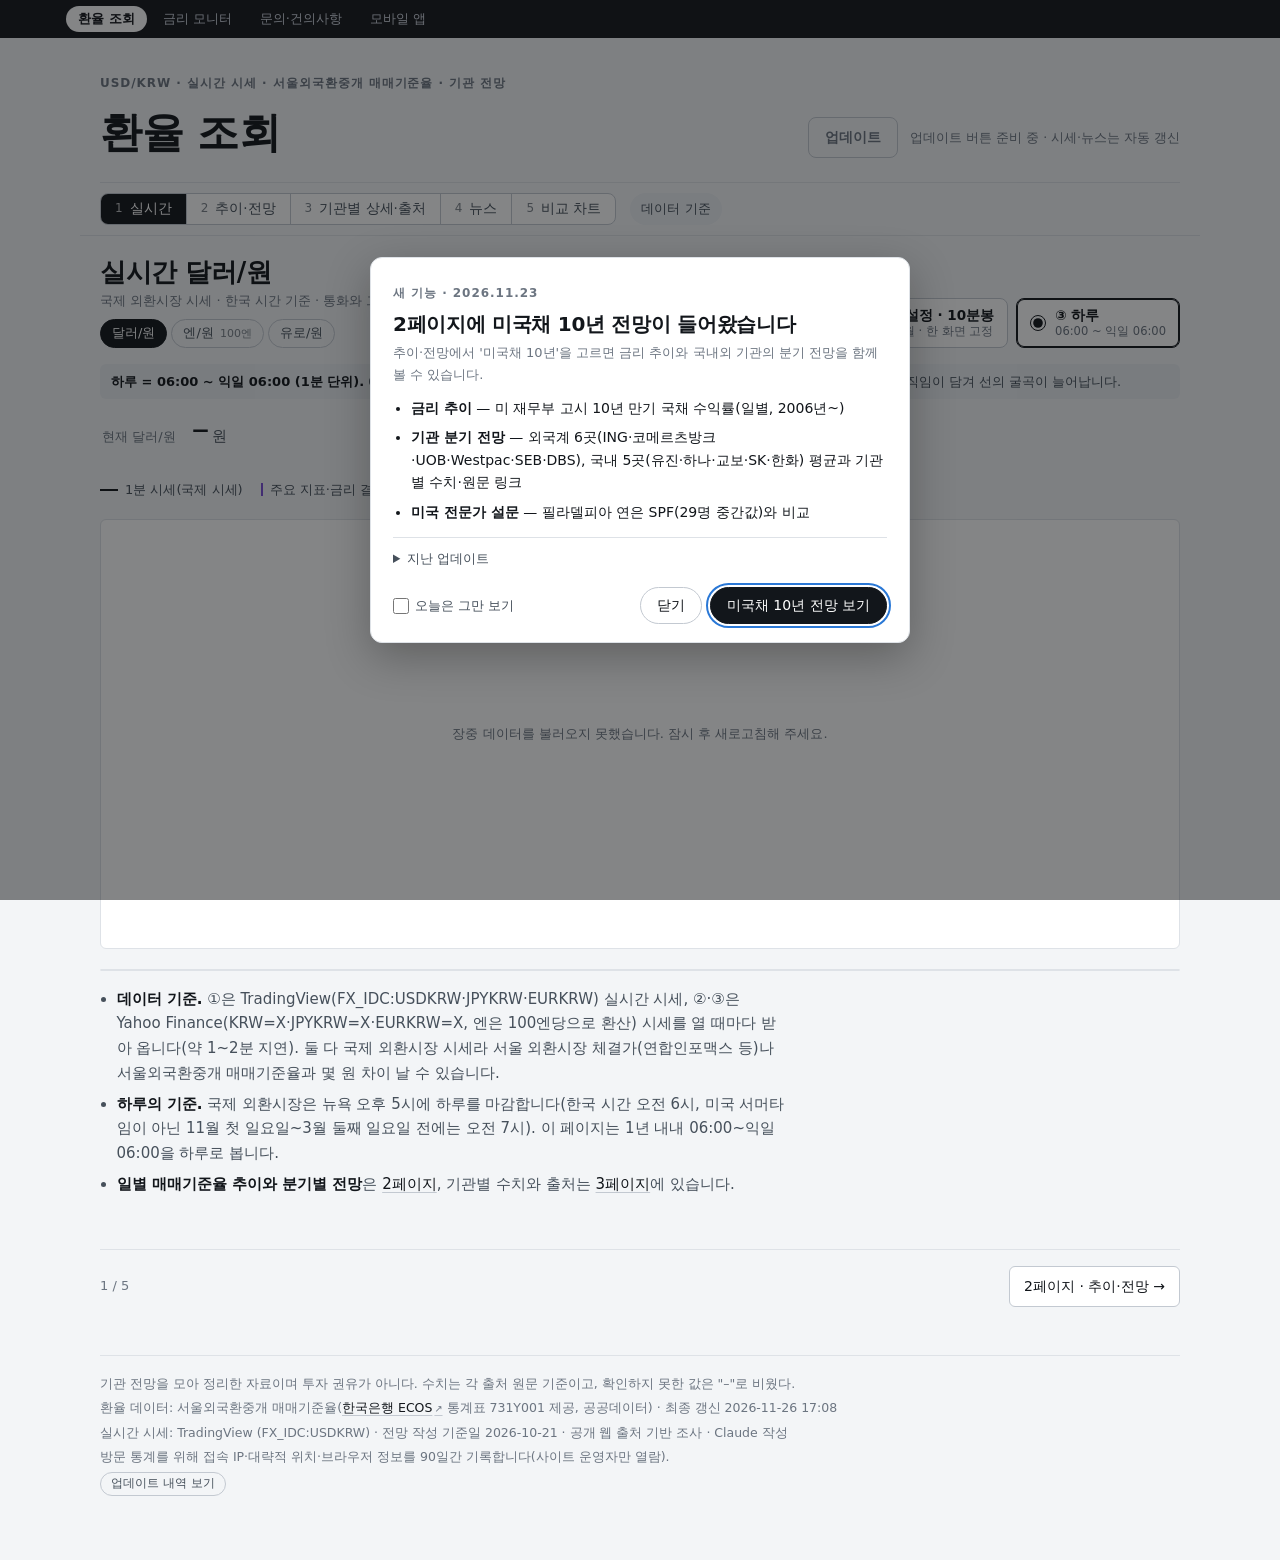
<file: docs/index.html>
<!doctype html>
<html lang="ko">
<head>
<meta charset="utf-8">
<meta name="viewport" content="width=device-width,initial-scale=1,viewport-fit=cover">
<meta name="description" content="달러/원 실시간 1분봉, 서울외국환중개 매매기준율 일별 추이, 국내외 기관 분기별 전망 모음.">
<title>환율 조회</title>
<link rel="stylesheet" href="https://fx-monitor.pages.dev/fonts/pretendard/pretendardvariable-dynamic-subset.css">
<style>
/* Layout: a dealing-room research brief. Live base-rate chart first, then quarterly averages, consensus, per-institution ledgers with source links, method. */
:root{
  --bg:#f3f5f7;
  --surface:#ffffff;
  --ink:#12161b;
  --ink-2:#46505b;
  --muted:#6c7581;
  --rule:#dee2e7;
  --rule-strong:#c3c9d1;
  --chip:#eaeef2;
  --zone:#eef2f6;
  --foreign:#2a78d6;
  --domestic:#eb6834;
  --bbg:#1baf7a;
  --ev:#7a4fd6;
  --up:#d6453d;
  --down:#2a6fd6;
  --font-display:"Pretendard Variable",Pretendard,-apple-system,BlinkMacSystemFont,"Apple SD Gothic Neo","Malgun Gothic",system-ui,sans-serif;
  --font-body:"Pretendard Variable",Pretendard,-apple-system,BlinkMacSystemFont,"Apple SD Gothic Neo","Malgun Gothic",system-ui,sans-serif;
  --k1:#2a78d6;--k2:#eb6834;--k3:#1baf7a;--k4:#eda100;--k5:#4a3aa7;--k6:#e87ba4;--k7:#008300;--k8:#e34948;
  --font-num:"Pretendard Variable",Pretendard,-apple-system,BlinkMacSystemFont,"Apple SD Gothic Neo","Malgun Gothic",system-ui,sans-serif;
}
@media (prefers-color-scheme: dark){
  :root:not([data-theme="light"]){
    --bg:#0f1215;--surface:#171b20;--ink:#eef1f4;--ink-2:#b4bcc6;--muted:#8a939e;
    --rule:#2a3038;--rule-strong:#3b434d;--chip:#232930;--zone:#1c2229;
    --foreign:#3987e5;--domestic:#d95926;--bbg:#199e70;--up:#ec6a62;--down:#5596ee;--ev:#a98cf2;
    --k1:#3987e5;--k2:#d95926;--k3:#199e70;--k4:#c98500;--k5:#9085e9;--k6:#d55181;--k7:#2e9e2e;--k8:#e66767;
    color-scheme:dark;
  }
}
:root[data-theme="dark"]{
  --bg:#0f1215;--surface:#171b20;--ink:#eef1f4;--ink-2:#b4bcc6;--muted:#8a939e;
  --rule:#2a3038;--rule-strong:#3b434d;--chip:#232930;--zone:#1c2229;
  --foreign:#3987e5;--domestic:#d95926;--bbg:#199e70;--up:#ec6a62;--down:#5596ee;--ev:#a98cf2;
  --k1:#3987e5;--k2:#d95926;--k3:#199e70;--k4:#c98500;--k5:#9085e9;--k6:#d55181;--k7:#2e9e2e;--k8:#e66767;
  color-scheme:dark;
}
*{box-sizing:border-box}
body{background:var(--bg);color:var(--ink);font-family:var(--font-body);font-size:15px;line-height:1.65;-webkit-font-smoothing:antialiased;font-variant-numeric:tabular-nums}
.wrap{max-width:1120px;margin:0 auto;padding-inline:20px;padding-block:28px 64px}
@media (max-width:480px){.wrap{padding-inline:16px}}
h1,h2,h3{font-family:var(--font-display);text-wrap:balance;margin:0;color:var(--ink);letter-spacing:-.015em}
h1{font-size:clamp(28px,4.4vw,42px);line-height:1.2;font-weight:700;letter-spacing:-.01em}
h2{font-size:clamp(21px,2.6vw,26px);line-height:1.3;font-weight:700}
h3{font-size:17px;line-height:1.4;font-weight:600}
p{margin:0;max-width:68ch}
a{color:var(--ink);text-decoration:underline;text-decoration-color:var(--rule-strong);text-underline-offset:3px;text-decoration-thickness:1px}
a:hover{text-decoration-color:var(--ink)}
a[target="_blank"]::after{content:"↗";font-size:.78em;margin-left:2px;color:var(--muted)}
a:focus-visible,[tabindex]:focus-visible,button:focus-visible,input:focus-visible{outline:2px solid var(--foreign);outline-offset:2px;border-radius:2px}
.num,td.n,th.n{font-family:var(--font-num);font-variant-numeric:tabular-nums}
.eyebrow{font-size:12px;letter-spacing:.08em;text-transform:uppercase;color:var(--muted);font-weight:600}
.muted{color:var(--muted)}
.small{font-size:13px}

/* header */
header.top{display:grid;gap:14px;padding-block:8px 24px;border-bottom:1px solid var(--rule)}
.lede{font-size:16px;color:var(--ink-2)}
.meta{display:flex;flex-wrap:wrap;gap:6px 18px;font-size:13px;color:var(--muted)}

/* nav */
nav.toc{position:sticky;top:env(safe-area-inset-top,0px);z-index:5;background:var(--bg);border-bottom:1px solid var(--rule);margin-inline:-20px;padding-inline:20px}
@media (max-width:480px){nav.toc{margin-inline:-16px;padding-inline:16px}}
nav.toc .navrow{display:flex;align-items:center;flex-wrap:wrap;gap:8px 14px;padding-block:10px}
nav.toc ul{list-style:none;margin:0;padding:0;display:flex;gap:6px;overflow-x:auto;scrollbar-width:none;flex:1 1 260px;min-width:0}
.pager{display:inline-flex;border:1px solid var(--rule-strong);border-radius:8px;overflow:hidden;flex:none;background:var(--surface)}
.pager button{font:inherit;font-size:13.5px;font-weight:500;line-height:1.3;padding:6px 14px;border:0;background:transparent;color:var(--ink-2);cursor:pointer;display:inline-flex;align-items:center;gap:7px}
.pager button + button{border-left:1px solid var(--rule-strong)}
.pager button:hover{color:var(--ink)}
.pager button[aria-selected="true"]{background:var(--ink);color:var(--surface)}
.pager .pn{font-family:var(--font-num);font-size:12px;opacity:.7}
.pager{max-width:100%;overflow-x:auto;scrollbar-width:none}
@media (max-width:480px){.pager button{padding:6px 9px;font-size:12.5px;gap:4px}.pager .pn{display:none}}
nav.toc ul::-webkit-scrollbar{display:none}
nav.toc a{display:block;white-space:nowrap;text-decoration:none;font-size:13px;padding:5px 11px;border-radius:999px;background:var(--chip);color:var(--ink-2)}
nav.toc a::after{content:none}
nav.toc a:hover{color:var(--ink)}

/* stat row */
.stats{display:grid;grid-template-columns:repeat(auto-fit,minmax(230px,1fr));gap:12px;margin-top:24px}
.stat{background:var(--surface);border:1px solid var(--rule);border-radius:6px;padding:16px 18px;display:grid;gap:6px;min-width:0;align-content:start}
.stat .label{font-size:13px;color:var(--muted);font-weight:500}
.stat .big{font-family:var(--font-num);font-size:30px;line-height:1.1;font-weight:500;letter-spacing:-.02em}
.stat .pair{display:grid;grid-template-columns:auto 1fr;gap:4px 10px;align-items:baseline}
.stat .pair .v{font-family:var(--font-num);font-size:24px;font-weight:500;letter-spacing:-.02em}
.stat .pair .k{font-size:13px;color:var(--ink-2);display:flex;align-items:center;gap:6px}
.stat .foot{font-size:12.5px;color:var(--muted)}
.sw{display:inline-block;width:10px;height:10px;border-radius:50%;flex:none}
.sw.f{background:var(--foreign)} .sw.d{background:var(--domestic)} .sw.b{background:var(--bbg)}
.sw.sq{border-radius:1px} .sw.dia{border-radius:1px;transform:rotate(45deg) scale(.85)}
.sw.line{width:18px;height:0;border-radius:0;background:none;border-top:2px solid var(--ink)}
.sw.dash{width:18px;height:0;border-radius:0;background:none;border-top:2px dashed var(--ink-2)}
.sw.dash.f{border-top-color:var(--foreign)} .sw.dash.d{border-top-color:var(--domestic)} .sw.dash.b{border-top-color:var(--bbg)}
.sw.dot{width:8px;height:8px;opacity:.5}
.sw.band{width:18px;height:10px;border-radius:2px;background:var(--ink);opacity:.14}
.sw.evsw{width:2px;height:13px;border-radius:0;background:var(--ev)}
.evlab{font-family:var(--font-body);font-size:11.5px;fill:var(--ink);paint-order:stroke;stroke:var(--surface);stroke-width:3px;stroke-linejoin:round}
.evlab .evn,.evlab.evn{font-weight:600}
.evlab .evv,.evlab.evv{fill:var(--ink-2)}
.evarrow{stroke:var(--ev);stroke-width:1.25}
.evhead{fill:var(--ev)}
.evbadge{fill:var(--ev)}
.evnum{fill:#fff;font-family:var(--font-num);font-size:10.5px;font-weight:600}
.evlist .evr .nb{display:inline-grid;place-items:center;width:17px;height:17px;border-radius:50%;background:var(--ev);color:#fff;font-family:var(--font-num);font-size:10.5px;font-weight:600;margin-right:6px;vertical-align:1px}
.evlist{display:grid;gap:0;border:1px solid var(--rule);border-radius:6px;background:var(--surface);overflow:hidden}
.evlist .evh{font-size:12.5px;font-weight:600;color:var(--ink-2);padding:8px 12px;background:var(--bg);border-bottom:1px solid var(--rule)}
.evlist .evr .evinfo{grid-column:span 3}
.evlist .evr{display:grid;grid-template-columns:52px minmax(140px,1.4fr) repeat(3,minmax(70px,.6fr)) auto;gap:4px 12px;align-items:baseline;padding:7px 12px;border-bottom:1px solid var(--rule);font-size:13px}
.evlist .evr:last-child{border-bottom:0}
.evlist .evr b{font-family:var(--font-num);font-weight:500}
.evlist .evr .num{font-family:var(--font-num);color:var(--ink-2)}
.evlist .evr .st{font-size:12px;color:var(--muted)}
.evlist.scroll{max-height:380px;overflow:auto}
.evlist.multi .evr{grid-template-columns:96px minmax(140px,1.4fr) repeat(3,minmax(70px,.6fr)) auto}
@media (max-width:600px){.evlist.multi .evr{grid-template-columns:90px 1fr}}
.lwinfo{font-size:12.5px;color:var(--ink-2);min-height:1.5em}
.lwinfo b{font-family:var(--font-num);font-weight:500;color:var(--ink)}
.evlist .evnone{padding:10px 12px;font-size:13px;color:var(--muted)}
@media (max-width:600px){.evlist .evr{grid-template-columns:44px 1fr;}.evlist .evr>span:nth-child(n+3){grid-column:2}}
.sw.cu{width:7px;height:12px;border-radius:1px;background:var(--up)}
.sw.cd{width:7px;height:12px;border-radius:1px;background:var(--down)}

/* sections */
section{padding-block:40px 8px;display:grid;gap:16px;scroll-margin-top:120px}
.pagehead{display:grid;gap:6px;padding-top:32px}
.pagefoot{display:flex;justify-content:space-between;align-items:center;gap:12px;flex-wrap:wrap;margin-top:44px;padding-top:16px;border-top:1px solid var(--rule)}
.nextpg{text-decoration:none;font-weight:500;font-size:14px;padding:8px 14px;border:1px solid var(--rule-strong);border-radius:6px;background:var(--surface)}
.nextpg:hover{border-color:var(--ink)}
section > .head{display:grid;gap:6px}
.card{background:var(--surface);border:1px solid var(--rule);border-radius:6px;padding:18px;min-width:0}
.notes{margin:0;padding-left:1.1em;display:grid;gap:6px;max-width:72ch;color:var(--ink-2)}
.notes b{color:var(--ink);font-weight:600}
.two{display:grid;grid-template-columns:repeat(auto-fit,minmax(300px,1fr));gap:12px}
.two > *{min-width:0}

/* chart controls */
.ctl{display:flex;flex-wrap:wrap;gap:10px 18px;align-items:center;margin-bottom:12px}
.seg{display:flex;flex-wrap:wrap;gap:4px}
.seg button{font:inherit;font-size:13px;line-height:1.3;padding:5px 11px;border-radius:999px;border:1px solid var(--rule-strong);background:transparent;color:var(--ink-2);cursor:pointer}
.seg button:hover{color:var(--ink);border-color:var(--ink-2)}
.seg button[aria-pressed="true"]{background:var(--ink);color:var(--surface);border-color:var(--ink)}
.chk{display:inline-flex;gap:6px;align-items:center;font-size:13px;color:var(--ink-2);cursor:pointer;user-select:none}
.chk input{accent-color:var(--ink);margin:0}
.chk.off{opacity:.45;cursor:default}
.dates{display:flex;flex-wrap:wrap;align-items:center;gap:6px;font-size:13px;color:var(--muted)}
.dates input{font-family:var(--font-num);font-size:13px;padding:4px 8px;border:1px solid var(--rule-strong);border-radius:4px;background:var(--surface);color:var(--ink);min-width:0}
.sumrow{display:flex;flex-wrap:wrap;gap:4px 22px;font-size:13px;color:var(--ink-2);margin-bottom:10px}
.sumrow b{font-family:var(--font-num);font-weight:500;color:var(--ink)}

/* chart */
.legend{display:flex;flex-wrap:wrap;gap:6px 18px;font-size:13px;color:var(--ink-2);margin-bottom:8px}
.legend span{display:inline-flex;align-items:center;gap:7px}
#chart{position:relative;width:100%;min-height:300px;touch-action:pan-y}
#chart svg{display:block}
#chart .loading{position:absolute;inset:0;display:grid;place-items:center;color:var(--muted);font-size:13px}
.grid{stroke:var(--rule);stroke-width:1}
.base{stroke:var(--rule-strong);stroke-width:1}
.tick{fill:var(--muted);font-family:var(--font-num);font-size:11px}
.xt{fill:var(--ink-2);font-family:var(--font-num);font-size:11px}
.xy{fill:var(--muted);font-family:var(--font-num);font-size:10.5px}
.tickmark{stroke:var(--rule-strong)}
.zone{fill:var(--zone)}
.zone-label{fill:var(--muted);font-family:var(--font-body);font-size:11px;font-weight:500}
.act{fill:none;stroke:var(--ink);stroke-width:1.5;stroke-linejoin:round;stroke-linecap:round}
.fc{fill:none;stroke-width:2;stroke-dasharray:5 4;stroke-linejoin:round}
.fc-f{stroke:var(--foreign)} .fc-d{stroke:var(--domestic)} .fc-b{stroke:var(--bbg)}
.mk{stroke:var(--surface);stroke-width:2}
.mk-f{fill:var(--foreign)} .mk-d{fill:var(--domestic)} .mk-b{fill:var(--bbg)}
.pt{stroke:var(--surface);stroke-width:1.25}
.pt-f{fill:var(--foreign);fill-opacity:.45}
.pt-d{fill:var(--domestic);fill-opacity:.45}
.dl{fill:var(--ink);font-family:var(--font-body);font-size:12px;font-weight:500}
.dl tspan.v{font-family:var(--font-num)}
.cross{stroke:var(--rule-strong);stroke-width:1}
.hov{fill:var(--ink);stroke:var(--surface);stroke-width:2}
.hit{fill:transparent;cursor:crosshair}
#tip{position:absolute;pointer-events:none;background:var(--surface);border:1px solid var(--rule-strong);border-radius:6px;padding:10px 12px;font-size:12.5px;line-height:1.5;min-width:200px;max-width:270px;box-shadow:0 6px 20px rgba(0,0,0,.12);z-index:3}
#tip .tq{font-family:var(--font-num);font-weight:500;color:var(--ink);margin-bottom:4px}
#tip .tr{display:flex;align-items:center;gap:7px;color:var(--ink)}
#tip .tr b{font-family:var(--font-num);font-weight:500;margin-left:auto;padding-left:10px}
#tip .ts{color:var(--muted);padding-left:17px;margin-bottom:3px}
#tip .tg{color:var(--ink-2);border-top:1px solid var(--rule);padding-top:5px;margin-top:3px}
.chart-help{font-size:12.5px;color:var(--muted);margin-top:8px}

/* tables */
.tbl{overflow-x:auto;border:1px solid var(--rule);border-radius:6px;background:var(--surface)}
table{border-collapse:collapse;width:100%;font-size:13.5px;line-height:1.5}
th,td{padding:9px 12px;text-align:left;vertical-align:top;border-bottom:1px solid var(--rule)}
tr:last-child td{border-bottom:0}
thead th{font-size:12px;font-weight:600;color:var(--muted);letter-spacing:.02em;background:var(--surface);white-space:nowrap;border-bottom:1px solid var(--rule-strong)}
td.n,th.n{text-align:right;white-space:nowrap}
td.n.empty{color:var(--muted)}
td.inst{white-space:nowrap;font-weight:500}
td.inst .sub{display:block;font-weight:400;font-size:12px;color:var(--muted)}
td.src{min-width:180px;font-size:12.5px}
td.date{white-space:nowrap;font-family:var(--font-num);font-size:12.5px;color:var(--ink-2)}
td.view{min-width:300px;color:var(--ink-2)}
td.dir{white-space:nowrap}
th.grp{text-align:center;color:var(--ink);font-size:12.5px}
th.grp .sw{margin-right:6px;vertical-align:-1px}
td.q{font-family:var(--font-num);font-weight:500}
td.big{font-size:15px;font-weight:500;color:var(--ink)}
.sep{border-left:1px solid var(--rule-strong)}
tr.subhead td{background:var(--bg);font-size:12px;font-weight:600;color:var(--muted);letter-spacing:.02em;padding-block:6px}
tr.ours td{color:var(--ink-2)}
sup.fn{font-family:var(--font-body);font-size:10px;color:var(--muted);margin-left:2px}
.pill{display:inline-block;font-size:11.5px;line-height:1.4;padding:1px 8px;border-radius:999px;background:var(--chip);color:var(--ink-2);white-space:nowrap}
.pill.eop{border:1px solid var(--rule-strong);background:transparent}
.dirtag{display:inline-block;font-size:12px;padding:1px 8px;border-radius:3px;background:var(--chip);color:var(--ink-2);white-space:nowrap}
.incl{font-size:13px;color:var(--ink-2);display:grid;gap:4px}
.incl b{color:var(--ink);font-weight:600}

/* aggregate cards */
.agg{display:grid;gap:10px;align-content:start}
.agg .h{display:grid;gap:2px}
.agg .h .t{font-weight:600;font-size:14.5px;color:var(--ink)}
.agg .h .s{font-size:12.5px;color:var(--muted)}
.agg table{font-size:13px}
.agg th,.agg td{padding:7px 8px}
.agg tr td:first-child,.agg tr th:first-child{padding-left:0}
.agg tr td:last-child,.agg tr th:last-child{padding-right:0}
.agg .note{font-size:12.5px;color:var(--ink-2)}
.cnt{display:flex;align-items:center;gap:8px;justify-content:flex-end}
.cnt .bar{display:inline-block;height:8px;border-radius:2px;background:var(--rule-strong);width:calc(var(--w) * 56px)}
.cnt .k{font-family:var(--font-num);min-width:2.6em;text-align:right}

.strip{display:grid;grid-template-columns:repeat(auto-fit,minmax(118px,1fr));gap:1px;background:var(--rule);border:1px solid var(--rule);border-radius:6px;overflow:hidden}
.strip div{background:var(--surface);padding:10px 12px;display:grid;gap:2px}
.strip .m{font-size:12px;color:var(--muted)}
.strip .v{font-family:var(--font-num);font-size:17px;font-weight:500}
.strip .now{box-shadow:inset 0 -2px 0 var(--ink)}
ul.plain{margin:0;padding-left:1.1em;display:grid;gap:7px;color:var(--ink-2)}
ul.plain b{color:var(--ink);font-weight:600}
footer{margin-top:48px;padding-top:18px;border-top:1px solid var(--rule);font-size:12.5px;color:var(--muted);display:grid;gap:4px}
html{scroll-behavior:smooth}
@media (prefers-reduced-motion:reduce){html{scroll-behavior:auto}}
[hidden]{display:none!important}
section > *,.mpanel > *,.card,.two > *{min-width:0}
.rchart,#chart,.rtchart{width:100%;min-width:0;overflow:hidden}
html,body{margin:0}
img{max-width:100%}
#rt{padding-top:20px}
.rt-bar{display:flex;flex-wrap:wrap;align-items:flex-end;justify-content:space-between;gap:10px 18px}
.lwov{position:absolute;left:0;top:0;pointer-events:none;z-index:3;overflow:visible}
.rtchart{height:clamp(380px,calc(100vh - 380px),760px);height:clamp(380px,calc(100dvh - 380px),760px);background:var(--surface);border:1px solid var(--rule);border-radius:6px;overflow:hidden}
#tv{height:100%;width:100%}
.credit{font-size:12px;color:var(--muted);margin-top:-8px}
.p2intro{display:grid;gap:12px;padding-top:28px}
.modes{display:flex;flex-wrap:wrap;gap:8px}
.mode{display:flex;align-items:center;gap:9px;padding:8px 13px;border:1px solid var(--rule-strong);border-radius:8px;background:var(--surface);cursor:pointer;user-select:none}
.mode input{accent-color:var(--ink);margin:0;width:16px;height:16px}
.mode span{display:grid;line-height:1.3}
.mode b{font-size:13.5px;font-weight:600;color:var(--ink)}
.mode small{font-size:11.5px;color:var(--muted)}
.mode:has(input:checked){border-color:var(--ink);box-shadow:inset 0 0 0 1px var(--ink)}
.mpanel{display:grid;gap:10px}
.spec{font-size:13px;color:var(--ink-2);background:var(--chip);border-radius:6px;padding:7px 11px;margin:0;max-width:none}
.spec b{color:var(--ink);font-weight:600}
.rchart{position:relative;height:clamp(320px,calc(100vh - 470px),640px);height:clamp(320px,calc(100dvh - 470px),640px);background:var(--surface);border:1px solid var(--rule);border-radius:6px;touch-action:pan-y}
.rchart svg{display:block}
.rchart .msg{position:absolute;inset:0;display:grid;place-items:center;color:var(--muted);font-size:13px;text-align:center;padding:16px}
.rtip{position:absolute;pointer-events:none;background:var(--surface);border:1px solid var(--rule-strong);border-radius:6px;padding:9px 11px;font-size:12.5px;line-height:1.5;min-width:170px;box-shadow:0 6px 20px rgba(0,0,0,.12);z-index:3}
.rtip .tq{font-family:var(--font-num);font-weight:500;color:var(--ink);margin-bottom:3px}
.rtip .tr{display:flex;gap:10px;justify-content:space-between;color:var(--ink-2)}
.rtip .tr b{font-family:var(--font-num);font-weight:500;color:var(--ink)}
.up{color:var(--up)} .down{color:var(--down)}
.dline{fill:none;stroke:var(--ink);stroke-width:1.75;stroke-linejoin:round;stroke-linecap:round}
.darea{fill:var(--ink);fill-opacity:.06;stroke:none}
.dfill{fill:none;stroke:var(--ink-2);stroke-width:1.5;stroke-linejoin:round;opacity:.55}
.sw.fill{width:18px;height:0;border-radius:0;background:none;border-top:2px solid var(--ink-2);opacity:.55}
.oline{stroke:var(--ink-2);stroke-width:1;stroke-dasharray:4 4}
.olab{fill:var(--ink-2);font-family:var(--font-num);font-size:11px;paint-order:stroke;stroke:var(--surface);stroke-width:4px;stroke-linejoin:round}
.toprow{display:flex;flex-wrap:wrap;align-items:flex-end;justify-content:space-between;gap:10px 20px}
.updbox{display:flex;flex-wrap:wrap;align-items:center;gap:6px 12px}
.updbtn{font:inherit;font-size:14px;font-weight:600;padding:8px 16px;border-radius:8px;border:1px solid var(--ink);background:var(--ink);color:var(--surface);cursor:pointer}
.updbtn:disabled{background:transparent;color:var(--muted);border-color:var(--rule-strong);cursor:default}
.updmsg{font-size:12.5px;color:var(--muted);max-width:42ch}
.updconfirm{display:grid;gap:10px;margin-top:4px;padding:12px 14px;border:1.5px solid var(--ink);border-radius:8px;background:var(--surface);font-size:14px;max-width:640px}
.updconfirm p{margin:0}
.updconfirm .row{display:flex;gap:8px}
.updconfirm button{font:inherit;font-size:13.5px;font-weight:500;padding:6px 14px;border-radius:6px;border:1px solid var(--rule-strong);background:transparent;color:var(--ink);cursor:pointer}
.updconfirm button.go{background:var(--ink);color:var(--surface);border-color:var(--ink)}
#nq{font:inherit;font-size:13px;padding:5px 10px;border:1px solid var(--rule-strong);border-radius:6px;background:var(--surface);color:var(--ink);min-width:0;width:200px}
.urgent{border:1.5px solid var(--up);border-radius:8px;background:var(--surface);padding:10px 14px;display:grid;gap:4px}
.urgent .uh{font-size:12.5px;font-weight:600;color:var(--up)}
.lgh{font-size:14.5px;margin:18px 0 8px}
.lgh2{font-size:13px;font-weight:600;color:var(--ink-2);margin:14px 0 6px}
.linkgrid{display:grid;grid-template-columns:repeat(auto-fill,minmax(240px,1fr));gap:10px}
.lcard{display:grid;gap:3px;background:var(--surface);border:1px solid var(--rule);border-radius:8px;padding:12px 14px;text-decoration:none;color:var(--ink);min-width:0}
.lcard:hover{border-color:var(--rule-strong);background:var(--chip)}
.lcard b{font-size:14px;font-weight:600}
.lcard span{font-size:12.5px;color:var(--muted)}
.nx-toolbar{display:flex;flex-wrap:wrap;gap:10px 14px;align-items:center;margin-bottom:12px}
.nx-search{flex:1 1 220px;max-width:340px;border:1px solid var(--rule-strong);background:var(--surface);color:var(--ink);border-radius:8px;padding:6px 10px;font:inherit;font-size:14px}
.nx-toolbar select{border:1px solid var(--rule-strong);background:var(--surface);color:var(--ink);border-radius:8px;padding:5px 8px;font:inherit;font-size:13px}
.nx-check{display:inline-flex;align-items:center;gap:6px;font-size:13px;color:var(--ink-2)}
.nx-end{margin-left:auto}
.nx-btn{border:1px solid var(--rule-strong);background:var(--surface);color:var(--ink);border-radius:8px;padding:5px 12px;font:inherit;font-size:13px;cursor:pointer}
.nx-btn:hover{background:var(--chip)}
.nx-cats{display:flex;flex-wrap:wrap;gap:6px;flex-basis:100%}
.nx-cat{border:1px solid var(--rule-strong);background:var(--surface);border-radius:999px;padding:3px 11px;font:inherit;font-size:13px;color:var(--ink-2);cursor:pointer}
.nx-cat:hover{background:var(--chip)}
.nx-cat[aria-pressed="true"]{border-color:var(--ink-2);color:var(--ink);font-weight:600}
.nx-cat .n{color:var(--muted);font-weight:400;margin-left:3px}
.nx-inbox{display:grid;grid-template-columns:minmax(0,5fr) minmax(0,6fr);border:1px solid var(--rule);border-radius:10px;background:var(--surface);overflow:hidden;height:max(460px,calc(100dvh - 260px))}
.nx-list{overflow-y:auto;border-right:1px solid var(--rule);outline:none;overscroll-behavior:contain}
.nx-day{position:sticky;top:0;z-index:1;background:var(--surface);border-bottom:1px solid var(--rule);padding:6px 16px;font-size:12px;font-weight:600;color:var(--ink-2);display:flex;justify-content:space-between}
.nx-day span{font-weight:400;color:var(--muted)}
.nx-item{display:grid;grid-template-columns:10px minmax(0,1fr);gap:2px 10px;padding:10px 16px 11px 12px;border-bottom:1px solid var(--rule);cursor:pointer}
.nx-item:hover{background:var(--chip)}
.nx-item[aria-selected="true"]{background:color-mix(in srgb,var(--down) 10%,transparent)}
.nx-dot{width:7px;height:7px;border-radius:50%;margin-top:7px;background:transparent}
.nx-item.unread .nx-dot{background:var(--down)}
.nx-item .meta{font-size:12px;color:var(--muted);display:flex;gap:6px;min-width:0}
.nx-item .meta .s{color:var(--ink-2);font-weight:500;overflow:hidden;text-overflow:ellipsis;white-space:nowrap}
.nx-item .t{grid-column:2;font-size:14px;line-height:1.45;color:var(--ink-2);display:-webkit-box;-webkit-line-clamp:2;-webkit-box-orient:vertical;overflow:hidden}
.nx-item.unread .t{color:var(--ink);font-weight:600}
.nx-item .tg{grid-column:2;font-size:11.5px;color:var(--muted)}
.nx-item .tg.lv-긴급{color:var(--up)}
.nx-empty{padding:40px 20px;text-align:center;color:var(--muted);font-size:14px}
.nx-reader{overflow-y:auto;padding:28px 32px;display:grid;align-content:start;gap:14px;min-width:0}
.nx-reader .pill{justify-self:start;font-size:11.5px;border:1px solid var(--rule-strong);border-radius:999px;padding:1px 9px;color:var(--ink-2)}
.nx-reader .pill.lv-긴급{border-color:var(--up);color:var(--up)}
.nx-reader h3{font-size:21px;line-height:1.4;word-break:keep-all;text-wrap:pretty}
.nx-reader .byline{font-size:13px;color:var(--muted)}
.nx-reader .none{margin:0;color:var(--muted);font-size:13.5px}
.nx-reader .open{justify-self:start;display:inline-block;background:var(--down);color:#fff;border-radius:8px;padding:7px 14px;font-size:14px;font-weight:600;text-decoration:none}
.nx-reader .open::after{content:"↗";color:inherit;font-size:.9em;margin-left:4px}
.nx-reader-empty{color:var(--muted);font-size:14px;padding-top:40px;text-align:center}
.nx-badge{display:inline-grid;place-items:center;min-width:18px;height:18px;padding:0 5px;margin-left:6px;border-radius:999px;background:var(--down);color:#fff;font-size:11px;font-weight:600;vertical-align:1px}
@media (max-width:860px){
  .nx-inbox{grid-template-columns:1fr;height:auto;overflow:visible;border:0;background:transparent}
  .nx-list{border:1px solid var(--rule);border-radius:10px;background:var(--surface);overflow:visible}
  .nx-reader{display:none}
  .nx-end{margin-left:0}
}
.newslist{display:grid;background:var(--surface);border:1px solid var(--rule);border-radius:6px;overflow:hidden;position:relative;min-height:120px}
.newslist .msg{padding:24px;color:var(--muted);font-size:13px;text-align:center}
.nday{font-size:12px;font-weight:600;color:var(--muted);letter-spacing:.02em;padding:10px 14px 6px;background:var(--bg);border-bottom:1px solid var(--rule)}
.nitem{display:grid;grid-template-columns:44px auto 1fr auto;align-items:baseline;gap:4px 10px;padding:9px 14px;border-bottom:1px solid var(--rule);text-decoration:none;color:var(--ink)}
.nitem:hover{background:var(--chip)}
.nitem::after{content:none!important}
.ntime{font-family:var(--font-num);font-size:12.5px;color:var(--muted)}
.nbadge{font-size:11px;font-weight:600;padding:1px 7px;border-radius:3px;white-space:nowrap;border:1px solid var(--rule-strong);color:var(--ink-2)}
.nbadge.lv-긴급{border-color:var(--up);color:var(--up)}
.nbadge.lv-외환{border-color:var(--down);color:var(--down)}
.ntitle{font-size:14px;line-height:1.5;min-width:0}
.nitem .nsrc{font-size:12px;color:var(--muted);white-space:nowrap}
.nitem.fresh .ntitle{font-weight:600}
@media (max-width:600px){.nitem{grid-template-columns:40px auto 1fr}.nitem .nsrc{grid-column:3}}
.ntime{white-space:nowrap}
.urgent .nitem{grid-template-columns:76px auto 1fr auto}
@media (max-width:600px){.urgent .nitem{grid-template-columns:76px auto 1fr}}
.nowbox{display:flex;flex-wrap:wrap;align-items:baseline;gap:4px 16px;padding-inline:2px}
.nowbox .nlab{font-size:13px;color:var(--muted);font-weight:500}
.nowbox .nval{font-family:var(--font-num);font-size:clamp(28px,4vw,36px);font-weight:500;letter-spacing:-.02em;line-height:1.1;color:var(--ink)}
.nowbox .nunit{font-family:var(--font-body);font-size:15px;color:var(--ink-2);margin-left:3px;letter-spacing:0}
.nowbox .nchg{font-size:14px;color:var(--ink-2)}
.nowbox .nchg b{font-family:var(--font-num);font-weight:500}
.nowbox .ntime{font-size:13px;color:var(--muted)}
.band{fill:var(--ink);fill-opacity:.09;stroke:none}
.cline{fill:none;stroke:var(--ink);stroke-width:1.25;stroke-linejoin:round}
.wick{stroke-width:1}
.c-up{fill:var(--up);stroke:var(--up)} .c-dn{fill:var(--down);stroke:var(--down)} .c-wise{opacity:.4}
.dsep{stroke:var(--rule);stroke-width:1;stroke-dasharray:2 3}
.curseg{margin-top:8px}
.c2bar{display:flex;flex-wrap:wrap;align-items:center;gap:6px 14px;padding-top:24px}
#p2{scroll-margin-top:64px}.c2bar .curseg{margin-top:0}
.pager button{white-space:nowrap}
.curseg small{font-size:11px;color:inherit;opacity:.7;margin-left:2px}

/* ---------- 5페이지: 비교 차트 */
.cmp-ser{display:flex;flex-wrap:wrap;gap:6px;margin-bottom:12px}
.cmp-chip{display:grid;grid-template-columns:auto auto;gap:0 8px;align-items:center;text-align:left;font:inherit;border:1px solid var(--rule-strong);background:var(--surface);border-radius:8px;padding:6px 11px 6px 9px;cursor:pointer;color:var(--ink)}
.cmp-chip:hover{border-color:var(--ink-2)}
.cmp-chip .k{width:16px;height:0;border-top:2px dashed var(--rule-strong);grid-row:1/3}
.cmp-chip[aria-pressed="true"]{border-color:var(--ink-2)}
.cmp-chip[aria-pressed="true"] .k{border-top-style:solid;border-top-color:var(--c)}
.cmp-chip .nm{font-size:13.5px;font-weight:600;white-space:nowrap}
.cmp-chip[aria-pressed="false"] .nm{font-weight:400;color:var(--ink-2)}
.cmp-chip .sb{font-size:11.5px;color:var(--muted);white-space:nowrap;font-family:var(--font-num)}
.cmp-label{font-size:12.5px;color:var(--muted);margin-right:2px}
.cmpchart{height:auto;min-height:340px}
.cline{fill:none;stroke-width:2;stroke-linejoin:round;stroke-linecap:round}
.zero{stroke:var(--ink-2);stroke-width:1;stroke-dasharray:3 3;opacity:.6}
.endlab{font-family:var(--font-body);font-size:12px;fill:var(--ink-2)}
.endlab b,.endlab .v{font-weight:600;fill:var(--ink)}
.plab{font-family:var(--font-body);font-size:12px;font-weight:600;fill:var(--ink)}
.cmp-chip .nm,.cmp-chip .sb{grid-column:2}
.cmp-chip.picked{grid-template-columns:auto auto auto}
.cmp-chip .x{grid-row:1/3;grid-column:3;font-size:16px;line-height:1;color:var(--muted);margin-left:4px}
.cmp-chip.picked:hover .x{color:var(--ink)}
.cmp-picked{display:flex;flex-wrap:wrap;align-items:flex-start;gap:6px 10px;margin-bottom:12px;padding-bottom:12px;border-bottom:1px solid var(--rule)}
.cmp-picked .cmp-label{padding-top:10px}
.cmp-picked .cmp-ser{margin-bottom:0}
.cmpcat{margin-bottom:10px}
.seg button:disabled{opacity:.35;cursor:not-allowed}
.seg button.mine .x{margin-left:8px;color:var(--muted);padding:0 2px}
.seg button.mine[aria-pressed="true"] .x{color:var(--surface)}
.cmp-act{margin:4px 0 12px}
.cmpgridbox{margin-top:12px}
.cmpgridbox summary{cursor:pointer;font-size:13.5px;color:var(--ink-2);padding:6px 0}
.cmpgrid{max-height:440px;overflow:auto}
.cmpgrid th{position:sticky;top:0;background:var(--surface);z-index:1}
.axt{font-family:var(--font-body)}
/* 새 기능 알림(업데이트 내역) */
.wn{position:fixed;inset:0;z-index:1000;background:rgba(10,12,15,.5);display:flex;align-items:center;justify-content:center;padding:16px}
.wn[hidden]{display:none}
.wn-box{background:var(--surface);color:var(--ink);border:1px solid var(--rule);border-radius:12px;width:100%;max-width:540px;max-height:calc(100vh - 32px);overflow:auto;padding:22px 22px 18px;box-shadow:0 14px 44px rgba(0,0,0,.28)}
.wn-box h2{margin:6px 0 4px;font-size:20px;line-height:1.35}
.wn-sub{font-size:13px;color:var(--muted);margin:0 0 12px}
.wn-list{margin:0;padding-left:18px;font-size:14px;line-height:1.6}
.wn-list li{margin:7px 0}
.wn-old{margin-top:14px;border-top:1px solid var(--rule);padding-top:10px}
.wn-old summary{cursor:pointer;font-size:13px;color:var(--ink-2)}
.wn-old .d{font-size:12.5px;color:var(--muted);margin-top:12px;font-weight:600}
.wn-old ul{margin:4px 0 0;padding-left:18px;font-size:13px;color:var(--ink-2);line-height:1.55}
.wn-act{display:flex;flex-wrap:wrap;gap:8px;justify-content:flex-end;margin-top:18px}
.wn-act a,.wn-act button,.wn-open{font:inherit;font-size:14px;line-height:1.3;padding:8px 16px;border-radius:999px;border:1px solid var(--rule-strong);background:transparent;color:var(--ink);cursor:pointer;text-decoration:none}
.wn-act .wn-go{background:var(--ink);color:var(--surface);border-color:var(--ink)}
.wn-open{font-size:12px;padding:3px 10px;color:var(--ink-2)}
.wn-today{display:flex;align-items:center;gap:6px;margin-right:auto;font-size:13px;color:var(--ink-2);cursor:pointer;user-select:none}
.wn-today input{width:16px;height:16px;margin:0;accent-color:var(--ink);cursor:pointer}
.rtip .tr .k{display:inline-block;width:12px;height:2px;border-radius:2px;margin-right:6px;vertical-align:middle}
td.corr{font-family:var(--font-num)}

/* ---------- 오늘의 브리핑(1페이지 맨 위) */
.brief{margin:22px 0 0;border:1px solid var(--rule);border-radius:10px;background:var(--surface);padding:14px 18px;display:grid;gap:8px}
.brief-h{display:flex;flex-wrap:wrap;align-items:baseline;gap:4px 10px}
.brief-tag{font-size:11.5px;font-weight:600;color:var(--surface);background:var(--ink);border-radius:999px;padding:2px 9px;align-self:center}
.brief-t{font-size:17px;font-weight:700;letter-spacing:-.01em}
.brief-time{margin-left:auto;font-size:12.5px;color:var(--muted);font-family:var(--font-num)}
.brief-l{margin:0;padding-left:1.1em;display:grid;gap:4px;font-size:14px;color:var(--ink-2);max-width:none}
.brief-fh{font-size:13px;font-weight:600;color:var(--ink);margin-top:2px}
.brief-f{margin:0;padding-left:1.6em;display:grid;gap:3px;font-size:14px;color:var(--ink-2)}
.brief-f:empty{display:none}
.brief-f .side{font-size:12.5px;font-weight:600;margin-left:6px;white-space:nowrap}
.brief-f .side.up{color:var(--up)} .brief-f .side.down{color:var(--down)}
.brief-f a.q{color:var(--ink-2)} .brief-f .s{color:var(--muted);font-size:12px;margin-left:5px;white-space:nowrap}
.brief-links{display:flex;flex-wrap:wrap;gap:4px 14px;font-size:13px}
.brief-links:empty{display:none}
.brief-links a{color:var(--ink-2)}
.brief-links .s{color:var(--muted);font-size:12px;margin-left:4px}
.brief-note{font-size:11.5px;color:var(--muted);max-width:none}
</style>
</head>
<body>
<style>
.sitebar{background:#16181d;font-family:'Pretendard Variable',Pretendard,'Malgun Gothic',system-ui,sans-serif;font-size:13px;line-height:1.4}
.sitebar-in{max-width:1180px;margin:0 auto;padding:6px 16px;display:flex;gap:4px;align-items:center;flex-wrap:wrap}
.sitebar a{color:#c9ced8;text-decoration:none;padding:4px 12px;border-radius:999px;font-weight:500}
.sitebar a:hover{color:#fff}
.sitebar a[aria-current=page]{background:#fff;color:#16181d;font-weight:600}
.sitebar a:focus-visible{outline:2px solid #7ea2ff;outline-offset:2px}
</style>
<nav class="sitebar" aria-label="사이트"><div class="sitebar-in"><a href="/" id="sb-fx" aria-current="page">환율 조회</a><a href="/rates/" id="sb-rates">금리 모니터</a><a href="/contact/" id="sb-ask">문의·건의사항</a><!--whatsnew--><a href="/app/" id="sb-app">모바일 앱</a><!--/whatsnew--></div></nav>
<script>/* GitHub Pages 예비 주소에서는 금리 모니터·문의를 본 주소로 */try{if(/github\.io$/.test(location.hostname)){document.getElementById("sb-rates").href="https://fx-monitor.pages.dev/rates/";document.getElementById("sb-ask").href="https://fx-monitor.pages.dev/contact/"}}catch(e){}</script>
<div class="wrap">
  <header class="top">
    <div class="eyebrow">USD/KRW · 실시간 시세 · 서울외국환중개 매매기준율 · 기관 전망</div>
    <div class="toprow">
      <h1>환율 조회</h1>
      <div class="updbox">
        <button type="button" class="updbtn" id="updBtn" disabled>업데이트</button>
        <span class="updmsg" id="updMsg">상태 확인 중…</span>
      </div>
    </div>
    <div class="updconfirm" id="updConfirm" hidden>
      <p><b>기관 전망·블룸버그 컨센서스를 새로 조사해 반영합니다.</b> 하루에 한 번만 실행되며, 누르면 오늘은 다른 사람도 다시 누를 수 없습니다. 반영까지 10~30분 걸립니다. 시세와 뉴스는 누르지 않아도 자동으로 갱신됩니다.</p>
      <div class="row"><button type="button" class="go" id="updGo">실행</button><button type="button" id="updCancel">취소</button></div>
    </div>
  </header>

  <nav class="toc" aria-label="페이지와 목차">
    <div class="navrow">
      <div class="pager" role="tablist" aria-label="페이지">
        <button type="button" role="tab" aria-controls="p1" aria-selected="true" data-go="1"><span class="pn">1</span>실시간</button>
        <button type="button" role="tab" aria-controls="p2" aria-selected="false" data-go="2"><span class="pn">2</span>추이·전망</button>
        <button type="button" role="tab" aria-controls="p3" aria-selected="false" data-go="3"><span class="pn">3</span>기관별 상세·출처</button>
        <button type="button" role="tab" aria-controls="p4" aria-selected="false" data-go="4"><span class="pn">4</span>뉴스<span class="nx-badge" id="nbadge" hidden></span></button>
        <button type="button" role="tab" aria-controls="p5" aria-selected="false" data-go="5"><span class="pn">5</span>비교 차트</button>
      </div>
      <ul data-for="1">
        <li><a href="#rtnotes">데이터 기준</a></li>
      </ul>
      <ul data-for="2" hidden>
        <li><a href="#trend">환율 추이</a></li>
        <li><a href="#avg">분기별 평균</a></li>
        <li><a href="#consensus">블룸버그 비교</a></li>
        <li><a href="#now">최근 월평균</a></li>
      </ul>
      <ul data-for="3" hidden>
        <li><a href="#foreign">외국계 기관</a></li>
        <li><a href="#domestic">국내 기관</a></li>
        <li><a href="#aggregates">기타 집계</a></li>
        <li><a href="#excluded">평균 제외 자료</a></li>
        <li><a href="#method">산출 기준·한계</a></li>
        <li><a href="#next">다음 업데이트</a></li>
      </ul>
      <ul data-for="4" hidden>
        <li><a href="#news">환율 뉴스</a></li>
      </ul>
      <ul data-for="5" hidden>
        <li><a href="#cmp">비교 차트</a></li>
        <li><a href="#cmpnotes">계산 방법</a></li>
      </ul>
    </div>
  </nav>

  <main id="p1" data-page="1">
  <div class="brief" id="brief" hidden aria-live="polite">
    <div class="brief-h"><span class="brief-tag">오늘의 브리핑</span><b class="brief-t" id="briefT"></b><span class="brief-time" id="briefTime"></span></div>
    <ul class="brief-l" id="briefL"></ul>
    <div class="brief-fh" id="briefFH" hidden></div>
    <ol class="brief-f" id="briefF"></ol>
    <div class="brief-links" id="briefLinks"></div>
    <p class="brief-note">시세를 정해 둔 규칙으로 문장에 옮긴 자동 요약입니다(사람·AI가 쓴 글 아님). 원인은 같은 시간에 함께 움직인 지표로 추정한 것이라 확정된 원인이 아닙니다 · (외신)은 해외 매체 속보 제목(최근 8시간)을 낱말 규칙으로 분류한 것이라 오보·미확인 보도가 섞일 수 있습니다 · 투자 권유가 아닙니다 · <span id="briefSrc"></span></p>
  </div>
  <section id="rt">
    <div class="rt-bar">
      <div class="head">
        <h2 id="rtTitle">실시간 달러/원</h2>
        <p class="muted small">국제 외환시장 시세 · 한국 시간 기준 · 통화와 그래프 방식을 고르세요</p>
        <div class="seg curseg" role="group" aria-label="통화" id="curSeg">
          <button type="button" data-cur="usd" aria-pressed="true">달러/원</button>
          <button type="button" data-cur="jpy" aria-pressed="false">엔/원 <small>100엔</small></button>
          <button type="button" data-cur="eur" aria-pressed="false">유로/원</button>
        </div>
      </div>
      <div class="modes" role="radiogroup" aria-label="그래프 방식">
        <label class="mode"><input type="radio" name="rtmode" value="drag"><span><b>① 드래그로 보기</b><small>실시간 · 확대·이동</small></span></label>
        <label class="mode"><input type="radio" name="rtmode" value="range"><span><b>② 기간 설정 · 10분봉</b><small>최대 1개월 · 한 화면 고정</small></span></label>
        <label class="mode"><input type="radio" name="rtmode" value="day" checked><span><b>③ 하루</b><small>06:00 ~ 익일 06:00</small></span></label>
      </div>
    </div>

    <div class="mpanel" data-mode="drag" hidden>
      <div class="ctl">
        <div class="seg" role="group" aria-label="차트 종류">
          <button type="button" data-dk="lw" aria-pressed="true">지표 표시 차트</button>
          <button type="button" data-dk="tv" aria-pressed="false">TradingView 원본(실시간)</button>
        </div>
        <div class="seg" role="group" aria-label="봉" id="lwInt">
          <button type="button" data-li="1m" aria-pressed="true">1분봉 · 최근 3일</button>
          <button type="button" data-li="10m" aria-pressed="false">10분봉 · 최근 1개월</button>
        </div>
        <div class="ctl" id="tvCtl" hidden style="margin:0">
        <div class="seg" role="group" aria-label="보기 기간">
          <button type="button" data-v="1d" aria-pressed="true">1일 · 1분봉</button>
          <button type="button" data-v="5d" aria-pressed="false">5일 · 5분봉</button>
          <button type="button" data-v="1m" aria-pressed="false">1개월 · 1시간봉</button>
          <button type="button" data-v="1y" aria-pressed="false">1년 · 일봉</button>
        </div>
        <div class="seg" role="group" aria-label="차트 모양">
          <button type="button" data-s="2" aria-pressed="true">선</button>
          <button type="button" data-s="1" aria-pressed="false">캔들</button>
        </div>
        </div>
      </div>
      <div class="legend" id="lwLegend" aria-hidden="true"><span><span class="sw evsw"></span>주요 지표·금리 결정 (발표·예상·이전은 아래 목록, 그 시각에 마우스를 올려도 보임)</span><span class="muted">끌어서 이동 · 휠·두 손가락으로 확대</span></div>
      <div class="lwinfo" id="lwInfo"></div>
      <div class="rtchart" id="lwbox"></div>
      <div class="rtchart" id="tvbox" hidden><div id="tv"></div></div>
      <div class="credit" id="dragCredit"></div>
      <div class="evlist scroll" id="lwevents"></div>
    </div>

    <div class="mpanel" data-mode="range" hidden>
      <div class="ctl">
        <div class="seg" role="group" aria-label="기간">
          <button type="button" data-rp="1">1일</button>
          <button type="button" data-rp="3">3일</button>
          <button type="button" data-rp="7" aria-pressed="true">1주</button>
          <button type="button" data-rp="14">2주</button>
          <button type="button" data-rp="31">1개월</button>
        </div>
        <div class="dates">
          <label for="r0">기간</label>
          <input type="date" id="r0" aria-label="시작일">
          <span>~</span>
          <input type="date" id="r1" aria-label="종료일">
        </div>
      </div>
      <p class="spec"><b>10분봉 기준</b>으로, 선택한 기간 전체를 <b>한 화면에 드래그 없이</b> 보여 줍니다. 최대 1개월. 하루는 06:00~익일 06:00이고, 주말처럼 거래가 없는 시간은 건너뛰고 이어 그립니다.</p>
      <div class="sumrow" id="rsum"></div>
      <div class="legend" id="rlegend" aria-hidden="true"></div>
      <div class="rchart" id="rchart"><div class="msg">장중 데이터를 불러오는 중…</div></div>
      <div class="credit" id="rcredit"></div>
      <div class="evlist scroll" id="revents"></div>
    </div>

    <div class="mpanel" data-mode="day">
      <p class="spec"><b>하루 = 06:00 ~ 익일 06:00 (1분 단위).</b> 06:00부터 지금까지를 화면 폭 전체에 맞춰 그립니다. 시간이 흐를수록 같은 폭에 더 많은 움직임이 담겨 선의 굴곡이 늘어납니다.</p>
      <div class="nowbox" aria-live="polite"><span class="nlab" id="dnowl">현재 달러/원</span><span class="nval"><span id="dnowv">–</span><span class="nunit">원</span></span><span class="nchg" id="dnowc"></span><span class="ntime" id="dnowt"></span></div>
      <div class="sumrow" id="dsum"></div>
      <div class="legend" aria-hidden="true"><span><span class="sw line"></span>1분 시세(국제 시세)</span><span><span class="sw evsw"></span>주요 지표·금리 결정(발표 · 예상 · 이전)</span><span id="dfillLg" hidden><span class="sw fill"></span>Yahoo 시세가 끊긴 구간: Wise 시장 환율로 메움</span><span class="muted">시세가 없던 구간은 직선으로 이어 그림 · 연한 가로선은 눈금</span></div>
      <div class="rchart" id="dchart"><div class="msg">장중 데이터를 불러오는 중…</div></div>
      <div class="credit" id="dcredit"></div>
      <div class="evlist" id="devents"></div>
    </div>

    <ul class="notes" id="rtnotes">
      <li><b>데이터 기준.</b> ①은 TradingView(FX_IDC:USDKRW·JPYKRW·EURKRW) 실시간 시세, ②·③은 Yahoo Finance(KRW=X·JPYKRW=X·EURKRW=X, 엔은 100엔당으로 환산) 시세를 열 때마다 받아 옵니다(약 1~2분 지연). 둘 다 국제 외환시장 시세라 서울 외환시장 체결가(연합인포맥스 등)나 서울외국환중개 매매기준율과 몇 원 차이 날 수 있습니다.</li>
      <li><b>하루의 기준.</b> 국제 외환시장은 뉴욕 오후 5시에 하루를 마감합니다(한국 시간 오전 6시, 미국 서머타임이 아닌 11월 첫 일요일~3월 둘째 일요일 전에는 오전 7시). 이 페이지는 1년 내내 06:00~익일 06:00을 하루로 봅니다.</li>
      <li><b>일별 매매기준율 추이와 분기별 전망</b>은 <a href="#p2">2페이지</a>, 기관별 수치와 출처는 <a href="#p3">3페이지</a>에 있습니다.</li>
    </ul>
  </section>
    <div class="pagefoot"><span class="muted small">1 / 5</span><a class="nextpg" href="#p2">2페이지 · 추이·전망 →</a></div>
  </main>

  <main id="p2" data-page="2" hidden>
    <div class="c2bar"><div class="seg curseg" role="group" aria-label="2페이지 통화" id="c2Seg"><button type="button" data-c2="usd" aria-pressed="true">달러/원</button><button type="button" data-c2="jpy" aria-pressed="false">달러/엔</button><button type="button" data-c2="eur" aria-pressed="false">유로/달러</button><button type="button" data-c2="ust10" aria-pressed="false">미국채 10년</button></div><span class="muted small">기관 분기 전망을 모은 통화·금리를 고르세요</span></div>
    <div class="p2intro">
      <div class="pagehead" style="padding-top:0"><span class="eyebrow">2페이지 · 전망 작성 기준일 2026-10-21</span><h2>원/달러 분기 전망 2027</h2></div>
      <p class="lede">공개 출처에서 분기별 수치를 확인한 외국계 7곳과 국내 18곳의 원/달러 전망을 기관당 하나씩 모아 평균을 냈다. 두 그룹 모두 2027년까지 완만한 원화 강세를 예상한다. 다만 작성 시점의 매매기준율(10/21, 1,328.0원)은 이미 평균에 들어간 4Q26 전망 24개보다 모두 낮다. 대부분 9월 25일~10월 19일에 확정돼 10월 중순 연저점을 반영하지 못했기 때문이다.</p>
      <div class="meta">
        <span>단위: 원/달러 (1달러당 원)</span>
        <span>환율 기준: 서울외국환중개 매매기준율</span>
        <span>평균 대상: 2026-09-15 이후 발표된 분기별 수치</span>
      </div>
    </div>
  <div class="stats">
    <div class="stat">
      <span class="label">매매기준율 · <span id="latestDate">2026-10-21</span></span>
      <span class="big" id="latestVal">1,328.0</span>
      <span class="foot"><span id="latestFoot">전일 대비 −4.1 · 올해 고점 1,554.4(07-02) 대비 −14.6%</span> (서울외국환중개 고시 · <a href="https://ecos.bok.or.kr/" target="_blank" rel="noopener">한국은행 ECOS</a>)</span>
    </div>
    <div class="stat">
      <span class="label">2026년 4분기 평균 전망</span>
      <div class="pair">
        <span class="k"><span class="sw f"></span>외국계 (7곳)</span><span class="v">1,364</span>
        <span class="k"><span class="sw d"></span>국내 (17곳)</span><span class="v">1,366</span>
      </div>
      <span class="foot" id="gap4q">최근 매매기준율보다 외국계 +36원 · 국내 +38원</span>
    </div>
    <div class="stat">
      <span class="label">2027년 4분기 평균 전망</span>
      <div class="pair">
        <span class="k"><span class="sw f"></span>외국계 (5곳)</span><span class="v">1,335</span>
        <span class="k"><span class="sw d"></span>국내 (3곳)</span><span class="v">1,316</span>
      </div>
      <span class="foot">국내 3Q27·4Q27은 표본이 4곳·3곳뿐</span>
    </div>
  </div>

  <div id="fx2top" hidden></div>

  <!-- ============ 추이 차트 ============ -->
  <section id="trend">
    <div class="head">
      <h2>매매기준율 추이와 전망</h2>
      <p class="muted small">일별 매매기준율(2000년~)에 분기별 평균 전망을 이어 그렸다. 기간을 길게 잡으면 연 단위, 짧게 잡으면 월·일 단위로 눈금이 바뀐다. 장중 1분 단위 움직임은 <a href="#p1">1페이지 실시간 차트</a>에서 본다.</p>
    </div>
    <div class="card">
      <div class="ctl">
        <div class="seg" role="group" aria-label="기간 선택">
          <button type="button" data-p="1m">1개월</button>
          <button type="button" data-p="3m">3개월</button>
          <button type="button" data-p="6m">6개월</button>
          <button type="button" data-p="1y" aria-pressed="true">1년</button>
          <button type="button" data-p="3y">3년</button>
          <button type="button" data-p="5y">5년</button>
          <button type="button" data-p="10y">10년</button>
          <button type="button" data-p="all">전체</button>
        </div>
        <div class="dates">
          <label for="d0">기간</label>
          <input type="date" id="d0" aria-label="시작일">
          <span>~</span>
          <input type="date" id="d1" aria-label="종료일">
        </div>
        <label class="chk" for="fc"><input type="checkbox" id="fc" checked>2027년 말 전망까지 보기</label>
        <label class="chk" for="inst" id="instLab"><input type="checkbox" id="inst">개별 기관 전망 점</label>
      </div>
      <div class="sumrow" id="sumrow" aria-live="polite"></div>
      <div class="legend" aria-hidden="true">
        <span><span class="sw line"></span>매매기준율 (일별)</span>
        <span><span class="sw dash f"></span><span class="sw f"></span>외국계 평균 전망</span>
        <span><span class="sw dash d"></span><span class="sw d sq"></span>국내 평균 전망</span>
        <span><span class="sw dash b"></span><span class="sw b dia"></span>블룸버그 컨센서스</span>
      </div>
      <div id="chart" tabindex="0" aria-label="매매기준율 추이와 분기별 전망 차트. 좌우 화살표 키로 날짜를 이동하고, Shift를 누르면 20영업일씩 이동한다. 같은 수치는 아래 표에 있다.">
        <div class="loading" id="loading">매매기준율 데이터를 불러오는 중…</div>
        <div id="tip" hidden></div>
      </div>
      <p class="chart-help" id="chartNote">출처: 서울외국환중개 매매기준율(한국은행 ECOS 제공). 전망 점은 분기 마지막 날에 표시했다. 기관마다 분기말·분기평균 기준이 섞여 있다. 차트 위에 마우스를 올리거나 탭하면 값이 나온다.</p>
    </div>
  </section>

  <!-- ============ 평균 ============ -->
  <section id="avg">
    <div class="head">
      <h2>분기별 평균 전망치</h2>
      <p class="muted small">단순평균은 1원 단위 반올림. 기관당 가장 최근 분기 경로 한 세트만 사용. 블룸버그 등 집계치는 중복 집계를 피하려고 넣지 않았다.</p>
    </div>

    <div class="tbl">
      <table>
        <thead>
          <tr>
            <th rowspan="2" style="vertical-align:bottom">분기</th>
            <th class="grp" colspan="4"><span class="sw f"></span>외국계 기관</th>
            <th class="grp sep" colspan="4"><span class="sw d"></span>국내 기관</th>
          </tr>
          <tr>
            <th class="n">평균</th><th class="n">중앙값</th><th class="n">최저~최고</th><th class="n">N</th>
            <th class="n sep">평균</th><th class="n">중앙값</th><th class="n">최저~최고</th><th class="n">N</th>
          </tr>
        </thead>
        <tbody>
          <tr><td class="q">4Q26</td><td class="n big">1,364</td><td class="n">1,360</td><td class="n">1,340~1,400</td><td class="n">7</td><td class="n big sep">1,366</td><td class="n">1,360</td><td class="n">1,335~1,410</td><td class="n">17</td></tr>
          <tr><td class="q">1Q27</td><td class="n big">1,360</td><td class="n">1,350</td><td class="n">1,330~1,410</td><td class="n">7</td><td class="n big sep">1,355</td><td class="n">1,350</td><td class="n">1,280~1,434</td><td class="n">16</td></tr>
          <tr><td class="q">2Q27</td><td class="n big">1,351</td><td class="n">1,330</td><td class="n">1,315~1,420</td><td class="n">7</td><td class="n big sep">1,345</td><td class="n">1,340</td><td class="n">1,265~1,452</td><td class="n">16</td></tr>
          <tr><td class="q">3Q27</td><td class="n big">1,343</td><td class="n">1,325</td><td class="n">1,300~1,425</td><td class="n">7</td><td class="n big sep">1,321</td><td class="n">1,300</td><td class="n">1,275~1,410</td><td class="n">4</td></tr>
          <tr><td class="q">4Q27</td><td class="n big">1,335</td><td class="n">1,320</td><td class="n">1,275~1,435</td><td class="n">5</td><td class="n big sep">1,316</td><td class="n">1,290</td><td class="n">1,270~1,387</td><td class="n">3</td></tr>
        </tbody>
      </table>
    </div>

    <div class="two">
      <div class="card incl">
        <span><span class="sw f" style="margin-right:6px;vertical-align:-1px"></span><b>외국계 평균에 들어간 기관</b></span>
        <span>4Q26~3Q27: ING, MUFG, UOB, OCBC, DBS, Westpac, Scotiabank (7곳)</span>
        <span>4Q27: ING, OCBC, DBS, Westpac, Scotiabank (5곳, MUFG·UOB는 4Q27 미제시)</span>
      </div>
      <div class="card incl">
        <span><span class="sw d" style="margin-right:6px;vertical-align:-1px"></span><b>국내 평균에 들어간 기관</b></span>
        <span>4Q26 (17곳): 하나·KB국민·신한·우리·IBK기업·KDB산업·iM뱅크·BNK부산은행, KB·키움·대신·NH투자·DB·유안타·iM·한국투자·IBK투자증권</span>
        <span>1Q27·2Q27 (16곳): 위에서 한국투자·IBK투자증권을 빼고 한화투자증권 추가</span>
        <span>3Q27 (4곳): 대신·유안타·iM·한화투자증권 / 4Q27 (3곳): 유안타·iM·한화투자증권</span>
      </div>
    </div>

    <ul class="notes">
      <li><b>두 그룹 평균은 거의 같다.</b> 4Q26~2Q27 차이는 6원 이내이고, 둘 다 분기마다 4~11원씩 내려간다.</li>
      <li><b>2027년으로 갈수록 의견이 갈라진다.</b> 4Q26 범위는 60~75원인데 4Q27에는 117~160원으로 벌어진다(ING 1,275원 vs DBS 1,435원). 연준 재인상 전제와 수출기업의 원화 환전 규모가 경로를 가른다.</li>
      <li><b>국내 3Q27 평균 하락폭은 대부분 표본 효과다.</b> 2Q27(16곳) 1,345원에서 3Q27(4곳) 1,321원으로 24원 내려가지만, 같은 4곳만 보면 8원 하락에 그친다.</li>
      <li><b>외국계 평균은 아시아·기타 은행 7곳의 평균이다.</b> 골드만삭스·JP모건·모건스탠리·씨티 등 미·유럽 대형 IB의 분기별 전망표는 유료라 공개 출처에서 찾지 못했다. 이들의 방향성 의견은 <a href="#foreign">외국계 기관</a> 절에 따로 정리했다.</li>
    </ul>
  </section>

  <!-- ============ 컨센서스 ============ -->
  <section id="consensus">
    <div class="head">
      <h2>블룸버그 컨센서스 비교</h2>
      <p class="muted small">집계치는 개별 기관 응답을 이미 포함하므로 기관 평균에 넣지 않았다. 같은 블룸버그 컨센서스도 인용 시점에 따라 4Q26 값이 1,360원과 1,422원으로 62원 차이 난다.</p>
    </div>

    <h3>분기별 비교</h3>
    <div class="tbl">
      <table>
        <thead><tr><th>집계</th><th>기준일</th><th class="n">4Q26</th><th class="n">1Q27</th><th class="n">2Q27</th><th class="n">3Q27</th><th class="n">4Q27</th><th>출처</th></tr></thead>
        <tbody>
          <tr><td class="inst"><span class="sw b dia" style="margin-right:8px;vertical-align:0"></span>블룸버그 컨센서스<span class="sub">MUFG 월간 FX 10월호 인용 · 가장 최근 · 차트에 표시</span></td><td class="date">9/30 종가 기준</td><td class="n">1,360</td><td class="n">1,350</td><td class="n">1,340</td><td class="n">1,330</td><td class="n empty">–</td><td class="src"><a href="https://mufgresearch.com/fx/monthly-foreign-exchange-outlook-october-2026/" target="_blank" rel="noopener">MUFG Monthly FX Outlook</a></td></tr>
          <tr><td class="inst">블룸버그 IB 컨센서스<span class="sub">현대경제연구원 경제주평 인용 · 집계일 미상</span></td><td class="date">9/11 보고서</td><td class="n">1,422</td><td class="n">1,412</td><td class="n">1,400</td><td class="n">1,366</td><td class="n">1,383</td><td class="src"><a href="https://hri.co.kr/upload/board/1789367708694_26326fd60d32.pdf" target="_blank" rel="noopener">현대경제연구원 PDF</a></td></tr>
          <tr><td class="inst">블룸버그 중간값 (국내외 28개사)<span class="sub">2차 정리글 · 고점기 숫자라 오래됨</span></td><td class="date">6/8</td><td class="n">1,400<sup class="fn">①</sup></td><td class="n empty">–</td><td class="n empty">–</td><td class="n empty">–</td><td class="n">1,350<sup class="fn">②</sup></td><td class="src"><a href="https://www.welfarehello.com/community/policyInfo/2026-%EC%9B%90%EB%8B%AC%EB%9F%AC-%ED%99%98%EC%9C%A8-1500%EC%9B%90%EB%8C%80-%EB%8F%8C%ED%8C%8C-%EB%B0%B0%EA%B2%BD%EA%B3%BC-%EC%A0%84%EB%A7%9D-%EC%B4%9D%EC%A0%95%EB%A6%AC--594b7ae9-ef6a-4c99-bade-d0881d7d700a" target="_blank" rel="noopener">welfarehello</a></td></tr>
          <tr class="subhead"><td colspan="8">비교용: 이 자료의 기관 평균</td></tr>
          <tr class="ours"><td class="inst"><span class="sw f" style="margin-right:8px;vertical-align:0"></span>외국계 평균<span class="sub">7곳 · 4Q27은 5곳</span></td><td class="date">9/25~10/15 발표</td><td class="n">1,364</td><td class="n">1,360</td><td class="n">1,351</td><td class="n">1,343</td><td class="n">1,335</td><td class="src"><a href="#foreign">외국계 기관 표</a></td></tr>
          <tr class="ours"><td class="inst"><span class="sw d sq" style="margin-right:8px;vertical-align:0"></span>국내 평균<span class="sub">17·16·16·4·3곳</span></td><td class="date">9/28~10/19 발표</td><td class="n">1,366</td><td class="n">1,355</td><td class="n">1,345</td><td class="n">1,321</td><td class="n">1,316</td><td class="src"><a href="#domestic">국내 기관 표</a></td></tr>
        </tbody>
      </table>
    </div>
    <p class="small muted">① 2026년 12월 값 ② 2027년 말 값. 현대경제연구원 인용본은 4Q27(1,383)이 3Q27(1,366)보다 높게 적혀 있으며 원문 그대로 옮겼다.</p>
    <p class="small muted">한경 외환전문가 설문, 연합인포맥스·로이터 집계처럼 분기 형식이 아닌 자료는 <a href="#aggregates">2페이지 기타 집계</a>에 있다.</p>
  </section>

  <!-- ============ 현재 ============ -->
  <section id="now">
    <div class="head">
      <h2>최근 월평균 매매기준율</h2>
      <p class="muted small">서울외국환중개 매매기준율을 월별로 평균한 값(자체 계산). 2분기 종가 평균 1,501.6원은 1998년 이후 최고였다(<a href="https://www.fnnews.com/news/202607020602295387" target="_blank" rel="noopener">파이낸셜뉴스</a>).</p>
    </div>
    <div class="strip" id="strip">
      <div><span class="m">5월 평균</span><span class="v">1,490.1</span></div>
      <div><span class="m">6월 평균</span><span class="v">1,527.3</span></div>
      <div><span class="m">7월 평균</span><span class="v">1,497.4</span></div>
      <div><span class="m">8월 평균</span><span class="v">1,406.3</span></div>
      <div><span class="m">9월 평균</span><span class="v">1,359.0</span></div>
      <div><span class="m">10월 평균 (1~21일)</span><span class="v">1,343.1</span></div>
      <div class="now"><span class="m">최근 10/21</span><span class="v">1,328.0</span></div>
    </div>

    <div class="two">
      <div class="card">
        <h3 style="margin-bottom:10px">원화 강세 요인</h3>
        <ul class="plain">
          <li><b>반도체 수출 달러.</b> 9월 무역흑자 사상 최대 499억 달러(<a href="https://www.etoday.co.kr/news/view/2631681" target="_blank" rel="noopener">이투데이</a>). 한은 경상흑자 전망 2026년 4,500억·2027년 4,300억 달러(<a href="https://www.asiatoday.co.kr/kn/view.php?key=20261013010003982" target="_blank" rel="noopener">아시아투데이</a>)</li>
          <li><b>한은 긴축.</b> 7·8월 연속 인상으로 기준금리 3%(<a href="https://www.koreatimes.co.kr/economy/20261018/won-strengthens-on-robust-exports-increased-dollar-supply" target="_blank" rel="noopener">Korea Times</a>)</li>
          <li><b>수급.</b> 수출업체 원화 환전, 국민연금 환헤지 비율 상향 중단(9월 초)(<a href="https://www.investing.com/news/forex-news/goldman-sees-korean-fx-intervention-risk-if-won-strengthens-sharply-93CH-4933873" target="_blank" rel="noopener">Investing.com</a>)</li>
          <li><b>포지션.</b> 로이터 10/1 포지션 폴에서 원화 5회 연속 강세 베팅(<a href="https://www.aol.com/articles/bears-maintain-grip-oil-importing-075221000.html" target="_blank" rel="noopener">AOL/Reuters</a>)</li>
        </ul>
      </div>
      <div class="card">
        <h3 style="margin-bottom:10px">원화 약세(달러 강세) 요인</h3>
        <ul class="plain">
          <li><b>미 금리.</b> 연준 9월 FOMC 인상, 미 10년물 5.2%대(<a href="https://kbthink.com/news-list/view.html?newsId=20260930080003794" target="_blank" rel="noopener">연합인포맥스 설문</a>). 10/5 장중 5.349%(<a href="https://www.metroseoul.co.kr/article/20261007500438" target="_blank" rel="noopener">메트로신문</a>)</li>
          <li><b>자본 유출.</b> 엔화 158엔대 약세, 국내 투자자 미국 주식 보관액 2,002억 달러(<a href="https://www.metroseoul.co.kr/article/20261007500438" target="_blank" rel="noopener">메트로신문</a>)</li>
          <li><b>증시.</b> 10월 셋째 주 코스피 주간 −15%. MUFG는 원화 강세 확신을 낮춤(<a href="https://www.mufgresearch.com/fx/asia-fx-weekly-16-october-2026" target="_blank" rel="noopener">MUFG</a>)</li>
          <li><b>계절 요인.</b> 11월 배당 역송금으로 단기 1,350원 가능(하나은행 서정훈, <a href="https://www.etoday.co.kr/news/view/2637433" target="_blank" rel="noopener">이투데이</a>). KB 10월 4주차 예상 범위 1,320~1,355원(<a href="https://kbthink.com/investment/deepdive/weekly/261019-4.html" target="_blank" rel="noopener">KB Think</a>)</li>
        </ul>
      </div>
    </div>
  </section>


  <div id="fx2body" hidden></div>

    <div class="pagefoot"><a class="nextpg" href="#p1">← 1페이지 · 실시간</a><span class="muted small">2 / 5</span><a class="nextpg" href="#p3">3페이지 · 기관별 상세·출처 →</a></div>
  </main>

  <main id="p3" data-page="3" hidden>
    <div class="pagehead"><span class="eyebrow">3페이지</span><h2>기관별 상세·출처</h2><p class="muted small">평균 계산에 쓴 기관별 수치와 원문 링크, 분기 형식이 아닌 집계, 평균에서 뺀 자료, 산출 기준을 모았다.</p></div>

  <!-- ============ 외국계 ============ -->
  <section id="foreign">
    <div class="head">
      <h2><span class="sw f" style="width:12px;height:12px;margin-right:8px;vertical-align:2px"></span>외국계 기관</h2>
      <p class="muted small">분기별 수치를 공개한 7곳. ING·MUFG·OCBC·Westpac은 2027년 하반기 1,275~1,325원의 원화 강세 경로, UOB·DBS·Scotiabank는 연준 4.50% 재인상을 전제로 1,357~1,435원의 횡보·약세 경로다.</p>
    </div>
    <div class="tbl">
      <table>
        <thead><tr><th>기관</th><th>발표일</th><th>기준</th><th class="n">4Q26</th><th class="n">1Q27</th><th class="n">2Q27</th><th class="n">3Q27</th><th class="n">4Q27</th><th>출처</th></tr></thead>
        <tbody>
          <tr><td class="inst">ING<span class="sub">네덜란드</span></td><td class="date">2026-10-15</td><td><span class="pill eop">분기말</span></td><td class="n">1,375</td><td class="n">1,350</td><td class="n">1,325</td><td class="n">1,300</td><td class="n">1,275</td><td class="src"><a href="https://think.ing.com/forecasts/" target="_blank" rel="noopener">ING THINK Forecasts</a> · <a href="https://think.ing.com/articles/asia-fx-talking-october-2026/" target="_blank" rel="noopener">Asia FX Talking</a></td></tr>
          <tr><td class="inst">MUFG<span class="sub">일본</span></td><td class="date">2026-10-02</td><td><span class="pill eop">분기말</span></td><td class="n">1,350</td><td class="n">1,330</td><td class="n">1,315</td><td class="n">1,300</td><td class="n empty">–</td><td class="src"><a href="https://mufgresearch.com/fx/monthly-foreign-exchange-outlook-october-2026/" target="_blank" rel="noopener">월간 FX 10월호</a> · <a href="https://www.mufgresearch.com/media/h5ip0jxf/asia-fx-outlook-quarterly-2-october-2026-final_v2.pdf" target="_blank" rel="noopener">Asia FX Outlook PDF</a></td></tr>
          <tr><td class="inst">UOB<span class="sub">싱가포르</span></td><td class="date">2026-09-25</td><td><span class="pill">미명시</span></td><td class="n">1,370</td><td class="n">1,380</td><td class="n">1,390</td><td class="n">1,390</td><td class="n empty">–</td><td class="src"><a href="https://www.uob.com.sg/assets/web-resources/research/pdf/FX_Int_Rate.pdf" target="_blank" rel="noopener">FX·금리 전망 PDF</a> · <a href="https://uob.com.sg/assets/web-resources/research/pdf/FXRM_260925.pdf" target="_blank" rel="noopener">FXRM 9/25</a></td></tr>
          <tr><td class="inst">OCBC<span class="sub">싱가포르</span></td><td class="date">2026-10-01</td><td><span class="pill eop">분기말</span> <span class="small muted">방향성 경로 각주</span></td><td class="n">1,360</td><td class="n">1,340</td><td class="n">1,320</td><td class="n">1,300</td><td class="n">1,290</td><td class="src"><a href="https://www.ocbc.com/iwov-resources/sg/ocbc/gbc/pdf/Research%20Monitor/Research%20Monitor%20%281Oct%2026%29.pdf" target="_blank" rel="noopener">Research Monitor PDF</a> · <a href="https://www.asiatoday.co.kr/kn/view.php?key=20261013010003982" target="_blank" rel="noopener">아시아투데이</a></td></tr>
          <tr><td class="inst">DBS<span class="sub">싱가포르</span></td><td class="date">2026-10-02</td><td><span class="pill eop">분기말</span></td><td class="n">1,400</td><td class="n">1,410</td><td class="n">1,420</td><td class="n">1,425</td><td class="n">1,435</td><td class="src"><a href="https://www.dbs.com/insightsdirect/api/s3/dbs-buffer/article_attachment/20261002/10-27-58_261002_insights_week_ahead.pdf" target="_blank" rel="noopener">Week Ahead PDF</a></td></tr>
          <tr><td class="inst">Westpac<span class="sub">호주</span></td><td class="date">2026-10 (10/15 데이터)</td><td><span class="pill">미명시</span></td><td class="n">1,340</td><td class="n">1,335</td><td class="n">1,330</td><td class="n">1,325</td><td class="n">1,320</td><td class="src"><a href="https://library.westpaciq.com.au/content/dam/public/westpaciq/secure/economics/documents/aus/2026/10/WestpacMarketOutlookOctober2026.pdf" target="_blank" rel="noopener">Market Outlook PDF</a> · <a href="https://www.westpaciq.com.au/economics/2026/10/westpac-market-outlook-october-2026" target="_blank" rel="noopener">페이지</a></td></tr>
          <tr><td class="inst">Scotiabank<span class="sub">캐나다</span></td><td class="date">2026-10-13</td><td><span class="pill eop">분기말</span></td><td class="n">1,350</td><td class="n">1,375</td><td class="n">1,360</td><td class="n">1,358</td><td class="n">1,357</td><td class="src"><a href="https://www.scotiabank.com/content/dam/scotiabank/sub-brands/scotiabank-economics/english/documents/forecast-tables/forecast20261013.pdf" target="_blank" rel="noopener">Forecast Tables PDF</a></td></tr>
        </tbody>
      </table>
    </div>

    <h3>기관별 견해 요약 (분기 수치가 없는 미·유럽 IB 포함)</h3>
    <div class="tbl">
      <table>
        <thead><tr><th>기관</th><th>방향</th><th>핵심 근거·수준</th><th>출처</th></tr></thead>
        <tbody>
          <tr><td class="inst">ING</td><td class="dir"><span class="dirtag">원화 강세</span></td><td class="view">칩 수출 효과 확산, 수출기업 환전 증가, 한은 최대 100bp 인상 가능성. "2027년 1,300 하회 가능", 연말까지 1,325~1,400 박스</td><td class="src"><a href="https://think.ing.com/articles/asia-fx-talking-october-2026/" target="_blank" rel="noopener">ING</a></td></tr>
          <tr><td class="inst">MUFG</td><td class="dir"><span class="dirtag">원화 강세</span></td><td class="view">메모리 주도 반도체 호황(8월 반도체 수출 +209%). 10/16 이후 코스피 급락으로 확신은 낮춤</td><td class="src"><a href="https://mufgresearch.com/media/crnhwp1y/combined-fxo-oct-2026-new-disclaimer-v3.pdf" target="_blank" rel="noopener">MUFG PDF</a> · <a href="https://www.mufgresearch.com/fx/asia-fx-talk-21-october-2026" target="_blank" rel="noopener">10/21</a></td></tr>
          <tr><td class="inst">UOB</td><td class="dir"><span class="dirtag">소폭 약세</span></td><td class="view">연준의 새 인상 사이클로 달러 강세. 한은 인상과 경상흑자가 하방을 받침</td><td class="src"><a href="https://uob.com.sg/assets/web-resources/research/pdf/FXRM_260925.pdf" target="_blank" rel="noopener">UOB</a></td></tr>
          <tr><td class="inst">OCBC</td><td class="dir"><span class="dirtag">원화 강세</span></td><td class="view">9/1 원화 전망을 강세 쪽으로 상향. 한은 1Q27 인상 예상, 중동 분쟁은 리스크</td><td class="src"><a href="https://www.fxstreet.com/news/asia-fx-krw-and-myr-lead-firmer-profile-vs-usd-ocbc-202609012058" target="_blank" rel="noopener">FXStreet</a></td></tr>
          <tr><td class="inst">DBS</td><td class="dir"><span class="dirtag">완만한 약세</span></td><td class="view">6월 보고서는 원화가 2009년 이후 가장 저평가라고 서술했지만, 수치 경로는 2027년으로 갈수록 상승. 6월 표(4Q27 1,545)에서는 크게 낮춤</td><td class="src"><a href="https://www.dbs.com/insightsdirect/api/s3/dbs-buffer/article_attachment/20260630/13-17-48_260630_insights_fxquarterly.pdf" target="_blank" rel="noopener">DBS 6/30</a></td></tr>
          <tr><td class="inst">Westpac</td><td class="dir"><span class="dirtag">완만한 강세</span></td><td class="view">2년간 미 달러 약세 전제. 위안이 먼저 절상되고 원화·대만달러가 뒤따른다고 봄</td><td class="src"><a href="https://library.westpaciq.com.au/content/dam/public/westpaciq/secure/economics/documents/aus/2026/10/WestpacMarketOutlookOctober2026.pdf" target="_blank" rel="noopener">Westpac</a></td></tr>
          <tr><td class="inst">Scotiabank</td><td class="dir"><span class="dirtag">횡보</span></td><td class="view">원화 개별 서술 없음. 한은 3.50%, 연준 4.50% 전제로 2028년까지 1,356 수준</td><td class="src"><a href="https://www.scotiabank.com/content/dam/scotiabank/sub-brands/scotiabank-economics/english/documents/forecast-tables/forecast20261013.pdf" target="_blank" rel="noopener">Scotiabank</a></td></tr>
          <tr><td class="inst">골드만삭스<span class="sub">10/16</span></td><td class="dir"><span class="dirtag">원화 강세</span></td><td class="view">"중기적으로 1,300 아래". 한은이 1,250~1,300 부근에서 보유액을 쌓으면 추가 강세가 제한될 수 있음. 분기 수치 미공개</td><td class="src"><a href="https://www.investing.com/news/forex-news/usdkrw-goldman-sachs-sees-korean-won-strengthening-93CH-4953507" target="_blank" rel="noopener">Investing.com</a> · <a href="https://www.investing.com/news/forex-news/goldman-sees-korean-fx-intervention-risk-if-won-strengthens-sharply-93CH-4933873" target="_blank" rel="noopener">10/6</a></td></tr>
          <tr><td class="inst">씨티<span class="sub">10/1</span></td><td class="dir"><span class="dirtag">원화 강세</span></td><td class="view">장기 전망 1,400 → 1,250 하향. 2026~28년 경상흑자 GDP 대비 22.2% 추정, 대미투자 단기 영향은 제한적</td><td class="src"><a href="https://www.etoday.co.kr/news/view/2631681" target="_blank" rel="noopener">이투데이</a> · <a href="https://www.bloomberg.com/news/articles/2026-09-18/citi-s-korea-trading-head-says-buy-won-near-1-400-per-dollar" target="_blank" rel="noopener">Bloomberg 9/18</a></td></tr>
          <tr><td class="inst">모건스탠리<span class="sub">9/28</span></td><td class="dir"><span class="dirtag">달러 강세</span></td><td class="view">달러인덱스 2027년 중반 104, 연준 12월·2027년 3월 인상 전제. 원화 수치 없음</td><td class="src"><a href="https://blockchaintoday.co.kr/news/articleView.html?idxno=65939" target="_blank" rel="noopener">블록체인투데이</a></td></tr>
          <tr><td class="inst">코메르츠방크<span class="sub">9/15</span></td><td class="dir"><span class="dirtag">강세 둔화</span></td><td class="view">6월 말 이후 약 15% 절상으로 "쉬운 상승은 끝났을 수 있다". 단기 1,330~1,380 박스</td><td class="src"><a href="https://www.fxstreet.com/news/south-korean-won-supportive-fundamentals-slower-gains-commerzbank-202609151751" target="_blank" rel="noopener">FXStreet 9/15</a> · <a href="https://www.fxstreet.com/news/south-korean-won-bok-welcomes-stronger-won-commerzbank-202610142101" target="_blank" rel="noopener">10/14</a></td></tr>
          <tr><td class="inst">웰스파고<span class="sub">9/29</span></td><td class="dir"><span class="dirtag">달러 강세</span></td><td class="view">2027년 말 달러인덱스 100~104, 2027년까지 연준 1%p 추가 인상. 원화 언급 없음</td><td class="src"><a href="https://kr.investing.com/news/economy-news/article-2110435" target="_blank" rel="noopener">인베스팅닷컴</a></td></tr>
          <tr><td class="inst">도이체방크<span class="sub">8/7</span></td><td class="dir"><span class="dirtag">원화 저평가</span></td><td class="view">무역가중 기준 약 10% 저평가. 수치 전망 없음</td><td class="src"><a href="https://www.koreatimes.co.kr/amp/economy/20260807/time-for-won-to-catch-up-with-koreas-economic-role-deutsche-bank" target="_blank" rel="noopener">Korea Times</a></td></tr>
          <tr><td class="inst">UBS<span class="sub">5/11</span></td><td class="dir"><span class="dirtag">원화 강세</span></td><td class="view">"2H26 중 1,400 하회" 제시, 이미 달성. 이후 갱신본 못 찾음</td><td class="src"><a href="https://www.investing.com/news/forex-news/usdkrw-ubs-sees-won-strength-on-balance-of-payments-flows-93CH-4675340" target="_blank" rel="noopener">Investing.com</a></td></tr>
          <tr><td class="inst">바클리<span class="sub">6/24</span></td><td class="dir"><span class="dirtag">원화 회복</span></td><td class="view">외국인 주식 매도 둔화, 실질실효환율상 "매우 싸다". 외국인 순유출 100억 달러당 원화 0.73% 절하 추정</td><td class="src"><a href="https://www.investing.com/news/forex-news/barclays-sees-korean-won-recovery-as-foreign-stock-selling-slows-93CH-4758609" target="_blank" rel="noopener">Investing.com</a></td></tr>
          <tr><td class="inst">JP모건</td><td class="dir"><span class="dirtag">최신 수치 없음</span></td><td class="view">7월 SNS 2차 출처의 1,560/1,585만 있어 평균에서 제외. JP모건자산운용 CIO는 7/7 원화가 "가장 큰 깜짝 강세" 가능성 언급</td><td class="src"><a href="https://v.daum.net/v/20260707164822413" target="_blank" rel="noopener">다음</a></td></tr>
        </tbody>
      </table>
    </div>
    <p class="small muted">공개 출처에서 2026년 8~10월자 분기별 원화 전망을 찾지 못한 곳: 노무라, 미즈호, SMBC, HSBC, 스탠다드차타드, 소시에테제네랄, 나티시스, 메이뱅크, ANZ, CBA, 라보뱅크, 캐피털이코노믹스, 옥스퍼드이코노믹스. 미즈호 9월 중기 전망에는 원화가 없고(<a href="https://library.mizuhogroup.com/asset/0809ce1a-0eac-41b4-a421-0cef7cb2950d/bk_FX-Medium-Term-Outlook-Sep-2026.pdf" target="_blank" rel="noopener">Mizuho</a>), 단스케방크는 공개 전망에서 원화를 다루지 않는다(<a href="https://research.danskebank.com/link/FXForecastUpdate190626/$file/FX_Forecast_Update_190626.pdf" target="_blank" rel="noopener">Danske</a>).</p>
  </section>

  <!-- ============ 국내 ============ -->
  <section id="domestic">
    <div class="head">
      <h2><span class="sw d" style="width:12px;height:12px;margin-right:8px;vertical-align:2px"></span>국내 기관</h2>
      <p class="muted small">은행 8곳은 4Q26 1,340~1,400원에서 2Q27 1,310~1,360원으로 내려오는 좁은 띠 안에 있다. 증권사는 NH투자·유안타(상반기 반등)와 iM·한화투자(2027년 1,200원대 진입)로 양 끝이 벌어진다. 연합인포맥스 월례 설문은 4Q26~2Q27 세 분기만 묻기 때문에 3Q27·4Q27은 자체 보고서를 낸 증권사에서만 나온다.</p>
    </div>
    <div class="tbl">
      <table>
        <thead><tr><th>기관</th><th>발표일</th><th>기준</th><th class="n">4Q26</th><th class="n">1Q27</th><th class="n">2Q27</th><th class="n">3Q27</th><th class="n">4Q27</th><th>출처</th></tr></thead>
        <tbody>
          <tr><td class="inst">하나은행<span class="sub">이석진 · 연합인포맥스 설문</span></td><td class="date">2026-09-30</td><td><span class="pill">미명시</span></td><td class="n">1,400</td><td class="n">1,380</td><td class="n">1,360</td><td class="n empty">–</td><td class="n empty">–</td><td class="src"><a href="https://kbthink.com/news-list/view.html?newsId=20260930080003794" target="_blank" rel="noopener">설문 ②</a></td></tr>
          <tr><td class="inst">KB국민은행<span class="sub">이민혁 · 설문</span></td><td class="date">2026-09-30</td><td><span class="pill">미명시</span></td><td class="n">1,360</td><td class="n">1,350</td><td class="n">1,330</td><td class="n empty">–</td><td class="n empty">–</td><td class="src"><a href="https://kbthink.com/news-list/view.html?newsId=20260930080003794" target="_blank" rel="noopener">설문 ②</a></td></tr>
          <tr><td class="inst">신한은행<span class="sub">김익헌 · 설문</span></td><td class="date">2026-09-30</td><td><span class="pill">미명시</span></td><td class="n">1,360</td><td class="n">1,350</td><td class="n">1,350</td><td class="n empty">–</td><td class="n empty">–</td><td class="src"><a href="https://kbthink.com/news-list/view.html?newsId=20260930080004214" target="_blank" rel="noopener">설문 ①</a></td></tr>
          <tr><td class="inst">우리은행<span class="sub">전용진 · 설문</span></td><td class="date">2026-09-30</td><td><span class="pill">미명시</span></td><td class="n">1,360</td><td class="n">1,350</td><td class="n">1,340</td><td class="n empty">–</td><td class="n empty">–</td><td class="src"><a href="https://kbthink.com/news-list/view.html?newsId=20260930080004214" target="_blank" rel="noopener">설문 ①</a></td></tr>
          <tr><td class="inst">IBK기업은행<span class="sub">김휘현 · 설문</span></td><td class="date">2026-09-30</td><td><span class="pill">미명시</span></td><td class="n">1,380</td><td class="n">1,365</td><td class="n">1,350</td><td class="n empty">–</td><td class="n empty">–</td><td class="src"><a href="https://kbthink.com/news-list/view.html?newsId=20260930080004214" target="_blank" rel="noopener">설문 ①</a></td></tr>
          <tr><td class="inst">KDB산업은행<span class="sub">김수현 · 설문</span></td><td class="date">2026-09-30</td><td><span class="pill">미명시</span></td><td class="n">1,360</td><td class="n">1,370</td><td class="n">1,360</td><td class="n empty">–</td><td class="n empty">–</td><td class="src"><a href="https://kbthink.com/news-list/view.html?newsId=20260930080004214" target="_blank" rel="noopener">설문 ①</a></td></tr>
          <tr><td class="inst">iM뱅크<span class="sub">이현환 · 설문</span></td><td class="date">2026-09-30</td><td><span class="pill">미명시</span></td><td class="n">1,360</td><td class="n">1,350</td><td class="n">1,330</td><td class="n empty">–</td><td class="n empty">–</td><td class="src"><a href="https://kbthink.com/news-list/view.html?newsId=20260930080004214" target="_blank" rel="noopener">설문 ①</a></td></tr>
          <tr><td class="inst">BNK부산은행<span class="sub">이영화 · 설문</span></td><td class="date">2026-09-30</td><td><span class="pill">미명시</span></td><td class="n">1,340</td><td class="n">1,325</td><td class="n">1,310</td><td class="n empty">–</td><td class="n empty">–</td><td class="src"><a href="https://kbthink.com/news-list/view.html?newsId=20260930080003794" target="_blank" rel="noopener">설문 ②</a></td></tr>
          <tr><td class="inst">KB증권<span class="sub">정용호 · 설문</span></td><td class="date">2026-09-30</td><td><span class="pill">미명시</span></td><td class="n">1,380</td><td class="n">1,360</td><td class="n">1,340</td><td class="n empty">–</td><td class="n empty">–</td><td class="src"><a href="https://kbthink.com/news-list/view.html?newsId=20260930080004214" target="_blank" rel="noopener">설문 ①</a></td></tr>
          <tr><td class="inst">키움증권<span class="sub">노도희 · 설문</span></td><td class="date">2026-09-30</td><td><span class="pill">미명시</span></td><td class="n">1,350</td><td class="n">1,330</td><td class="n">1,360</td><td class="n empty">–</td><td class="n empty">–</td><td class="src"><a href="https://kbthink.com/news-list/view.html?newsId=20260930080004214" target="_blank" rel="noopener">설문 ①</a></td></tr>
          <tr><td class="inst">대신증권<span class="sub">공동락·이정훈 · 주간 전망표</span></td><td class="date">2026-10-19</td><td><span class="pill eop">분기말</span></td><td class="n">1,350</td><td class="n">1,330</td><td class="n">1,300</td><td class="n">1,320</td><td class="n empty">–</td><td class="src"><a href="https://stock.pstatic.net/stock-research/invest/15/20261020_invest_344060000.pdf" target="_blank" rel="noopener">대신증권 PDF</a></td></tr>
          <tr><td class="inst">NH투자증권<span class="sub">권아민 · 설문</span></td><td class="date">2026-09-30</td><td><span class="pill">평균 추정</span></td><td class="n">1,380</td><td class="n">1,410</td><td class="n">1,430</td><td class="n empty">–</td><td class="n empty">–</td><td class="src"><a href="https://kbthink.com/news-list/view.html?newsId=20260930080003794" target="_blank" rel="noopener">설문 ②</a></td></tr>
          <tr><td class="inst">DB증권<span class="sub">문홍철 · 설문</span></td><td class="date">2026-09-30</td><td><span class="pill">미명시</span></td><td class="n">1,354</td><td class="n">1,343</td><td class="n">1,336</td><td class="n empty">–</td><td class="n empty">–</td><td class="src"><a href="https://kbthink.com/news-list/view.html?newsId=20260930080003794" target="_blank" rel="noopener">설문 ②</a></td></tr>
          <tr><td class="inst">유안타증권<span class="sub">김호정·임지윤 · 기본 시나리오(45%)</span></td><td class="date">2026-09-28</td><td><span class="pill eop">분기말</span></td><td class="n">1,410</td><td class="n">1,434</td><td class="n">1,452</td><td class="n">1,410</td><td class="n">1,387</td><td class="src"><a href="https://stock.pstatic.net/stock-research/economy/18/20260928_economy_726625000.pdf" target="_blank" rel="noopener">유안타증권 PDF</a></td></tr>
          <tr><td class="inst">iM증권<span class="sub">박상현</span></td><td class="date">2026-10-06</td><td><span class="pill">분기평균</span></td><td class="n">1,335</td><td class="n">1,280</td><td class="n">1,265</td><td class="n">1,275</td><td class="n">1,290</td><td class="src"><a href="https://stock.pstatic.net/stock-research/economy/61/20261006_economy_190402000.pdf" target="_blank" rel="noopener">iM증권 PDF</a></td></tr>
          <tr><td class="inst">한화투자증권<span class="sub">최규호 · 2027 연간전망</span></td><td class="date">2026-10-19</td><td><span class="pill">기간평균</span></td><td class="n empty">–</td><td class="n">1,350</td><td class="n">1,300</td><td class="n">1,280</td><td class="n">1,270</td><td class="src"><a href="https://stock.pstatic.net/stock-research/invest/16/20261019_invest_843905000.pdf" target="_blank" rel="noopener">한화투자증권 PDF</a></td></tr>
          <tr><td class="inst">한국투자증권<span class="sub">문다운</span></td><td class="date">2026-10-08</td><td><span class="pill">분기평균</span></td><td class="n">1,350</td><td class="n empty">–</td><td class="n empty">–</td><td class="n empty">–</td><td class="n empty">–</td><td class="src"><a href="https://www.g-enews.com/article/Securities/2026/10/20261008090116159344093b5d4e_1" target="_blank" rel="noopener">글로벌이코노믹</a></td></tr>
          <tr><td class="inst">IBK투자증권<span class="sub">정용택·김희주</span></td><td class="date">2026-10-02</td><td><span class="pill">연말 근사</span></td><td class="n">1,400<br><span class="muted small">"전후"</span></td><td class="n empty">–</td><td class="n empty">–</td><td class="n empty">–</td><td class="n empty">–</td><td class="src"><a href="https://consensus.hankyung.com/analysis/downpdf?report_idx=652679" target="_blank" rel="noopener">IBK투자증권 PDF</a></td></tr>
        </tbody>
      </table>
    </div>
    <p class="small muted">설문 ①·② = 연합인포맥스 "[표] 10월 및 중장기 달러-원 전망"(9/30, 13개 기관)의 KB Think 재게재본. 원 사이트는 직접 열리지 않아 재게재본으로 확인했다. 대신증권 표의 열 이름은 "F1Q말~F4Q말"뿐이어서 같은 표의 기준금리 경로를 근거로 4Q26말~3Q27말로 해석했다.</p>

    <h3>기관별 견해 요약 (분기 수치가 없는 연구기관 포함)</h3>
    <div class="tbl">
      <table>
        <thead><tr><th>기관</th><th>방향</th><th>핵심 근거·수준</th><th>출처</th></tr></thead>
        <tbody>
          <tr><td class="inst">하나은행</td><td class="dir"><span class="dirtag">완만한 하락</span></td><td class="view">국민연금 환헤지 중단으로 단기 저점 확인, 1,300원대 후반 네고가 상단을 막음. 10/19 서정훈 수석연구위원은 "연말 1,320원 정도", 11월 배당 역송금 때 1,350원 가능</td><td class="src"><a href="https://www.etoday.co.kr/news/view/2637433" target="_blank" rel="noopener">이투데이</a></td></tr>
          <tr><td class="inst">KB국민은행</td><td class="dir"><span class="dirtag">완만한 하락</span></td><td class="view">경상흑자에 따른 달러 공급 우위. 10/12 적정환율 모형상 월 500억 달러 흑자가 이어지면 2027년 상반기 말~하반기 초 1,200원대 진입 가능</td><td class="src"><a href="https://kbthink.com/investment/fx/daily/261012.html" target="_blank" rel="noopener">KB Think</a></td></tr>
          <tr><td class="inst">신한은행</td><td class="dir"><span class="dirtag">레인지</span></td><td class="view">미 국채금리·연준 긴축 등 달러 강세 재료와 수출업체 네고가 맞서 1,360원 전후</td><td class="src"><a href="https://kbthink.com/news-list/view.html?newsId=20260930080004214" target="_blank" rel="noopener">설문 ①</a></td></tr>
          <tr><td class="inst">우리은행</td><td class="dir"><span class="dirtag">박스권</span></td><td class="view">미 국채금리·저점 매수가 하단을, 분기말 네고·엔화 강세 전환 압력이 상단을 막음</td><td class="src"><a href="https://kbthink.com/news-list/view.html?newsId=20260930080004214" target="_blank" rel="noopener">설문 ①</a></td></tr>
          <tr><td class="inst">IBK기업은행</td><td class="dir"><span class="dirtag">완만한 하락</span></td><td class="view">미 추가 긴축이 상방 압력이지만 반도체 수출과 한은 연속 인상으로 상대적 원화 강세</td><td class="src"><a href="https://kbthink.com/news-list/view.html?newsId=20260930080004214" target="_blank" rel="noopener">설문 ①</a></td></tr>
          <tr><td class="inst">KDB산업은행</td><td class="dir"><span class="dirtag">1Q27 소폭 반등</span></td><td class="view">연준 물가 전망 상향과 점도표 4.1% 등 미 고금리 장기화가 하단을 지지</td><td class="src"><a href="https://kbthink.com/news-list/view.html?newsId=20260930080004214" target="_blank" rel="noopener">설문 ①</a></td></tr>
          <tr><td class="inst">iM뱅크</td><td class="dir"><span class="dirtag">완만한 하락</span></td><td class="view">연준 인상·외국인 주식 매도·유가가 상승 압력, 네고가 상단 제한</td><td class="src"><a href="https://kbthink.com/news-list/view.html?newsId=20260930080004214" target="_blank" rel="noopener">설문 ①</a></td></tr>
          <tr><td class="inst">BNK부산은행</td><td class="dir"><span class="dirtag">은행 중 최저</span></td><td class="view">1~8월 누적 무역흑자 2,024억 달러(사상 최대). 9월 FOMC 인상에도 상단이 1,400원에서 막혔다고 봄</td><td class="src"><a href="https://kbthink.com/news-list/view.html?newsId=20260930080003794" target="_blank" rel="noopener">설문 ②</a></td></tr>
          <tr><td class="inst">KB증권</td><td class="dir"><span class="dirtag">완만한 하락</span></td><td class="view">네고에 따른 하락 압력과 달러 강세·외국인 매도·거주자 해외투자에 따른 하단 지지가 맞섬</td><td class="src"><a href="https://kbthink.com/news-list/view.html?newsId=20260930080004214" target="_blank" rel="noopener">설문 ①</a></td></tr>
          <tr><td class="inst">키움증권</td><td class="dir"><span class="dirtag">1,300원대 등락</span></td><td class="view">달러-엔 동조화·일본 개입 경계와 미 금리 급등이 맞섬. 리서치센터(9/10)는 연말 1,400원대 초반 반등 예상</td><td class="src"><a href="https://kbthink.com/news-list/view.html?newsId=20260930080004214" target="_blank" rel="noopener">설문 ①</a> · <a href="https://stock.pstatic.net/stock-research/economy/39/20260910_economy_112558000.pdf" target="_blank" rel="noopener">키움 PDF</a></td></tr>
          <tr><td class="inst">대신증권</td><td class="dir"><span class="dirtag">강세 후 진정</span></td><td class="view">연준 인상이 2~3회에 그치면 무역흑자로 강세 지속. 2Q27말 1,200원대 진입 시도 후 수출 모멘텀 둔화로 속도 진정</td><td class="src"><a href="https://stock.pstatic.net/stock-research/invest/15/20261020_invest_344060000.pdf" target="_blank" rel="noopener">대신증권 PDF</a></td></tr>
          <tr><td class="inst">NH투자증권</td><td class="dir"><span class="dirtag">상승 경로</span></td><td class="view">개인의 미국주식 투자, 외국인 국내주식 순매도, 미집행 대미투자, 국민연금 환헤지 잠정 중단 등 달러 수요</td><td class="src"><a href="https://kbthink.com/news-list/view.html?newsId=20260930080003794" target="_blank" rel="noopener">설문 ②</a></td></tr>
          <tr><td class="inst">DB증권</td><td class="dir"><span class="dirtag">레인지</span></td><td class="view">장기 추세가 바뀌어 달러 매도 물량이 나오고 상단 1,400~1,420원 제한. 미 중간선거 전까지 레인지</td><td class="src"><a href="https://kbthink.com/news-list/view.html?newsId=20260930080003794" target="_blank" rel="noopener">설문 ②</a></td></tr>
          <tr><td class="inst">유안타증권</td><td class="dir"><span class="dirtag">상고하저</span></td><td class="view">2027년 상반기 외국인 유출로 약세, 하반기 달러 약세·위안 강세·미환전 달러 출회로 강세. 위험 시나리오 4Q27은 1,534원</td><td class="src"><a href="https://stock.pstatic.net/stock-research/economy/18/20260928_economy_726625000.pdf" target="_blank" rel="noopener">유안타증권 PDF</a></td></tr>
          <tr><td class="inst">iM증권</td><td class="dir"><span class="dirtag">강한 원화 강세</span></td><td class="view">경상흑자 GDP 대비 20% 안팎 유지, 미국의 절상 압력. 2027년 평균 1,280원, 밴드 1,200~1,450원</td><td class="src"><a href="https://stock.pstatic.net/stock-research/economy/61/20261006_economy_190402000.pdf" target="_blank" rel="noopener">iM증권 PDF</a></td></tr>
          <tr><td class="inst">한화투자증권</td><td class="dir"><span class="dirtag">강한 원화 강세</span></td><td class="view">반도체 기업 중심 달러 공급 확대, 분기말 계절성 달러 매도. 2027년 평균 1,300원, 밴드 1,250~1,400원</td><td class="src"><a href="https://stock.pstatic.net/stock-research/invest/16/20261019_invest_843905000.pdf" target="_blank" rel="noopener">한화투자증권 PDF</a></td></tr>
          <tr><td class="inst">한국투자증권</td><td class="dir"><span class="dirtag">원화 강세 지속</span></td><td class="view">수출 달러 국내 유입, 수출기업 달러 매도 전환. 4Q 적정 범위 1,280~1,420원, 2027년 연평균 1,350원</td><td class="src"><a href="https://www.g-enews.com/article/Securities/2026/10/20261008090116159344093b5d4e_1" target="_blank" rel="noopener">글로벌이코노믹</a></td></tr>
          <tr><td class="inst">IBK투자증권</td><td class="dir"><span class="dirtag">상승 쪽</span></td><td class="view">원화 강세 요인은 이미 반영, 대외 약세 요인은 덜 반영. 연말이나 내년 1,400원대 중후반 가능성</td><td class="src"><a href="https://consensus.hankyung.com/analysis/downpdf?report_idx=652679" target="_blank" rel="noopener">IBK투자증권 PDF</a></td></tr>
          <tr><td class="inst">메리츠증권</td><td class="dir"><span class="dirtag">기조적 강세</span></td><td class="view">반도체 2사 원화 수요가 2027년 458조원으로 증가 추정. 2027년 연평균 가정 1,315원(분기 수치 아님)</td><td class="src"><a href="https://consensus.hankyung.com/analysis/downpdf?report_idx=652581" target="_blank" rel="noopener">메리츠 PDF</a></td></tr>
          <tr><td class="inst">신한투자증권</td><td class="dir"><span class="dirtag">균형 1,400원</span></td><td class="view">6월 이후 하락은 오버슈팅 해소이고 균형은 1,400원. 강세 시나리오 1,240~1,300원, 약세 시나리오 1,650~1,710원</td><td class="src"><a href="https://stock.pstatic.net/stock-research/economy/21/20260929_economy_604058000.pdf" target="_blank" rel="noopener">신한투자 PDF</a></td></tr>
          <tr><td class="inst">현대경제연구원</td><td class="dir"><span class="dirtag">원화 강세</span></td><td class="view">글로벌 달러 약세와 경상흑자로 2027년 "1,300원 후반대 수준 유지"(정성 표현). 보고서 속 분기 수치는 블룸버그 재인용</td><td class="src"><a href="https://hri.co.kr/upload/board/1789367708694_26326fd60d32.pdf" target="_blank" rel="noopener">HRI PDF</a></td></tr>
          <tr><td class="inst">한국은행</td><td class="dir"><span class="dirtag">추가 강세 여지</span></td><td class="view">8/27 총재 "1,300원대 후반도 과거 평가 수준보다 여전히 높다". 환율 전제 숫자는 확인 못 함</td><td class="src"><a href="https://www.etoday.co.kr/news/view/2618825" target="_blank" rel="noopener">이투데이</a></td></tr>
          <tr><td class="inst">KDI</td><td class="dir"><span class="dirtag">전망 안 함</span></td><td class="view">"가격 변수 전망은 하지 않으며 환율은 최근 수준 유지" 가정</td><td class="src"><a href="https://www.korea.kr/briefing/policyBriefingView.do?newsId=156774833" target="_blank" rel="noopener">정책브리핑</a></td></tr>
        </tbody>
      </table>
    </div>
    <p class="small muted">2026-10-21 현재 2027년 원/달러 수치를 공개 출처에서 찾지 못한 곳: 하나금융연구소·KB경영연구소·우리금융경영연구소·NH금융연구소·IBK경제연구소·산은·수은 해외경제연구소, LG경영연구원, 산업연구원, 한국금융연구원, 삼성글로벌리서치, 대한상의 SGI, 국제금융센터. 증권사 중 삼성·미래에셋·하나·교보·SK·현대차·상상인증권도 8~10월 분기 수치가 확인되지 않는다.</p>
  </section>

  <!-- ============ 기타 집계 ============ -->
  <section id="aggregates">
    <div class="head">
      <h2>기타 집계</h2>
      <p class="muted small">분기별 수치가 아닌 설문·포지션·기간형 집계. 개별 응답을 이미 포함하므로 기관 평균에는 넣지 않았다.</p>
    </div>
    <div class="two">
      <div class="card agg">
        <div class="h">
          <span class="t">한국경제 외환전문가 설문</span>
          <span class="s">9/14~15 조사, 9/16 보도 · 국내외 증권사·은행 21명 · <a href="https://www.hankyung.com/article/2026091693981" target="_blank" rel="noopener">한국경제</a></span>
        </div>
        <table>
          <thead><tr><th>응답 구간</th><th class="n">연말 (4Q26)</th><th class="n">2027 상반기</th></tr></thead>
          <tbody>
            <tr><td>1,300원 미만<span class="muted small"><br>연말 1,250~1,300 / 상반기 1,200원대</span></td><td class="n"><span class="cnt"><span class="bar" style="--w:.111"></span><span class="k">1명</span></span></td><td class="n"><span class="cnt"><span class="bar" style="--w:.444"></span><span class="k">4명</span></span></td></tr>
            <tr><td>1,300~1,350원</td><td class="n"><span class="cnt"><span class="bar" style="--w:1"></span><span class="k">9명</span></span></td><td class="n"><span class="cnt"><span class="bar" style="--w:.889"></span><span class="k">8명</span></span></td></tr>
            <tr><td>1,350~1,400원</td><td class="n"><span class="cnt"><span class="bar" style="--w:1"></span><span class="k">9명</span></span></td><td class="n"><span class="cnt"><span class="bar" style="--w:.889"></span><span class="k">8명</span></span></td></tr>
            <tr><td>1,400~1,450원</td><td class="n"><span class="cnt"><span class="bar" style="--w:.222"></span><span class="k">2명</span></span></td><td class="n"><span class="cnt"><span class="bar" style="--w:.111"></span><span class="k">1명</span></span></td></tr>
            <tr><td><b>중앙값(추정)</b></td><td class="n"><b>1,350원 부근</b></td><td class="n"><b>1,300~1,350원</b></td></tr>
          </tbody>
        </table>
      </div>

      <div class="card agg">
        <div class="h">
          <span class="t">연합인포맥스 10월 설문 집계</span>
          <span class="s">9/30 · 은행·증권 13개 기관 · <a href="https://kbthink.com/news-list/view.html?newsId=20260930080004692" target="_blank" rel="noopener">KB Think 재게재</a></span>
        </div>
        <table>
          <thead><tr><th>항목</th><th class="n">평균</th></tr></thead>
          <tbody>
            <tr><td>10월 고점 전망</td><td class="n">1,391.15</td></tr>
            <tr><td>10월 저점 전망</td><td class="n">1,331.62</td></tr>
          </tbody>
        </table>
        <p class="note">월간 범위 전망이다. 같은 설문의 기관별 4Q26~2Q27 수치는 <a href="#domestic">국내 기관 표</a>에 들어가 있다. 10월 저점 전망 평균은 10/21 매매기준율(1,328.0)보다 이미 높다.</p>
      </div>

      <div class="card agg">
        <div class="h">
          <span class="t">로이터 아시아 통화 포지션 폴</span>
          <span class="s">격주 · 응답 10명 · <a href="https://www.aol.com/articles/bears-maintain-grip-oil-importing-075221000.html" target="_blank" rel="noopener">AOL/Reuters</a></span>
        </div>
        <table>
          <thead><tr><th>조사일</th><th class="n">원화 점수</th><th class="n">해석</th></tr></thead>
          <tbody>
            <tr><td class="num">2026-10-01</td><td class="n">−1.27</td><td class="n">원화 매수 우위</td></tr>
            <tr><td class="num">2026-09-17</td><td class="n">−1.54</td><td class="n">원화 매수 우위</td></tr>
          </tbody>
        </table>
        <p class="note">−3(원화 강세 베팅)~+3(약세 베팅) 척도. 5회 연속 원화 매수 포지션이다. 환율 수준 전망은 없다.</p>
      </div>

      <div class="card agg">
        <div class="h">
          <span class="t">국제금융센터 기반 글로벌 IB 12곳 평균</span>
          <span class="s">2025-12-28 보도 · 오래됨 · <a href="https://www.asiae.co.kr/article/2025122811593037401" target="_blank" rel="noopener">아시아경제</a></span>
        </div>
        <table>
          <thead><tr><th>전망 시계</th><th class="n">평균</th></tr></thead>
          <tbody>
            <tr><td>3개월 후 (2026년 3월 말경)</td><td class="n">1,440</td></tr>
            <tr><td>6개월 후 (2026년 6월 말경)</td><td class="n">1,426</td></tr>
            <tr><td>12개월 후 (2026년 12월 말경)</td><td class="n">1,424</td></tr>
          </tbody>
        </table>
        <p class="note">발표 시점에서 센 기간형 전망이다. 2026년 8~10월자 최신 집계는 공개 출처에서 찾지 못했다.</p>
      </div>
    </div>
    <p class="small muted">FocusEconomics·Consensus Economics 원화 수치는 페이지 접근이 막혀 확인하지 못했다(<a href="https://www.focus-economics.com/country-indicator/korea/exchange-rate/" target="_blank" rel="noopener">FocusEconomics</a>). 블룸버그 터미널 FXFC 화면이나 국제금융센터 IB 집계가 있으면 미·유럽 IB 공백을 메울 수 있다.</p>
  </section>

  <!-- ============ 제외 ============ -->
  <section id="excluded">
    <div class="head">
      <h2>평균에서 뺀 자료</h2>
      <p class="muted small">출처는 있지만 9/15 이전이거나 분기 수치가 아니어서 평균에 넣지 않았다. 8월 이전 전망은 대부분 1,380~1,585원으로 현물보다 50~260원 높아, 섞으면 평균이 원화 약세 쪽으로 크게 왜곡된다.</p>
    </div>
    <div class="tbl">
      <table>
        <thead><tr><th>구분</th><th>기관</th><th>발표일</th><th>수치</th><th>제외 사유</th><th>출처</th></tr></thead>
        <tbody>
          <tr><td><span class="sw f"></span></td><td class="inst">JP모건</td><td class="date">2026-07-04</td><td class="num small">2026년 말 1,560 / 2027년 6월 1,585</td><td class="small">SNS 2차 출처, 원문 미확인</td><td class="src"><a href="https://www.threads.com/@eunho.letter/post/DaXVlp4k430" target="_blank" rel="noopener">Threads</a></td></tr>
          <tr><td><span class="sw f"></span></td><td class="inst">BofA</td><td class="date">2026-02-17</td><td class="num small">2026년 말 1,395</td><td class="small">9/15 이전</td><td class="src"><a href="https://www.fnnews.com/news/202602171000364268" target="_blank" rel="noopener">파이낸셜뉴스</a></td></tr>
          <tr><td><span class="sw f"></span></td><td class="inst">BNP파리바</td><td class="date">2026-02-09</td><td class="num small">2026년 말 1,400 수준</td><td class="small">9/15 이전</td><td class="src"><a href="https://www.etoday.co.kr/news/view/2554587" target="_blank" rel="noopener">이투데이</a></td></tr>
          <tr><td><span class="sw f"></span></td><td class="inst">바클리</td><td class="date">2025-12-28</td><td class="num small">12개월 1,490</td><td class="small">9/15 이전, 기간형</td><td class="src"><a href="https://www.koreaherald.com/article/10644674" target="_blank" rel="noopener">Korea Herald</a></td></tr>
          <tr><td><span class="sw f"></span></td><td class="inst">노무라 / HSBC / SC</td><td class="date">2025-12-28</td><td class="num small">3개월 1,460 / 1,400 / 1,460, 노무라 12개월 1,380</td><td class="small">9/15 이전, 기간형</td><td class="src"><a href="https://www.koreaherald.com/article/10644674" target="_blank" rel="noopener">Korea Herald</a></td></tr>
          <tr><td><span class="sw f"></span></td><td class="inst">MUFG·노무라·SC·미즈호·RBC</td><td class="date">2026-02-17</td><td class="num small">연말 1,385 / 1,380 / 1,400 / 1,320~1,430 / 1,430</td><td class="small">9/15 이전 (MUFG는 10월 경로로 대체)</td><td class="src"><a href="https://www.fnnews.com/news/202602171000364268" target="_blank" rel="noopener">파이낸셜뉴스</a></td></tr>
          <tr><td><span class="sw f"></span></td><td class="inst">DBS (6월 표)</td><td class="date">2026-06-30</td><td class="num small">1,485 / 1,500 / 1,515 / 1,530 / 1,545</td><td class="small">10/2 표로 대체</td><td class="src"><a href="https://www.dbs.com/insightsdirect/api/s3/dbs-buffer/article_attachment/20260630/13-17-48_260630_insights_fxquarterly.pdf" target="_blank" rel="noopener">DBS</a></td></tr>
          <tr><td><span class="sw f"></span></td><td class="inst">씨티 (한경협 세미나)</td><td class="date">2026-06-22</td><td class="num small">3개월 1,480 → 6~12개월 1,450</td><td class="small">기간형, 10/1 장기 1,250으로 대체</td><td class="src"><a href="https://www.etoday.co.kr/news/view/2595767" target="_blank" rel="noopener">이투데이</a></td></tr>
          <tr><td><span class="sw d"></span></td><td class="inst">NH농협은행 (설문)</td><td class="date">2026-08-31</td><td class="num small">1,425 / 1,405 / 1,415 (4Q26~2Q27)</td><td class="small">9/15 이전, 10월 설문 불참</td><td class="src"><a href="https://kbthink.com/news-list/view.html?newsId=20260831080004707" target="_blank" rel="noopener">KB Think</a></td></tr>
          <tr><td><span class="sw d"></span></td><td class="inst">NH투자·DB·키움 (7월 설문)</td><td class="date">2026-07-31</td><td class="num small">4Q26 1,470 / 1,456 / 1,480</td><td class="small">9/30 설문으로 대체</td><td class="src"><a href="https://kbthink.com/news-list/view.html?newsId=20260731080007906" target="_blank" rel="noopener">설문 ②</a> · <a href="https://kbthink.com/news-list/view.html?newsId=20260731080002523" target="_blank" rel="noopener">①</a></td></tr>
          <tr><td><span class="sw d"></span></td><td class="inst">KB국민·우리은행</td><td class="date">2026-07-05</td><td class="num small">KB 2027년 말 1,550, 우리 1,450</td><td class="small">2차 출처, 원문 표 미확인</td><td class="src"><a href="https://www.wablelife.com/2026/07/exchange-rate-forecast.html" target="_blank" rel="noopener">와블라이프</a></td></tr>
          <tr><td><span class="sw d"></span></td><td class="inst">수출입은행 해외경제연구소</td><td class="date">2025-12-31</td><td class="num small">2026년 말 1,400</td><td class="small">9/15 이전</td><td class="src"><a href="https://www.khan.co.kr/article/202512310755001" target="_blank" rel="noopener">경향신문</a></td></tr>
          <tr><td><span class="sw d"></span></td><td class="inst">우리금융경영연구소</td><td class="date">2026-08-06</td><td class="num small">8월 말 1,420</td><td class="small">대상 분기 아님</td><td class="src"><a href="https://www.etoday.co.kr/news/view/2611873" target="_blank" rel="noopener">이투데이</a></td></tr>
          <tr><td><span class="sw d"></span></td><td class="inst">한국투자증권 (8월)</td><td class="date">2026-08-20</td><td class="num small">4Q26 1,410</td><td class="small">10/8 전망으로 대체</td><td class="src"><a href="https://v.daum.net/v/20260820081548766" target="_blank" rel="noopener">다음</a></td></tr>
          <tr><td><span class="sw d"></span></td><td class="inst">산업연구원</td><td class="date">2026-05-27</td><td class="num small">2026 하반기 평균 1,447.5</td><td class="small">반기 평균, 9/15 이전</td><td class="src"><a href="https://www.kiet.re.kr/trends/ecolookView?ecolook_no=56" target="_blank" rel="noopener">KIET</a></td></tr>
          <tr><td><span class="sw d"></span></td><td class="inst">LG경영연구원</td><td class="date">2025-12-22</td><td class="num small">2026 연평균 1,400</td><td class="small">연평균, 9/15 이전</td><td class="src"><a href="https://www.lgbr.co.kr/report/view.do?idx=19738" target="_blank" rel="noopener">LGBR</a></td></tr>
          <tr><td><span class="sw d"></span></td><td class="inst">LS증권</td><td class="date">2026-08-31</td><td class="num small">연말 1,346~1,452</td><td class="small">범위, 9/15 이전</td><td class="src"><a href="https://www.dt.co.kr/article/12081054" target="_blank" rel="noopener">디지털타임스</a></td></tr>
          <tr><td><span class="sw d"></span></td><td class="inst">유진투자증권</td><td class="date">2026-09-08</td><td class="num small">2027년 1,250~1,420</td><td class="small">범위, 9/15 이전</td><td class="src"><a href="https://stock.pstatic.net/stock-research/debenture/63/20260908_debenture_325210000.pdf" target="_blank" rel="noopener">유진 PDF</a></td></tr>
          <tr><td><span class="sw d"></span></td><td class="inst">메리츠 / 한투 / iM / 한화</td><td class="date">9/29~10/19</td><td class="num small">2027 연평균 1,315 / 1,350 / 1,280 / 1,300</td><td class="small">연간 평균 (iM·한화는 분기값만 반영)</td><td class="src"><a href="https://consensus.hankyung.com/analysis/downpdf?report_idx=652581" target="_blank" rel="noopener">메리츠</a> · <a href="https://www.g-enews.com/article/Securities/2026/10/20261008090116159344093b5d4e_1" target="_blank" rel="noopener">한투</a></td></tr>
          <tr><td><span class="sw d"></span></td><td class="inst">대신증권 (9/30 설문)</td><td class="date">2026-09-30</td><td class="num small">1,370 / 1,350 / 1,340</td><td class="small">같은 기관 10/19 자체표가 더 최근</td><td class="src"><a href="https://kbthink.com/news-list/view.html?newsId=20260930080003794" target="_blank" rel="noopener">설문 ②</a></td></tr>
          <tr><td><span class="sw d"></span></td><td class="inst">하나은행 서정훈</td><td class="date">2026-10-19</td><td class="num small">연말 1,320</td><td class="small">단발성 코멘트, 민감도에만 반영</td><td class="src"><a href="https://www.etoday.co.kr/news/view/2637433" target="_blank" rel="noopener">이투데이</a></td></tr>
        </tbody>
      </table>
    </div>
    <p class="small muted">구분 점: <span class="sw f" style="vertical-align:-1px"></span> 외국계 · <span class="sw d" style="vertical-align:-1px"></span> 국내</p>
  </section>

  <!-- ============ 방법 ============ -->
  <section id="method">
    <div class="head">
      <h2>산출 기준과 한계</h2>
    </div>
    <ul class="plain">
      <li><b>기관당 한 세트.</b> 2026-09-15 이후 발표된 가장 최근의 분기 경로만 쓴다. 설문 응답과 자체 보고서가 함께 있으면 더 늦게 나온 것을 쓴다.</li>
      <li><b>분기 수치만.</b> 연간·반기 평균, 범위, 방향성 의견은 평균에서 빼고 견해 표에만 적었다.</li>
      <li><b>집계치 분리.</b> 블룸버그·한경·로이터 집계는 개별 응답을 이미 포함하므로 따로 표기했다.</li>
      <li><b>기준이 섞여 있다.</b> ING·MUFG·DBS·Scotiabank·유안타·대신은 분기말, iM·한화·한국투자는 평균, 연합인포맥스 설문·UOB·Westpac은 기준 미표기다. 원화 강세 국면에서는 분기말 값이 평균보다 낮게 나오기 쉬워, 국내 3Q27·4Q27이 외국계보다 낮은 이유 일부는 기준 차이일 수 있다.</li>
      <li><b>외국계 표본 편중.</b> 분기 경로 7개 모두 리서치를 공개하는 아시아·기타 은행이다. "월가 컨센서스"가 아니다.</li>
    </ul>

    <h3>민감도: 국내 4Q26 평균</h3>
    <div class="tbl">
      <table>
        <thead><tr><th>시나리오</th><th class="n">평균</th><th class="n">중앙값</th><th class="n">범위</th><th class="n">N</th></tr></thead>
        <tbody>
          <tr><td>기본</td><td class="n">1,366</td><td class="n">1,360</td><td class="n">1,335~1,410</td><td class="n">17</td></tr>
          <tr><td>하나은행 설문값 1,400 → 서정훈 10/19 "연말 1,320원"으로 대체</td><td class="n">1,362</td><td class="n">1,360</td><td class="n">1,320~1,410</td><td class="n">17</td></tr>
          <tr><td>IBK투자증권 "1,400원 전후" 제외</td><td class="n">1,364</td><td class="n">1,360</td><td class="n">1,335~1,410</td><td class="n">16</td></tr>
          <tr><td>위 두 가지 동시 적용</td><td class="n">1,359</td><td class="n">1,360</td><td class="n">1,320~1,410</td><td class="n">16</td></tr>
          <tr><td>대신증권을 9/30 설문값으로 사용 (4Q26 / 1Q27 / 2Q27)</td><td class="n">1,368 / 1,356 / 1,347</td><td class="n">1,360 / 1,350 / 1,340</td><td class="n empty">–</td><td class="n">17 / 16 / 16</td></tr>
        </tbody>
      </table>
    </div>
    <p class="small muted">4Q26 응답 17곳 중 9곳이 1,350~1,360원에 몰려 있어 한 곳을 바꿔도 평균은 4원 안팎만 움직이고 중앙값은 그대로다.</p>
  </section>

  <!-- ============ 다음 ============ -->
  <section id="next">
    <div class="head">
      <h2>다음 업데이트 일정</h2>
      <p class="muted small">지금 표는 2027년 연간 전망 시즌 직전의 스냅숏이다. 아래 일정은 작년 발표일 기준 추정.</p>
    </div>
    <ul class="plain">
      <li><b>10/30 전후</b> 연합인포맥스 11월 설문(은행·증권 딜러 4Q26~2Q27). 10월 중순 연저점이 처음 반영된다(<a href="https://kbthink.com/news-list/view.html?newsId=20260930080004692" target="_blank" rel="noopener">KB Think</a>).</li>
      <li><b>11월 초~</b> 외국계 월간 표 갱신: MUFG, OCBC, UOB, Westpac, ING, Scotiabank.</li>
      <li><b>11월 중순</b> 한국금융연구원 2027 전망(작년 11/11, <a href="https://www.khan.co.kr/article/202511111709011/" target="_blank" rel="noopener">경향신문</a>), 웰스파고 연간 전망(작년 11/19, <a href="https://externalcontent.blob.core.windows.net/pdfs/WellsFargo20251119.pdf" target="_blank" rel="noopener">PDF</a>).</li>
      <li><b>11월 하순</b> 산업연구원 반기·연간 평균 환율(작년 11/24, <a href="https://www.newsis.com/view/NISX20251124_0003413762" target="_blank" rel="noopener">뉴시스</a>). 삼성·미래에셋·KB·하나·신한 증권사 연간 전망.</li>
      <li><b>12월</b> 모건스탠리 연간 전망(작년 12/1, <a href="https://www.hankyung.com/article/202512017098i" target="_blank" rel="noopener">한국경제</a>), 무역협회 IIT(12/17, <a href="https://www.fnnews.com/news/202512171100059469" target="_blank" rel="noopener">파이낸셜뉴스</a>), LG경영연구원(12/22), 수출입은행 해외경제연구소(12/31), 블룸버그 12개월 집계 기사(12월 말, <a href="https://www.koreaherald.com/article/10644674" target="_blank" rel="noopener">Korea Herald</a>).</li>
    </ul>
  </section>

    <div class="pagefoot"><a class="nextpg" href="#p2">← 2페이지 · 추이·전망</a><span class="muted small">3 / 5</span><a class="nextpg" href="#p4">4페이지 · 뉴스 →</a></div>
  </main>

  <main id="p4" data-page="4" hidden>
    <div class="pagehead"><span class="eyebrow">4페이지</span><h2>환율 뉴스</h2><p class="muted small">연합뉴스 RSS에서 환율에 영향을 줄 수 있는 기사를 자동으로 모읍니다. 연합뉴스는 비상업적 블로그·개인 용도의 RSS 이용을 허용하며, 이 사이트는 광고 없는 비상업 운영입니다. 제목과 링크만 보여 주고 본문은 연합뉴스에서 보세요. 화면을 열어 두면 1분마다 새 기사를 확인합니다.</p></div>
    <section id="news" style="padding-top:16px">
      <div class="nx-toolbar">
        <input type="search" class="nx-search" id="nq" placeholder="제목 검색 (예: 외환-마감)" aria-label="제목 검색">
        <select id="nsrc" aria-label="매체"></select>
        <label class="nx-check"><input type="checkbox" id="nunread"> 안 읽은 기사만</label>
        <div class="nx-end"><button type="button" class="nx-btn" id="nmark">모두 읽음</button></div>
        <div class="nx-cats" id="ncats" role="group" aria-label="분류"></div>
      </div>
      <div class="nx-inbox">
        <div class="nx-list" id="nlist" tabindex="0" role="listbox" aria-label="기사 목록"><div class="nx-empty">뉴스를 불러오는 중…</div></div>
        <article class="nx-reader" id="nreader" aria-live="polite"></article>
      </div>
      <ul class="notes">
        <li><b>분류 기준(키워드 자동 분류).</b> 긴급·속보 = 속보·개입·급등락 등 + 환율·금리·관세 같은 재료, 외환 시황 = 달러-원·NDF·외환당국 등 외환시장 기사(인포맥스 [외환]·[외환-마감] 포함), 영향 요인 = 연준·한은·유가·국민연금처럼 환율을 움직일 수 있는 기사.</li>
      </ul>
      <div class="credit" id="ncredit"></div>
      <h3 class="lgh" style="margin-top:26px">다른 언론사·포털에서 더 보기</h3>
      <h4 class="lgh2">외환 시황·속보</h4><div class="linkgrid"><a class="lcard" href="https://news.einfomax.co.kr/news/articleList.html?sc_section_code=S1N16&view_type=sm" target="_blank" rel="noopener"><b>연합인포맥스 · 채권/외환</b><span>[외환]·[외환-마감] 시황과 외환당국 동향(공개 사이트는 단말기보다 늦게 올라옴)</span></a><a class="lcard" href="https://news.einfomax.co.kr/news/articleList.html?sc_area=A&view_type=sm&sc_word=%EC%99%B8%ED%99%98-%EB%A7%88%EA%B0%90" target="_blank" rel="noopener"><b>연합인포맥스 · '외환-마감' 기사</b><span>그날 서울 외환시장 마감 정리</span></a><a class="lcard" href="https://www.yna.co.kr/economy/all" target="_blank" rel="noopener"><b>연합뉴스 · 경제 최신</b><span>환율·금리·물가 속보</span></a><a class="lcard" href="https://www.yna.co.kr/search/index?query=%ED%99%98%EC%9C%A8" target="_blank" rel="noopener"><b>연합뉴스 · '환율' 검색</b><span>연합뉴스 기사 중 환율</span></a></div><h4 class="lgh2">포털 뉴스 검색 (최신순)</h4><div class="linkgrid"><a class="lcard" href="https://search.naver.com/search.naver?where=news&sort=1&query=%ED%99%98%EC%9C%A8" target="_blank" rel="noopener"><b>네이버 뉴스 · 환율</b><span>여러 언론사의 환율 기사 최신순</span></a><a class="lcard" href="https://search.naver.com/search.naver?where=news&sort=1&query=%EC%9B%90%EB%8B%AC%EB%9F%AC%20%ED%99%98%EC%9C%A8%20%EB%A7%88%EA%B0%90" target="_blank" rel="noopener"><b>네이버 뉴스 · 원·달러 환율 마감</b><span>오후 3시 반 마감 기사</span></a><a class="lcard" href="https://search.naver.com/search.naver?where=news&sort=1&query=%EC%99%B8%ED%99%98%EB%8B%B9%EA%B5%AD" target="_blank" rel="noopener"><b>네이버 뉴스 · 외환당국</b><span>개입·스무딩·구두 개입</span></a><a class="lcard" href="https://search.daum.net/search?w=news&sort=recency&q=%ED%99%98%EC%9C%A8" target="_blank" rel="noopener"><b>다음 뉴스 · 환율</b><span>최신순</span></a><a class="lcard" href="https://news.google.com/search?q=%ED%99%98%EC%9C%A8&hl=ko&gl=KR&ceid=KR:ko" target="_blank" rel="noopener"><b>구글 뉴스 · 환율</b><span>국내·해외 언론 함께</span></a></div><h4 class="lgh2">공식 발표</h4><div class="linkgrid"><a class="lcard" href="https://www.bok.or.kr/portal/bbs/P0000559/list.do?menuNo=200690" target="_blank" rel="noopener"><b>한국은행 · 통화정책 보도자료</b><span>기준금리 결정·통화정책방향</span></a><a class="lcard" href="https://www.moef.go.kr/nw/nes/nesdta.do?menuNo=4010100" target="_blank" rel="noopener"><b>기획재정부 · 보도자료</b><span>외환·국제금융 정책</span></a><a class="lcard" href="https://www.federalreserve.gov/newsevents/pressreleases.htm" target="_blank" rel="noopener"><b>미 연준(Fed) · 보도자료</b><span>FOMC 결정·성명(영문)</span></a></div><h4 class="lgh2">리서치</h4><div class="linkgrid"><a class="lcard" href="https://finance.naver.com/research/economy_list.naver" target="_blank" rel="noopener"><b>네이버 증권 · 경제 분석 리포트</b><span>증권사 환율·거시 보고서 원문(PDF)</span></a></div>
      
      <p class="muted small" style="margin-top:14px">링크만 걸어 두었으며 각 사이트의 내용·이용 조건은 해당 사이트를 따릅니다.</p>
    </section>
    <div class="pagefoot"><a class="nextpg" href="#p3">← 3페이지 · 기관별 상세·출처</a><span class="muted small">4 / 5</span><a class="nextpg" href="#p5">5페이지 · 비교 차트 →</a></div>
  </main>

  <main id="p5" data-page="5" hidden>
    <div class="pagehead"><span class="eyebrow">5페이지</span><h2>비교 차트</h2><p class="muted small">환율·주가·원자재와 한국·미국·일본·유로·영국의 정책금리·국채 금리, 금리차까지 골라 한 그래프에서 비교합니다. 한 번에 6개까지 고를 수 있고, 그래프는 그림(PNG)으로, 값은 엑셀에서 여는 표(CSV)로 저장할 수 있습니다.</p></div>
    <section id="cmp" style="padding-top:16px">
      <div class="ctl">
        <span class="cmp-label">빠른 선택</span>
        <div class="seg" id="cmpPre" role="group" aria-label="빠른 선택">
          <button type="button" data-pre="dxy,usdkrw">달러인덱스 vs 달러/원</button>
          <button type="button" data-pre="usdkrw,sp_krus_10y" data-pv="one">달러/원 vs 한미 10년 금리차</button>
          <button type="button" data-pre="kr_base,us_fftu,jp_call,ez_dfr" data-pv="one">한·미·일·유로 정책금리</button>
          <button type="button" data-pre="kr_ktb10,us_10y,jp_10y,de_10y" data-pv="one">한·미·일·독 10년 국채</button>
          <button type="button" data-pre="dxy,us_10y" data-pv="one">달러인덱스 vs 미 국채 10년</button>
          <button type="button" data-pre="usdkrw,kospi">달러/원 vs 코스피</button>
          <button type="button" data-pre="usdkrw,jpykrw,eurkrw">원화: 달러·엔·유로</button>
          <button type="button" data-pre="usdkrw,usdcny,usdjpy">아시아: 원·위안·엔</button>
        </div>
      </div>
      <div class="ctl" id="cmpMineRow" hidden>
        <span class="cmp-label">내 조합</span>
        <div class="seg" id="cmpMine" role="group" aria-label="내가 저장한 조합"></div>
      </div>
      <div class="cmp-picked"><span class="cmp-label">고른 지표</span><div class="cmp-ser" id="cmpPicked" role="group" aria-label="고른 지표(누르면 빠짐)"></div></div>
      <div class="seg cmpcat" id="cmpCat" role="group" aria-label="지표 분류"></div>
      <div class="cmp-ser" id="cmpSer" role="group" aria-label="이 분류의 지표"></div>
      <div class="ctl">
        <div class="seg" id="cmpRange" role="group" aria-label="기간">
          <button type="button" data-cr="1d">1일</button>
          <button type="button" data-cr="1w">1주</button>
          <button type="button" data-cr="1m">1개월</button>
          <button type="button" data-cr="3m">3개월</button>
          <button type="button" data-cr="1y">1년</button>
          <button type="button" data-cr="3y">3년</button>
          <button type="button" data-cr="10y">10년</button>
          <button type="button" data-cr="20y">20년</button>
        </div>
        <div class="seg" id="cmpView" role="group" aria-label="보기">
          <button type="button" data-cv="pct">변화(기간 시작 대비)</button>
          <button type="button" data-cv="one">실제 값 · 한 그림</button>
          <button type="button" data-cv="abs">실제 값 · 칸 나눔</button>
        </div>
      </div>
      <!--cmp-area-->
      <div class="ctl cmp-act">
        <div class="seg" id="cmpAct" role="group" aria-label="저장">
          <button type="button" data-act="png">그림 저장(PNG)</button>
          <button type="button" data-act="pngc">그림 복사</button>
          <button type="button" data-act="csv">표 저장(엑셀·CSV)</button>
          <button type="button" data-act="tsv">표 복사</button>
          <button type="button" data-act="link">링크 복사</button>
          <button type="button" data-act="mine">내 조합으로 저장</button>
        </div>
      </div>
      <div class="sumrow" id="cmpSum"></div>
      <div class="rchart cmpchart" id="cmpChart"><div class="msg">지표를 고르면 그래프가 나옵니다.</div></div>
      <div class="credit" id="cmpCredit"></div>
      <div class="tbl" style="margin-top:14px"><table id="cmpTbl"></table></div>
      <details class="cmpgridbox" id="cmpGridBox"><summary>날짜별 값 표 보기</summary><div class="tbl cmpgrid"><table id="cmpGrid"></table></div></details>
      <!--/cmp-area-->
      <ul class="notes" id="cmpnotes" style="margin-top:16px">
        <li><b>변화.</b> 고른 기간의 첫 값을 기준으로 얼마나 움직였는지 겹쳐 그립니다. 환율·주가·원자재는 변화율(%), 금리·금리차는 변화폭(%p)이며, 둘을 함께 고르면 왼쪽 축이 %, 오른쪽 축이 %p입니다(두 축의 0을 같은 높이에 맞춤).</li>
        <li><b>실제 값 · 한 그림.</b> 금리 계열은 모두 왼쪽 % 축 하나에, 환율·지수는 계열마다 자기 축에 그립니다. 축은 2개까지라 금리 여러 개 + 환율·지수 1개, 또는 환율·지수 2개까지 한 그림에 들어가고, 그보다 많으면 칸 나눔으로 그립니다.</li>
        <li><b>실제 값 · 칸 나눔.</b> 계열마다 칸을 나눠 각자의 단위로 그립니다. 마우스를 올리면 모든 칸의 같은 날(시각) 값이 함께 나옵니다.</li>
        <li><b>상관계수.</b> 첫 번째로 고른 지표와 봉마다의 움직임(환율·지수는 변동률, 금리는 변화폭)이 얼마나 같이 움직였는지입니다. +1에 가까우면 같은 방향, −1에 가까우면 반대 방향입니다.</li>
        <li><b>금리 자료.</b> 하루 한 번 값이라 금리를 고르면 1개월부터 볼 수 있고, 각국 전 영업일까지 반영됩니다. 한국은 한국은행 ECOS, 미국 국채는 미 재무부 수익률 곡선, 미국 정책금리는 뉴욕연은(목표 범위 상단·실효 연방기금금리), 일본 국채는 일본 재무성, 일본 무담보콜(1일)은 일본은행, 유로 예금금리는 ECB, 독일 국채는 분데스방크 수익률 곡선, 영국은 영란은행 자료입니다. 금리차는 앞 금리 − 뒤 금리이며, 정책금리처럼 띄엄띄엄 바뀌는 쪽은 7일 안의 최근 값을 씁니다.</li>
        <li><b>봉.</b> 3개월~3년은 일별, 10년은 주별(그 주 마지막 값), 20년은 월별(그 달 마지막 값)로 맞춥니다. 거래가 없는 날은 건너뛰고 이어 그립니다. 엔/원은 100엔당, 위안/원은 달러/원 ÷ 달러/위안으로 계산한 값입니다.</li>
        <li><b>저장.</b> 그림은 화면 테마와 상관없이 흰 바탕으로 저장되고 제목·범례·출처가 함께 들어갑니다. 표(CSV)는 엑셀에서 바로 열리며, '표 복사'는 엑셀에 붙여 넣을 수 있는 형태로 복사합니다. '내 조합으로 저장'은 이 브라우저에만 남습니다.</li>
      </ul>
    </section>
    <div class="pagefoot"><a class="nextpg" href="#p4">← 4페이지 · 뉴스</a><span class="muted small">5 / 5</span></div>
  </main>

  <footer>
    <span>기관 전망을 모아 정리한 자료이며 투자 권유가 아니다. 수치는 각 출처 원문 기준이고, 확인하지 못한 값은 "–"로 비웠다.</span>
    <span>환율 데이터: 서울외국환중개 매매기준율(<a href="https://ecos.bok.or.kr/" target="_blank" rel="noopener">한국은행 ECOS</a> 통계표 731Y001 제공, 공공데이터) · 최종 갱신 <span id="updStamp">2026-10-21</span></span>
    <span>실시간 시세: TradingView (FX_IDC:USDKRW) · 전망 작성 기준일 2026-10-21 · 공개 웹 출처 기반 조사 · Claude 작성</span>
    <span>방문 통계를 위해 접속 IP·대략적 위치·브라우저 정보를 90일간 기록합니다(사이트 운영자만 열람).</span>
    <!--whatsnew--><span><button type="button" class="wn-open" id="wnOpen">업데이트 내역 보기</button></span><!--/whatsnew-->
  </footer>
</div>

<script>
(function(){
  "use strict";
  var $=function(id){return document.getElementById(id)};

  /* ---------- 전망 데이터 (분기말 날짜에 표시) ---------- */
  var QD=["2026-12-31","2027-03-31","2027-06-30","2027-09-30","2027-12-31"];
  var QL=["4Q26","1Q27","2Q27","3Q27","4Q27"];
  var INST={
    f:{"ING":[1375,1350,1325,1300,1275],"MUFG":[1350,1330,1315,1300,null],"UOB":[1370,1380,1390,1390,null],
       "OCBC":[1360,1340,1320,1300,1290],"DBS":[1400,1410,1420,1425,1435],"Westpac":[1340,1335,1330,1325,1320],
       "Scotiabank":[1350,1375,1360,1358,1357]},
    d:{"하나은행":[1400,1380,1360,null,null],"KB국민은행":[1360,1350,1330,null,null],"신한은행":[1360,1350,1350,null,null],
       "우리은행":[1360,1350,1340,null,null],"IBK기업은행":[1380,1365,1350,null,null],"KDB산업은행":[1360,1370,1360,null,null],
       "iM뱅크":[1360,1350,1330,null,null],"BNK부산은행":[1340,1325,1310,null,null],"KB증권":[1380,1360,1340,null,null],
       "키움증권":[1350,1330,1360,null,null],"대신증권":[1350,1330,1300,1320,null],"NH투자증권":[1380,1410,1430,null,null],
       "DB증권":[1354,1343,1336,null,null],"유안타증권":[1410,1434,1452,1410,1387],"iM증권":[1335,1280,1265,1275,1290],
       "한화투자증권":[null,1350,1300,1280,1270],"한국투자증권":[1350,null,null,null,null],"IBK투자증권":[1400,null,null,null,null]}
  };
  function qstat(g,i){
    var v=[];for(var k in g){if(g[k][i]!=null)v.push(g[k][i])}
    if(!v.length)return null;
    v.sort(function(a,b){return a-b});
    return {mean:v.reduce(function(a,b){return a+b},0)/v.length,n:v.length,lo:v[0],hi:v[v.length-1]};
  }
  var SER=[
    {key:"f",label:"외국계 평균",short:"외국계",shape:"c",st:QL.map(function(_,i){return qstat(INST.f,i)})},
    {key:"d",label:"국내 평균",short:"국내",shape:"s",st:QL.map(function(_,i){return qstat(INST.d,i)})},
    {key:"b",label:"블룸버그 컨센서스",short:"블룸버그",shape:"r",st:[1360,1350,1340,1330,null].map(function(v){return v==null?null:{mean:v}})}
  ];
  var KRW_INST=INST, KRW_SER=SER;
  /* 2페이지 통화별 표시: 실제 값(fa)·전망 평균(ff)·기관 값(fi) 자릿수, 차이 단위(u, dd/ad 자리), 세로축 여백 */
  var CFG={
    usd:{act:"매매기준율",u:"원",fa:function(x){return f1(x)},ff:function(x){return f0(x)},fi:function(x){return f0(x)},dd:0,ad:1,pad:3,span:50},
    jpy:{act:"달러/엔",u:"엔",fa:function(x){return x.toFixed(2)},ff:function(x){return x.toFixed(1)},fi:function(x){return String(x)},dd:1,ad:2,pad:0.3,span:5},
    eur:{act:"유로/달러",u:"달러",fa:function(x){return x.toFixed(4)},ff:function(x){return x.toFixed(3)},fi:function(x){return x.toFixed(2)},dd:3,ad:4,pad:0.003,span:0.05},
    ust10:{act:"미국채 10년",u:"%p",pp:true,fa:function(x){return x.toFixed(2)+"%"},ff:function(x){return x.toFixed(2)},fi:function(x){return x.toFixed(2)},dd:2,ad:2,pad:0.05,span:0.5}
  };
  var C2="usd", CF=CFG.usd, KRWB=null, MAJ=null;

  /* ---------- 날짜·숫자 도우미 ---------- */
  function dn(s){return Date.UTC(+s.slice(0,4),+s.slice(5,7)-1,+s.slice(8,10))/864e5}
  function ds(n){return new Date(n*864e5).toISOString().slice(0,10)}
  var QT=QD.map(dn), FC_END=dn("2027-12-31");
  var WD="일월화수목금토";
  function wd(n){return WD[new Date(n*864e5).getUTCDay()]}
  function f1(x){return x.toLocaleString("en-US",{minimumFractionDigits:1,maximumFractionDigits:1})}
  function f0(x){return Math.round(x).toLocaleString("en-US")}
  function sg(x,d){var a=Math.abs(x),s=d?a.toFixed(d):String(Math.round(a));return (x>0.00001?"+":x<-0.00001?"−":"±")+s}
  function lb(a,x){var lo=0,hi=a.length;while(lo<hi){var m=(lo+hi)>>1;if(a[m]<x)lo=m+1;else hi=m}return lo}
  function ub(a,x){var lo=0,hi=a.length;while(lo<hi){var m=(lo+hi)>>1;if(a[m]<=x)lo=m+1;else hi=m}return lo}

  /* ---------- 환율 데이터: 페이지와 함께 발행한 파일 (로그인 없이도 읽힘) ---------- */
  var base=null, overlay=null, R={d:[],v:[],t:[],updated:""};
  function rebuild(){
    var m={};
    [base,overlay].forEach(function(s){
      if(!s||!Array.isArray(s.d)||!Array.isArray(s.v))return;
      for(var i=0;i<s.d.length;i++){if(typeof s.v[i]==="number"&&/^\d{4}-\d{2}-\d{2}$/.test(s.d[i]))m[s.d[i]]=s.v[i]}
    });
    var k=Object.keys(m).sort();
    R.d=k;R.v=k.map(function(x){return m[x]});R.t=k.map(dn);
    var u=[base&&base.updated,overlay&&overlay.updated].filter(Boolean).sort();
    R.updated=u.length?u[u.length-1]:"";
  }

  /* ---------- 상태 ---------- */
  var PRE={"1m":30,"3m":91,"6m":182,"1y":365,"3y":1096,"5y":1826,"10y":3653,"all":0};
  var SHORT={"1m":1,"3m":1,"6m":1};
  var S={preset:"1y",fc:true,inst:false,s:0,e:0,hover:null};
  var wrap=$("chart"), tip=$("tip"), fcBox=$("fc"), instBox=$("inst"), d0=$("d0"), d1=$("d1");
  var buttons=[].slice.call(document.querySelectorAll(".seg button[data-p]"));
  function lastT(){return R.t[R.t.length-1]}

  function applyPreset(p){
    S.preset=p;
    var L=lastT();
    S.s=p==="all"?R.t[0]:L-PRE[p];
    S.e=S.fc?FC_END:L;
    syncControls();
  }
  function syncControls(){
    buttons.forEach(function(b){b.setAttribute("aria-pressed",String(b.dataset.p===S.preset))});
    fcBox.checked=S.fc; instBox.checked=S.inst;
    instBox.disabled=!S.fc; $("instLab").classList.toggle("off",!S.fc);
    if(R.d.length){d0.min=d1.min=R.d[0]; d0.max=d1.max="2027-12-31"}
    d0.value=ds(S.s); d1.value=ds(S.e);
  }
  buttons.forEach(function(b){b.addEventListener("click",function(){
    if(!R.t.length)return;
    S.fc=!SHORT[b.dataset.p];
    applyPreset(b.dataset.p); S.hover=null; draw();
  })});
  fcBox.addEventListener("change",function(){
    S.fc=fcBox.checked;
    if(S.preset)applyPreset(S.preset);
    else{var L=lastT(); S.e=S.fc?Math.max(S.e,FC_END):Math.min(S.e,L); if(S.e<=S.s)S.s=S.e-30; syncControls()}
    S.hover=null; draw();
  });
  instBox.addEventListener("change",function(){S.inst=instBox.checked; draw()});
  function onDates(){
    if(!d0.value||!d1.value)return;
    var a=dn(d0.value), b=dn(d1.value);
    if(!(a<b)){syncControls();return}
    S.s=a; S.e=b; S.preset=null;
    if(b>lastT()&&!S.fc){S.fc=true}
    S.hover=null; syncControls(); draw();
  }
  d0.addEventListener("change",onDates); d1.addEventListener("change",onDates);

  /* ---------- 눈금 ---------- */
  function niceTicks(lo,hi,n){
    var raw=(hi-lo)/Math.max(1,n), p=Math.pow(10,Math.floor(Math.log10(raw))), st=p;
    [1,2,2.5,5,10].some(function(k){st=k*p;return st>=raw});
    var a=Math.floor(lo/st)*st, b=Math.ceil(hi/st)*st, out=[];
    for(var v=a;v<=b+st/2;v+=st)out.push(Math.round(v*1e6)/1e6);
    return {min:a,max:b,ticks:out};
  }
  function xTicks(s,e,maxN){
    var span=e-s, out=[], i, st, prevY=null;
    var unit=span>1095?"y":span>92?"m":"d";
    if(unit==="y"){
      var y0=new Date(s*864e5).getUTCFullYear(), y1=new Date(e*864e5).getUTCFullYear();
      st=[1,2,5,10].filter(function(k){return (y1-y0)/k<=maxN})[0]||10;
      for(var y=Math.ceil(y0/st)*st;y<=y1;y+=st){var t=Date.UTC(y,0,1)/864e5;if(t>=s&&t<=e)out.push({t:t,a:String(y)})}
    }else if(unit==="m"){
      var a=new Date(s*864e5), b=new Date(e*864e5);
      var m0=a.getUTCFullYear()*12+a.getUTCMonth(), m1=b.getUTCFullYear()*12+b.getUTCMonth();
      st=[1,2,3,6].filter(function(k){return (m1-m0)/k<=maxN})[0]||12;
      for(i=Math.ceil(m0/st)*st;i<=m1;i+=st){
        var yy=Math.floor(i/12), mo=i%12, tt=Date.UTC(yy,mo,1)/864e5;
        if(tt<s||tt>e)continue;
        out.push({t:tt,a:(mo+1)+"월",b:prevY!==yy?String(yy):""}); prevY=yy;
      }
    }else{
      st=[1,2,3,5,7,14].filter(function(k){return span/k<=maxN})[0]||14;
      var t0=Math.ceil(s);
      if(st===7||st===14){while(new Date(t0*864e5).getUTCDay()!==1)t0++}
      for(i=t0;i<=e;i+=st){
        var dd=new Date(i*864e5), yr=dd.getUTCFullYear();
        out.push({t:i,a:(dd.getUTCMonth()+1)+"/"+dd.getUTCDate(),b:prevY!==yr?String(yr):""}); prevY=yr;
      }
    }
    return out;
  }

  /* ---------- 그리기 ---------- */
  var NS="http://www.w3.org/2000/svg", G=null, clipN=0;
  function el(n,a,p){var e=document.createElementNS(NS,n);for(var k in a)e.setAttribute(k,a[k]);if(p)p.appendChild(e);return e}
  function marker(shape,x,y,cls,p){
    if(shape==="c")return el("circle",{cx:x,cy:y,r:4.5,"class":cls},p);
    if(shape==="s")return el("rect",{x:x-4,y:y-4,width:8,height:8,"class":cls},p);
    return el("path",{d:"M"+x+","+(y-5.5)+"L"+(x+5.5)+","+y+"L"+x+","+(y+5.5)+"L"+(x-5.5)+","+y+"Z","class":cls},p);
  }

  function draw(){
    if(!R.t.length||!wrap.clientWidth)return;
    var W=Math.max(280,wrap.clientWidth), narrow=W<600;
    var H=narrow?300:400;
    var s=S.s, e=Math.max(S.e,S.s+1), L=lastT(), Lv=R.v[R.v.length-1];
    var fcOn=S.fc&&e>L;
    var showLab=!narrow&&fcOn&&e>=FC_END-3&&s<FC_END;
    var m={l:narrow?46:58,r:showLab?124:14,t:20,b:44};
    var pw=W-m.l-m.r, ph=H-m.t-m.b;
    var X=function(t){return m.l+(t-s)/(e-s)*pw};

    var i0=lb(R.t,s), i1=ub(R.t,e)-1;
    var a0=Math.max(0,i0-1), a1=Math.min(R.t.length-1,i1+1);
    var lo=Infinity, hi=-Infinity, i;
    for(i=i0;i<=i1;i++){var v=R.v[i];if(v<lo)lo=v;if(v>hi)hi=v}
    if(fcOn){
      if(L>=s){lo=Math.min(lo,Lv);hi=Math.max(hi,Lv)}
      SER.forEach(function(se){se.st.forEach(function(q,qi){if(q&&QT[qi]>=s&&QT[qi]<=e){lo=Math.min(lo,q.mean);hi=Math.max(hi,q.mean)}})});
      if(S.inst)["f","d"].forEach(function(g){for(var k in INST[g])INST[g][k].forEach(function(v,qi){if(v!=null&&QT[qi]>=s&&QT[qi]<=e){lo=Math.min(lo,v);hi=Math.max(hi,v)}})});
    }
    if(!isFinite(lo)){lo=Lv-CF.span;hi=Lv+CF.span}
    var pad=Math.max((hi-lo)*0.08,CF.pad), yt=niceTicks(lo-pad,hi+pad,narrow?4:6);
    var Y=function(v){return m.t+(1-(v-yt.min)/(yt.max-yt.min))*ph};

    var old=wrap.querySelector("svg"); if(old)old.remove();
    var svg=el("svg",{width:W,height:H,viewBox:"0 0 "+W+" "+H,"aria-hidden":"true"});
    wrap.insertBefore(svg,tip);
    var defs=el("defs",{},svg), c1="cl"+(++clipN), c2="cm"+clipN;
    el("rect",{x:m.l,y:m.t-8,width:pw,height:ph+16},el("clipPath",{id:c1},defs));
    el("rect",{x:m.l-7,y:m.t-8,width:pw+14,height:ph+16},el("clipPath",{id:c2},defs));

    if(fcOn){
      var zx=Math.max(X(L),m.l);
      el("rect",{x:zx,y:m.t,width:Math.max(0,m.l+pw-zx),height:ph,"class":"zone"},svg);
      if(m.l+pw-zx>40){var zl=el("text",{x:zx+6,y:m.t+13,"class":"zone-label"},svg);zl.textContent="전망 구간"}
    }
    yt.ticks.forEach(function(v){
      if(v<yt.min-0.01||v>yt.max+0.01)return;
      el("line",{x1:m.l,x2:m.l+pw,y1:Y(v),y2:Y(v),"class":"grid"},svg);
      var t=el("text",{x:m.l-8,y:Y(v)+4,"class":"tick","text-anchor":"end"},svg);t.textContent=v.toLocaleString("en-US",{maximumFractionDigits:4});
    });
    el("line",{x1:m.l,x2:m.l+pw,y1:m.t+ph,y2:m.t+ph,"class":"base"},svg);
    xTicks(s,e,Math.max(3,Math.floor(pw/(narrow?56:70)))).forEach(function(k){
      var x=X(k.t); if(x<m.l-0.5||x>m.l+pw+0.5)return;
      el("line",{x1:x,x2:x,y1:m.t+ph,y2:m.t+ph+4,"class":"tickmark"},svg);
      var t=el("text",{x:x,y:m.t+ph+17,"class":"xt","text-anchor":"middle"},svg);t.textContent=k.a;
      if(k.b){var u=el("text",{x:x,y:m.t+ph+31,"class":"xy","text-anchor":"middle"},svg);u.textContent=k.b}
    });

    /* 실제 환율: 픽셀당 최고·최저만 남겨 그린다 */
    var idx=[];
    if(a1-a0+1>pw*1.6){
      var bx=null,mn=0,mx=0;
      var flush=function(){if(bx===null)return;if(mn===mx)idx.push(mn);else if(mn<mx){idx.push(mn);idx.push(mx)}else{idx.push(mx);idx.push(mn)}};
      for(i=a0;i<=a1;i++){var px=Math.floor(X(R.t[i]));if(px!==bx){flush();bx=px;mn=mx=i}else{if(R.v[i]<R.v[mn])mn=i;if(R.v[i]>R.v[mx])mx=i}}
      flush();
    }else for(i=a0;i<=a1;i++)idx.push(i);
    if(idx.length){
      var dp=idx.map(function(j,k){return (k?"L":"M")+X(R.t[j]).toFixed(1)+","+Y(R.v[j]).toFixed(1)}).join("");
      el("path",{d:dp,"class":"act","clip-path":"url(#"+c1+")"},svg);
    }

    /* 전망선: 최근 매매기준율에서 분기말 평균으로 */
    var labels=[];
    if(fcOn){
      var gF=el("g",{"clip-path":"url(#"+c2+")"},svg);
      if(S.inst){
        [["f",-6],["d",6]].forEach(function(gd){
          for(var k in INST[gd[0]])INST[gd[0]][k].forEach(function(v,qi){
            if(v==null)return;
            var c=el("circle",{cx:X(QT[qi])+gd[1],cy:Y(v),r:3,"class":"pt pt-"+gd[0]},gF);
            el("title",{},c).textContent=k+" "+QL[qi]+" "+CF.fi(v);
          });
        });
      }
      SER.forEach(function(se){
        var pts=[[L,Lv]],last=null;
        se.st.forEach(function(q,qi){if(q){pts.push([QT[qi],q.mean]);last=[qi,q.mean]}});
        el("path",{d:pts.map(function(p,k){return (k?"L":"M")+X(p[0]).toFixed(1)+","+Y(p[1]).toFixed(1)}).join(""),"class":"fc fc-"+se.key},gF);
        se.st.forEach(function(q,qi){if(q)marker(se.shape,X(QT[qi]),Y(q.mean),"mk mk-"+se.key,gF)});
        if(last)labels.push({se:se,qi:last[0],v:last[1],y:Y(last[1])});
      });
    }
    if(showLab&&labels.length){
      labels.sort(function(a,b){return a.y-b.y});
      for(i=1;i<labels.length;i++)if(labels[i].y-labels[i-1].y<15)labels[i].y=labels[i-1].y+15;
      var over=labels[labels.length-1].y-(m.t+ph);
      if(over>0)labels.forEach(function(l){l.y-=over});
      labels.forEach(function(l){
        var x=m.l+pw+10;
        marker(l.se.shape,x+4,l.y,"mk mk-"+l.se.key,svg);
        var t=el("text",{x:x+14,y:l.y+4,"class":"dl"},svg);
        el("tspan",{},t).textContent=l.se.short+" ";
        el("tspan",{"class":"v"},t).textContent=CF.ff(l.v);
      });
    }

    var cross=el("line",{x1:0,x2:0,y1:m.t,y2:m.t+ph,"class":"cross",visibility:"hidden"},svg);
    var hov=el("circle",{cx:0,cy:0,r:4,"class":"hov",visibility:"hidden"},svg);
    var hit=el("rect",{x:m.l,y:m.t,width:pw,height:ph,"class":"hit"},svg);
    G={X:X,Y:Y,W:W,m:m,pw:pw,s:s,e:e,i0:i0,i1:i1,L:L,fcOn:fcOn,cross:cross,hov:hov};
    function at(ev){var r=svg.getBoundingClientRect();pick(ev.clientX-r.left)}
    hit.addEventListener("pointermove",at);
    hit.addEventListener("pointerdown",at);
    hit.addEventListener("pointerleave",function(ev){if(ev.pointerType==="mouse")clearHover()});

    summary(i0,i1);
    if(S.hover)showHover();
  }

  function pick(px){
    if(!G)return;
    var t=G.s+(px-G.m.l)/G.pw*(G.e-G.s);
    var target=null;
    if(G.fcOn&&t>G.L){
      var best=-1,bd=Infinity;
      QT.forEach(function(q,qi){if(q<G.s||q>G.e)return;var d=Math.abs(q-t);if(d<bd){bd=d;best=qi}});
      if(best>=0&&(G.i1<G.i0||Math.abs(G.X(QT[best])-px)<Math.abs(G.X(G.L)-px)))target={q:best};
    }
    if(!target&&G.i1>=G.i0){
      var i=lb(R.t,t); if(i>G.i1)i=G.i1; if(i>G.i0&&Math.abs(R.t[i-1]-t)<Math.abs(R.t[i]-t))i--; if(i<G.i0)i=G.i0;
      target={i:i};
    }
    S.hover=target; showHover();
  }
  function clearHover(){S.hover=null;tip.hidden=true;if(G){G.cross.setAttribute("visibility","hidden");G.hov.setAttribute("visibility","hidden")}}
  function showHover(){
    var h=S.hover; if(!h||!G)return clearHover();
    var x,html;
    if(h.q!=null){
      var qi=h.q; x=G.X(QT[qi]);
      if(x<G.m.l||x>G.m.l+G.pw)return clearHover();
      G.hov.setAttribute("visibility","hidden");
      var Lv=R.v[R.v.length-1];
      html='<div class="tq">'+QL[qi]+' 전망 · '+QD[qi]+'</div>';
      SER.forEach(function(se){
        var q=se.st[qi];
        html+='<div class="tr"><span class="sw '+se.key+(se.shape==="s"?" sq":se.shape==="r"?" dia":"")+'"></span>'+se.label+'<b>'+(q?CF.ff(q.mean):"–")+'</b></div>';
        if(q&&q.n)html+='<div class="ts">'+q.n+'곳 · '+CF.fi(q.lo)+'~'+CF.fi(q.hi)+' · 최근 대비 '+sg(q.mean-Lv,CF.dd)+CF.u+'</div>';
      });
      html+='<div class="tg">최근 '+CF.act+' '+CF.fa(Lv)+' ('+R.d[R.d.length-1]+')</div>';
    }else{
      var i=h.i; x=G.X(R.t[i]);
      G.hov.setAttribute("cx",x); G.hov.setAttribute("cy",G.Y(R.v[i])); G.hov.setAttribute("visibility","visible");
      html='<div class="tq">'+R.d[i]+' ('+wd(R.t[i])+')</div><div class="tr">'+CF.act+'<b>'+CF.fa(R.v[i])+'</b></div>';
      if(i>0)html+='<div class="ts" style="padding-left:0">전일 대비 '+sg(R.v[i]-R.v[i-1],CF.ad)+CF.u+'</div>';
    }
    G.cross.setAttribute("x1",x); G.cross.setAttribute("x2",x); G.cross.setAttribute("visibility","visible");
    tip.innerHTML=html; tip.hidden=false;
    var tw=tip.offsetWidth, left=x+14;
    if(left+tw>G.W)left=x-14-tw;
    if(left<0)left=Math.max(0,(G.W-tw)/2);
    tip.style.left=left+"px"; tip.style.top=(G.m.t+6)+"px";
  }
  wrap.addEventListener("keydown",function(ev){
    if(!G)return;
    var k=ev.key, step=ev.shiftKey?20:1, h=S.hover;
    var qs=G.fcOn?QT.map(function(q,qi){return qi}).filter(function(qi){return QT[qi]>=G.s&&QT[qi]<=G.e}):[];
    if(k==="Escape"){clearHover();return}
    if(k!=="ArrowLeft"&&k!=="ArrowRight")return;
    ev.preventDefault();
    var right=k==="ArrowRight";
    if(!h){h=G.i1>=G.i0?{i:G.i1}:(qs.length?{q:qs[0]}:null)}
    else if(h.q!=null){
      var p=qs.indexOf(h.q)+(right?1:-1);
      if(p>=0&&p<qs.length)h={q:qs[p]};else if(p<0&&G.i1>=G.i0)h={i:G.i1};
    }else{
      var ni=h.i+(right?step:-step);
      if(ni>G.i1){h=qs.length?{q:qs[0]}:{i:G.i1}}else h={i:Math.max(G.i0,ni)};
    }
    S.hover=h; showHover();
  });
  wrap.addEventListener("blur",clearHover);
  document.addEventListener("pointerdown",function(ev){if(!wrap.contains(ev.target))clearHover()});

  /* ---------- 요약·타일·월평균 ---------- */
  function summary(i0,i1){
    var row=$("sumrow"), h="<span>기간 <b>"+ds(S.s)+" ~ "+ds(S.e)+"</b></span>";
    if(i1>=i0){
      var mx=i0,mn=i0;for(var i=i0;i<=i1;i++){if(R.v[i]>R.v[mx])mx=i;if(R.v[i]<R.v[mn])mn=i}
      h+="<span>기간 최고 <b>"+CF.fa(R.v[mx])+"</b> ("+R.d[mx]+")</span>";
      h+="<span>기간 최저 <b>"+CF.fa(R.v[mn])+"</b> ("+R.d[mn]+")</span>";
      if(i1>i0)h+="<span>기간 변화 <b>"+(CF.pp?sg(R.v[i1]-R.v[i0],2)+"%p":sg((R.v[i1]/R.v[i0]-1)*100,1)+"%")+"</b> ("+CF.fa(R.v[i0])+" → "+CF.fa(R.v[i1])+")</span>";
    }else h+="<span>선택한 기간에는 실제 "+(CF.pp?"금리":"환율")+" 데이터가 없다(전망 구간).</span>";
    row.innerHTML=h;
  }
  function tiles(){
    var n=R.v.length; if(!n)return;
    var Lv=R.v[n-1], Ld=R.d[n-1], yr=Ld.slice(0,4), mx=-1;
    for(var i=0;i<n;i++)if(R.d[i].slice(0,4)===yr&&(mx<0||R.v[i]>R.v[mx]))mx=i;
    $("latestDate").textContent=Ld;
    $("latestVal").textContent=f1(Lv);
    $("latestFoot").textContent=(n>1?"전일 대비 "+sg(Lv-R.v[n-2],1)+" · ":"")+"올해 고점 "+f1(R.v[mx])+"("+R.d[mx].slice(5)+") 대비 "+sg((Lv/R.v[mx]-1)*100,1)+"%";
    $("gap4q").textContent="최근 매매기준율보다 외국계 "+sg(SER[0].st[0].mean-Lv)+"원 · 국내 "+sg(SER[1].st[0].mean-Lv)+"원";
    var by={},keys=[];
    R.d.forEach(function(d,i){var k=d.slice(0,7);if(!by[k]){by[k]=[];keys.push(k)}by[k].push(i)});
    var h="";
    keys.slice(-6).forEach(function(k,j,arr){
      var ix=by[k], avg=ix.reduce(function(a,i){return a+R.v[i]},0)/ix.length;
      var lab=(+k.slice(5))+"월 평균"+(j===arr.length-1&&k===Ld.slice(0,7)?" (1~"+(+R.d[ix[ix.length-1]].slice(8))+"일)":"");
      h+='<div><span class="m">'+lab+'</span><span class="v">'+f1(avg)+'</span></div>';
    });
    h+='<div class="now"><span class="m">최근 '+(+Ld.slice(5,7))+"/"+(+Ld.slice(8))+'</span><span class="v">'+f1(Lv)+'</span></div>';
    $("strip").innerHTML=h;
    if(R.updated)$("updStamp").textContent=R.updated.replace("T"," ");
  }

  function onData(){
    rebuild(); S.hover=null;
    if(!R.t.length)return;
    var ld=$("loading"); if(ld)ld.remove();
    if(S.preset||!S.s)applyPreset(S.preset||"1y"); else syncControls();
    draw(); tiles();
  }

  fetch("usdkrw_smbs.json").then(function(r){if(!r.ok)throw new Error(r.status);return r.json()})
    .then(function(j){KRWB=j;if(C2==="usd"){base=j;onData()}})
    .catch(function(){if(!overlay){var ld=$("loading");if(ld)ld.textContent="매매기준율 데이터를 불러오지 못했다. 페이지를 새로고침해 보라."}});

  /* ---------- 2페이지 통화 선택: 달러/원(위 INST + 매매기준율) · 달러/엔 · 유로/달러(FX2 + ECOS 731Y002 majors_ecos.json) ----------
     기관 전망은 달러/원과 같은 방식: 공개 출처의 분기 경로, 기관당 최신 1세트, 기준일 36일 이내만 평균, 집계(블룸버그·로이터)는 따로 */
  /*FX2-DATA*/var FX2={"jpy":{"title":"달러/엔","unit":"엔 (1달러당 엔, USD/JPY)","asof":"2026-11-17","since":"2026-10-12","inst":[{"n":"MUFG","sub":"일본","g":"f","pub":"2026-11-02","basis":"eop","v":[155,153,151,149,null],"src":[["월간 FX 11월호","https://mufgresearch.com/fx/monthly-foreign-exchange-outlook-november-2026/"],["MUFG은행 FX 월보(10/30)","https://market-research.bk.mufg.jp/distribution/54507_ext_01_0.pdf"]],"note":"런던·도쿄판 같은 하우스 전망, 한 번만 셈"},{"n":"UOB","sub":"싱가포르","g":"f","pub":"2026-11-06","basis":"","v":[159,160,161,161,null],"src":[["FX·금리 전략 11/6 PDF","https://www.uobgroup.com/assets/web-resources/research/pdf/FXRM_261106.pdf"],["FX·금리 전망 표","https://www.uobgroup.com/assets/web-resources/research/pdf/FX_Int_Rate.pdf"]]},{"n":"DBS","sub":"싱가포르","g":"f","pub":"2026-11-13","basis":"eop","v":[151,153,154,155,157],"src":[["Week Ahead 11/13 PDF","https://www.dbs.com/insightsdirect/api/s3/dbs-buffer/article_attachment/20261113/10-02-49_261113_insights_week_ahead.pdf"]],"note":"10/2판과 같은 표(갱신 안 됨)"},{"n":"Westpac","sub":"호주","g":"f","pub":"2026-11-13","basis":"eop","v":[157,157,156,155,154],"src":[["Market Outlook 11월 PDF","https://library.westpaciq.com.au/content/dam/public/westpaciq/secure/economics/documents/aus/2026/11/WestpacMarketOutlookNovember2026.pdf"]]},{"n":"NAB","sub":"호주","g":"f","pub":"2026-10-21","basis":"","v":[155.0,153.0,151.0,150.0,149.0],"src":[["Forward View Global 10월 PDF","https://www.nab.com.au/content/dam/nab-email-composer/nabmarketsresearch/economics/pdf/2026-10_Forward_View_Global.pdf"]],"note":"발표일은 PDF 정보 기준"},{"n":"미즈호은행","sub":"일본","g":"f","pub":"2026-11-02","basis":"eop","v":[160,161,162,163,165],"src":[["중기 환율 전망 11월(영문판)","https://library.mizuhogroup.com/asset/3a21c3d9-96d7-4b22-b297-b5b02550caff/bk_FX-Medium-Term-Outlook-Nov-2026.pdf"]]},{"n":"일본종합연구소(JRI)","sub":"일본 · SMBC 그룹","g":"f","pub":"2026-11-09","basis":"avg","v":[157,157,156,155,null],"src":[["為替相場展望 11월 PDF","https://www.jri.co.jp/MediaLibrary/file/report/exchange/pdf/17097.pdf"]]},{"n":"ING","sub":"네덜란드","g":"f","pub":"2026-11-12","basis":"eop","v":[158,158,155,152,152],"src":[["FX Outlook 2027 PDF","https://think.ing.com/uploads/reports/FX_Outlook_2027.pdf"],["THINK Forecasts","https://think.ing.com/forecasts/"]]},{"n":"ABN AMRO","sub":"네덜란드","g":"f","pub":"2026-11-11","basis":"","v":[158,156,155,154,152],"src":[["FX Outlook 2027 PDF","https://assets.ctfassets.net/1u811bvgvthc/6o94LN71x3h8XJy0aDd5Af/597f80f9bdf0bd932b7c89e0122c5d90/261111_-_FX_Outlook_2027_-_A_weak_euro_in_2027.pdf"]]},{"n":"SEB","sub":"스웨덴","g":"f","pub":"2026-11-10","basis":"eop","v":[157,null,155,null,153],"src":[["Nordic Outlook 11월 PDF","https://sebgroup.com/siteassets/cision/documents/2026/20261110-nordic-outlook-growth-challenged-by-rising-interest-rates-and-high-energy-prices-en-gb-0-3811963-5459522.pdf"]],"note":"반기 간격(12·6·12월)만"},{"n":"Scotiabank","sub":"캐나다","g":"f","pub":"2026-11-05","basis":"eop","v":[155,153,151,150,148],"src":[["FX Outlook 11월 PDF","https://www.scotiabank.com/content/dam/scotiabank/sub-brands/scotiabank-economics/english/documents/foreign-exchange-outlook/fxoutlookNovember2026.pdf"]]},{"n":"UniCredit 투자연구소","sub":"이탈리아 · 자산관리 리서치","g":"f","pub":"2026-11-05","basis":"eop","v":[156,154,153,152,150],"src":[["FX 전망 표 PDF","https://www.the-investment-institute.unicredit.eu/fileadmin/TheInstitute/MonthlyCompass/Forecasts_FX_e.pdf"]],"note":"문서에 날짜 없음(파일 정보 11/5)"},{"n":"Desjardins","sub":"캐나다","g":"f","pub":"2026-11-05","basis":"eop","v":[160,158,155,152,150],"src":[["FX Analysis 11월 PDF","https://www.desjardins.com/content/dam/pdf/en/personal/savings-investment/economic-studies/fx-analysis-november-2026.pdf"]]},{"n":"신한투자증권","sub":"","g":"d","pub":"2026-11-06","basis":"eop","v":[153.0,151.0,148.0,148.0,147.0],"src":[["2027 경제·금융시장 전망 외환편 PDF","https://stock.pstatic.net/stock-research/economy/21/20261109_economy_131524000.pdf"]],"note":"기말·평균 둘 다 제시, 기말 사용(평균 엔 156→147, 유로 1.12~1.14)"},{"n":"유안타증권","sub":"","g":"d","pub":"2026-11-02","basis":"eop","v":[157,153,151,149,147],"src":[["2027 경제전망 PDF","https://stock.pstatic.net/stock-research/economy/18/20261102_economy_767549000.pdf"]],"note":"유로 4Q27은 본문(분기평균)에 1.12로 표와 다름"},{"n":"한화투자증권","sub":"","g":"d","pub":"2026-10-26","basis":"avg","v":[null,158,160,158,156],"src":[["2027 경제·외환시장 전망 PDF","https://stock.pstatic.net/stock-research/economy/16/20261026_economy_723377000.pdf"]],"note":"4Q26 열 없음"},{"n":"iM증권","sub":"","g":"d","pub":"2026-11-03","basis":"","v":[156.0,null,null,null,null],"src":[["11/3 보고서 PDF","https://stock.pstatic.net/stock-research/economy/61/20261103_economy_919293000.pdf"]],"note":"4Q26 한 분기만"},{"n":"코메르츠방크","sub":"독일","g":"f","pub":"2026-10-09","basis":"eop","v":[155,152,150,148,145],"src":[["10월 전망 표 PDF","https://www.commerzbank.de/konzern/research/prognosen/202610-forecast-d.pdf"]],"note":"유로/달러 경로는 11/13 연간 전망(2027년 말 1.08)으로 바뀌어 싣지 않음 · 2026-10-12 이전 발표","in":false}],"agg":[{"n":"블룸버그 컨센서스","sub":"MUFG 월간 FX 11월호 인용 · 차트에 표시","date":"11/2 보고서","v":[157.0,156.0,155.0,153.0,null],"chart":true,"src":[["MUFG Monthly FX Outlook","https://mufgresearch.com/fx/monthly-foreign-exchange-outlook-november-2026/"]]},{"n":"국제금융센터 주요 IB 평균","sub":"국제금융 INSIGHT 11월호 · 기관명 미기재 · 분기 형식 아님","date":"11/6 기준","v":null,"svy":true,"text":"3·6·9·12개월 뒤 157.78 / 156.33 / 155.25 / 153.89 (최고~최저 164~152, 164~149, 164~148, 164~144 · 당시 158.48)","src":[["국제금융센터","https://www.kcif.or.kr/annual/reportView?rpt_no=37721&mn=001004&pe=004001"]]},{"n":"블룸버그 IB 컨센서스","sub":"현대경제연구원 인용 · 기준일 밖(오래됨)","date":"9/11 보고서","v":[158,157,156,153,153],"src":[["현대경제연구원 PDF","https://hri.co.kr/upload/board/1789367708694_26326fd60d32.pdf"]]}],"views":[{"n":"MUFG","dir":"엔화 강세","view":"일본은행이 12월과 2027년 두 번 올려 2.00%까지 가며 엔화가 서서히 강해진다고 봄. AI발 위험회피 때는 엔화가 더 강해질 수 있음","src":[["MUFG","https://mufgresearch.com/fx/monthly-foreign-exchange-outlook-november-2026/"]]},{"n":"UOB","dir":"단기 엔화 약세","view":"12월·1Q27 연준 인상으로 금리 차가 벌어져 당분간 달러/엔 상승 쪽. 2Q27 일본은행 두 번째 인상 뒤에야 엔화 바닥","src":[["UOB","https://www.uobgroup.com/assets/web-resources/research/pdf/FXRM_261106.pdf"]]},{"n":"Westpac","dir":"완만한 엔화 강세","view":"미국 금리 흐름이 바뀔 때까지 160 부근에 묶였다가 천천히 내려감(2027년 말 154, 2028년 말 147)","src":[["Westpac","https://library.westpaciq.com.au/content/dam/public/westpaciq/secure/economics/documents/aus/2026/11/WestpacMarketOutlookNovember2026.pdf"]]},{"n":"미즈호은행","dir":"엔화 약세","view":"유로 약세·투기적 엔 매수에도 엔화가 오르지 못함. 2027년 무역적자를 감안하면 엔화 추가 약세를 전제하는 게 신중하다고 봄","src":[["미즈호","https://library.mizuhogroup.com/asset/3a21c3d9-96d7-4b22-b297-b5b02550caff/bk_FX-Medium-Term-Outlook-Nov-2026.pdf"]]},{"n":"일본종합연구소(JRI)","dir":"횡보 뒤 엔화 강세","view":"당분간 횡보, 일본은행이 분기마다 올리고 연준이 멈추는 2027년 봄부터 엔화가 서서히 강해짐","src":[["JRI","https://www.jri.co.jp/MediaLibrary/file/report/exchange/pdf/17097.pdf"]]},{"n":"노무라증권","sub":"11/16","dir":"상단 제한","view":"당국 경고로 160 위 상승은 제한적, 2027년으로 갈수록 위가 무거워진다고 봄. 분기 수치 없음(9/14 연말 154엔 유지)","src":[["노무라 11/16","https://www.nomura.co.jp/wealthstyle/article/0947/"],["9/14","https://www.nomura.co.jp/wealthstyle/article/0877/"]]},{"n":"메리츠증권","sub":"11/3 · 국내","dir":"엔화 강세","view":"연말 기준 2026년 157.0, 2027년 148.0, 2028년 145.0. 캐리 청산·GPIF 자산배분 변경 가능성으로 엔화 강세 전환","src":[["메리츠 PDF","https://home.imeritz.com/include/resource/research/WorkFlow/20261102182740381K_02.pdf"]]},{"n":"KB국민은행","sub":"11/6 · 국내","dir":"박스권","view":"미·일 금리 차가 줄기 어려워 엔화 강세가 막히지만, 당국 경계로 추가 약세도 제한","src":[["KB Think","https://kbthink.com/investment/fx/monthly/261030-4.html"]]},{"n":"하나은행","sub":"11/17 · 국내","dir":"엔화 약세 지속","view":"연준 긴축 장기화 우려로 엔화의 추세적 강세 전환은 어렵다고 봄","src":[["하나 FX Daily","https://biz.kebhana.com/cont/hanafx/file/Daily261117.pdf"]]},{"n":"키움증권","sub":"10/28 · 국내","dir":"박스권","view":"일본은행의 점진적 인상에도 엔화 강세 폭은 제한적","src":[["키움 PDF","https://stock.pstatic.net/stock-research/invest/39/20261028_invest_421736000.pdf"]]},{"n":"대신증권","sub":"10/26 · 국내","dir":"강세 조건부","view":"일본은행 인상만으로는 엔화 강세가 어렵고, 2027년 초 미국 인상 종료·달러 약세 전환 때 엔화 강세 환경","src":[["대신 PDF","https://stock.pstatic.net/stock-research/economy/15/20261026_economy_561147000.pdf"]]},{"n":"교보증권","sub":"10/27 · 국내","dir":"엔화 저평가","view":"주요 통화 가운데 엔화가 적정 환율 대비 가장 크게 저평가","src":[["교보 PDF","https://stock.pstatic.net/stock-research/economy/62/20261027_economy_524738000.pdf"]]},{"n":"인테사 상파올로","sub":"11/5 · 이탈리아","dir":"엔화 강세","view":"기간 전망: 1·3·6·12·24개월 뒤 159.8 / 159.5 / 155.7 / 149.7 / 145.6","src":[["월간 환율 11/5 PDF","https://www.intesasanpaolo.com/content/dam/vetrina/documenti/business/Mercati/2026/novembre/mensile-valute-5-novembre-2026.pdf"]]},{"n":"모건스탠리","sub":"10/6","dir":"엔화 약세","view":"엔화 약세 전망 유지. 9월 말 달러/엔 158 부근 매수, 목표 163. 분기 수치 없음","src":[["investingLive","https://investinglive.com/forex/morgan-stanley-turns-neutral-on-dollar-with-bullish-skew-stays-bearish-on-yen/"]]},{"n":"OCBC","sub":"10/13","dir":"완만한 엔화 강세","view":"개입 경계가 위를 막고 시간이 갈수록 엔화가 서서히 강해지는 '인내 거래'. 분기 수치는 원문 PDF 접근이 막혀 확인 못 함","src":[["FXStreet","https://www.fxstreet.com/news/euro-downside-below-110-before-2h27-recovery-against-us-dollar-ocbc-202611021255"]]}],"b":{"label":"블룸버그 컨센서스","short":"블룸버그","v":[157.0,156.0,155.0,153.0,null]},"missing":"공개 출처에서 분기 수치를 찾지 못한 곳: OCBC(원문 PDF 접근 막힘), ANZ(구독 전용), CBA, 미쓰이스미토모은행(그룹 연구소 JRI로 대신), 리소나, 다이와, SMBC닛코, 미즈호증권, 노무라(연말 한 점만), TD, RBC(전망 재검토 중), CIBC, BMO, 웰스파고(4월 표가 마지막), 나티시스·크레디아그리콜(로그인 전용), 골드만삭스·JP모건·씨티·바클리·도이체방크(분기 표 비공개). 국내: 엔·유로 분기 경로를 공개한 곳은 신한·유안타·한화(iM은 4Q26만)뿐이다. 삼성·미래에셋·KB·NH·DB·한국투자·하나증권, 은행 연구소(하나·우리·신한·NH), 한국금융연구원·LG경영연구원·산업연구원·수출입은행은 공개본에서 엔·유로 분기 수치를 찾지 못했다. 국제금융센터의 IB별 주간 전망은 회원 전용이라 쓰지 않았다.","notes":["<b>국내 표본은 3~4곳뿐이다.</b> 신한·유안타·한화(1Q27부터)·iM(4Q26만). 한화(분기평균)는 2027년 내내 156~160으로 다른 곳보다 엔화 약세 쪽이다.","<b>외국계 의견이 크게 갈린다.</b> 4Q27 범위가 148(Scotiabank)~165(미즈호)로 17엔 차이. 일본은행 인상 속도와 연준 추가 인상 여부가 가른다."],"method":[]},"eur":{"title":"유로/달러","unit":"달러 (1유로당 달러, EUR/USD)","asof":"2026-11-17","since":"2026-10-12","inst":[{"n":"MUFG","sub":"일본","g":"f","pub":"2026-11-02","basis":"eop","v":[1.12,1.14,1.16,1.18,null],"src":[["월간 FX 11월호","https://mufgresearch.com/fx/monthly-foreign-exchange-outlook-november-2026/"],["MUFG은행 FX 월보(10/30)","https://market-research.bk.mufg.jp/distribution/54507_ext_01_0.pdf"]],"note":"런던·도쿄판 같은 하우스 전망, 한 번만 셈"},{"n":"UOB","sub":"싱가포르","g":"f","pub":"2026-11-06","basis":"","v":[1.11,1.1,1.09,1.09,null],"src":[["FX·금리 전략 11/6 PDF","https://www.uobgroup.com/assets/web-resources/research/pdf/FXRM_261106.pdf"],["FX·금리 전망 표","https://www.uobgroup.com/assets/web-resources/research/pdf/FX_Int_Rate.pdf"]]},{"n":"DBS","sub":"싱가포르","g":"f","pub":"2026-11-13","basis":"eop","v":[1.18,1.17,1.17,1.16,1.15],"src":[["Week Ahead 11/13 PDF","https://www.dbs.com/insightsdirect/api/s3/dbs-buffer/article_attachment/20261113/10-02-49_261113_insights_week_ahead.pdf"]],"note":"10/2판과 같은 표(갱신 안 됨)"},{"n":"Westpac","sub":"호주","g":"f","pub":"2026-11-13","basis":"eop","v":[1.13,1.14,1.15,1.16,1.17],"src":[["Market Outlook 11월 PDF","https://library.westpaciq.com.au/content/dam/public/westpaciq/secure/economics/documents/aus/2026/11/WestpacMarketOutlookNovember2026.pdf"]]},{"n":"NAB","sub":"호주","g":"f","pub":"2026-10-21","basis":"","v":[1.15,1.15,1.15,1.15,1.15],"src":[["Forward View Global 10월 PDF","https://www.nab.com.au/content/dam/nab-email-composer/nabmarketsresearch/economics/pdf/2026-10_Forward_View_Global.pdf"]],"note":"발표일은 PDF 정보 기준"},{"n":"미즈호은행","sub":"일본","g":"f","pub":"2026-11-02","basis":"eop","v":[1.1,1.1,1.12,1.13,1.14],"src":[["중기 환율 전망 11월(영문판)","https://library.mizuhogroup.com/asset/3a21c3d9-96d7-4b22-b297-b5b02550caff/bk_FX-Medium-Term-Outlook-Nov-2026.pdf"]]},{"n":"일본종합연구소(JRI)","sub":"일본 · SMBC 그룹","g":"f","pub":"2026-11-09","basis":"avg","v":[1.12,1.11,1.11,1.11,null],"src":[["為替相場展望 11월 PDF","https://www.jri.co.jp/MediaLibrary/file/report/exchange/pdf/17097.pdf"]]},{"n":"ING","sub":"네덜란드","g":"f","pub":"2026-11-12","basis":"eop","v":[1.13,1.13,1.16,1.17,1.18],"src":[["FX Outlook 2027 PDF","https://think.ing.com/uploads/reports/FX_Outlook_2027.pdf"],["THINK Forecasts","https://think.ing.com/forecasts/"]]},{"n":"ABN AMRO","sub":"네덜란드","g":"f","pub":"2026-11-11","basis":"","v":[1.1,1.1,1.1,1.11,1.12],"src":[["FX Outlook 2027 PDF","https://assets.ctfassets.net/1u811bvgvthc/6o94LN71x3h8XJy0aDd5Af/597f80f9bdf0bd932b7c89e0122c5d90/261111_-_FX_Outlook_2027_-_A_weak_euro_in_2027.pdf"]]},{"n":"SEB","sub":"스웨덴","g":"f","pub":"2026-11-10","basis":"eop","v":[1.12,null,1.16,null,1.17],"src":[["Nordic Outlook 11월 PDF","https://sebgroup.com/siteassets/cision/documents/2026/20261110-nordic-outlook-growth-challenged-by-rising-interest-rates-and-high-energy-prices-en-gb-0-3811963-5459522.pdf"]],"note":"반기 간격(12·6·12월)만"},{"n":"Scotiabank","sub":"캐나다","g":"f","pub":"2026-11-05","basis":"eop","v":[1.15,1.16,1.17,1.18,1.2],"src":[["FX Outlook 11월 PDF","https://www.scotiabank.com/content/dam/scotiabank/sub-brands/scotiabank-economics/english/documents/foreign-exchange-outlook/fxoutlookNovember2026.pdf"]]},{"n":"UniCredit 투자연구소","sub":"이탈리아 · 자산관리 리서치","g":"f","pub":"2026-11-05","basis":"eop","v":[1.14,1.15,1.16,1.17,1.18],"src":[["FX 전망 표 PDF","https://www.the-investment-institute.unicredit.eu/fileadmin/TheInstitute/MonthlyCompass/Forecasts_FX_e.pdf"]],"note":"문서에 날짜 없음(파일 정보 11/5)"},{"n":"Desjardins","sub":"캐나다","g":"f","pub":"2026-11-05","basis":"eop","v":[1.1,1.1,1.08,1.1,1.1],"src":[["FX Analysis 11월 PDF","https://www.desjardins.com/content/dam/pdf/en/personal/savings-investment/economic-studies/fx-analysis-november-2026.pdf"]]},{"n":"신한투자증권","sub":"","g":"d","pub":"2026-11-06","basis":"eop","v":[1.13,1.13,1.15,1.14,1.12],"src":[["2027 경제·금융시장 전망 외환편 PDF","https://stock.pstatic.net/stock-research/economy/21/20261109_economy_131524000.pdf"]],"note":"기말·평균 둘 다 제시, 기말 사용(평균 엔 156→147, 유로 1.12~1.14)"},{"n":"유안타증권","sub":"","g":"d","pub":"2026-11-02","basis":"eop","v":[1.12,1.1,1.09,1.11,1.13],"src":[["2027 경제전망 PDF","https://stock.pstatic.net/stock-research/economy/18/20261102_economy_767549000.pdf"]],"note":"유로 4Q27은 본문(분기평균)에 1.12로 표와 다름"},{"n":"한화투자증권","sub":"","g":"d","pub":"2026-10-26","basis":"avg","v":[null,1.11,1.11,1.12,1.13],"src":[["2027 경제·외환시장 전망 PDF","https://stock.pstatic.net/stock-research/economy/16/20261026_economy_723377000.pdf"]],"note":"4Q26 열 없음"},{"n":"iM증권","sub":"","g":"d","pub":"2026-11-03","basis":"","v":[1.16,null,null,null,null],"src":[["11/3 보고서 PDF","https://stock.pstatic.net/stock-research/economy/61/20261103_economy_919293000.pdf"]],"note":"4Q26 한 분기만"}],"agg":[{"n":"블룸버그 컨센서스","sub":"MUFG 월간 FX 11월호 인용 · 차트에 표시","date":"11/2 보고서","v":[1.13,1.13,1.14,1.15,null],"chart":true,"src":[["MUFG Monthly FX Outlook","https://mufgresearch.com/fx/monthly-foreign-exchange-outlook-november-2026/"]]},{"n":"로이터 외환 설문(중간값)","sub":"66곳 · 분기 형식 아님","date":"10/30~11/3 조사","v":null,"svy":true,"text":"3개월 뒤 1.13, 6개월 뒤 1.14, 12개월 뒤 1.16 (조사 때 1.12 안팎). 달러/엔 중간값은 기사에 없음","src":[["로이터 기사(Kitco 전재)","https://www.kitco.com/news/off-the-wire/2026-11-03/weaker-dollar-views-stick-running-us-midterms-strategists-brace"]]},{"n":"국제금융센터 주요 IB 평균","sub":"국제금융 INSIGHT 11월호 · 기관명 미기재 · 분기 형식 아님","date":"11/6 기준","v":null,"svy":true,"text":"3·6·9·12개월 뒤 1.1322 / 1.1289 / 1.1363 / 1.1433 (최고~최저 1.20~1.10, 1.22~1.10, 1.24~1.10, 1.24~1.10 · 당시 1.1143)","src":[["국제금융센터","https://www.kcif.or.kr/annual/reportView?rpt_no=37721&mn=001004&pe=004001"]]},{"n":"블룸버그 IB 컨센서스","sub":"현대경제연구원 인용 · 기준일 밖(오래됨)","date":"9/11 보고서","v":[1.16,1.16,1.17,1.18,1.18],"src":[["현대경제연구원 PDF","https://hri.co.kr/upload/board/1789367708694_26326fd60d32.pdf"]]}],"views":[{"n":"MUFG","dir":"유로 강세","view":"단기엔 프랑스 예산 위험으로 하락 위험, 위험이 걷히고 미국 금리가 내려가며 상승","src":[["MUFG","https://mufgresearch.com/fx/monthly-foreign-exchange-outlook-november-2026/"]]},{"n":"UOB","dir":"유로 약세","view":"프랑스 국채 불안, 유럽·미국 금리 차, 포지션을 이유로 1.09까지 하향","src":[["UOB","https://www.uobgroup.com/assets/web-resources/research/pdf/FXRM_261106.pdf"]]},{"n":"Westpac","dir":"완만한 유로 강세","view":"느리지만 변동성 큰 유로 상승 추세","src":[["Westpac","https://library.westpaciq.com.au/content/dam/public/westpaciq/secure/economics/documents/aus/2026/11/WestpacMarketOutlookNovember2026.pdf"]]},{"n":"NAB","dir":"횡보","view":"2027년까지 1.15 수준 유지","src":[["NAB","https://www.nab.com.au/content/dam/nab-email-composer/nabmarketsresearch/economics/pdf/2026-10_Forward_View_Global.pdf"]]},{"n":"미즈호은행","dir":"약세 뒤 회복","view":"프랑스 혼란이 2027년 봄 대선까지 이어져 유로 약세, 그 뒤 서서히 회복","src":[["미즈호","https://library.mizuhogroup.com/asset/3a21c3d9-96d7-4b22-b297-b5b02550caff/bk_FX-Medium-Term-Outlook-Nov-2026.pdf"]]},{"n":"일본종합연구소(JRI)","dir":"완만한 유로 약세","view":"프랑스 재정 불확실성이 유로를 누름","src":[["JRI","https://www.jri.co.jp/MediaLibrary/file/report/exchange/pdf/17097.pdf"]]},{"n":"메리츠증권","sub":"11/3 · 국내","dir":"약세 뒤 회복","view":"연말 기준 2026년 1.12, 2027년 1.14, 2028년 1.16. 적어도 2027년 4월 프랑스 대선까지는 유로 약세가 깊어짐","src":[["메리츠 PDF","https://home.imeritz.com/include/resource/research/WorkFlow/20261102182740381K_02.pdf"]]},{"n":"하나은행","sub":"11/17 · 국내","dir":"유로 약세","view":"유로 1.10 아래로 약세","src":[["하나 FX Daily","https://biz.kebhana.com/cont/hanafx/file/Daily261117.pdf"]]},{"n":"KB국민은행","sub":"11/6 · 국내","dir":"재정 경계","view":"프랑스 신용등급 전망 '부정적'으로 재정 경계가 이어짐","src":[["KB Think","https://kbthink.com/investment/fx/monthly/261030-4.html"]]},{"n":"대신증권","sub":"10/26 · 국내","dir":"강세 뒤 약세","view":"상반기 일시 강세 뒤 하반기 에너지 가격 상승과 함께 다시 약세","src":[["대신 PDF","https://stock.pstatic.net/stock-research/economy/15/20261026_economy_561147000.pdf"]]},{"n":"교보증권","sub":"10/27 · 국내","dir":"구조적 약세 제한","view":"프랑스 문제는 따로 떨어진 일이라 유로의 구조적 약세 가능성은 제한적","src":[["교보 PDF","https://stock.pstatic.net/stock-research/economy/62/20261027_economy_524738000.pdf"]]},{"n":"코메르츠방크","sub":"11/13 · 독일","dir":"유로 약세","view":"2027년 연간 전망: 2027년에 완만히 내려 연말 1.08(10월 표의 1.18에서 크게 낮춤). 분기 표 없음","src":[["Week in Focus 11/13 PDF","https://www.commerzbank.de/group/research/week-in-focus/261113-wif-outlook2027-e.pdf"]]},{"n":"단스케방크","sub":"11/13 · 덴마크","dir":"유로 약세","view":"기간 전망: 3·6·12개월 뒤 1.11 / 1.10 / 1.10. 1.12 부근에서 서서히 내려간다고 봄","src":[["Weekly Focus 11/13 PDF","https://research.danskebank.com/link/WeeklyFocus131126/$file/Weekly%20Focus_131126.pdf"]]},{"n":"인테사 상파올로","sub":"11/5 · 이탈리아","dir":"유로 강세","view":"기간 전망: 1·3·6·12·24개월 뒤 1.13 / 1.13 / 1.15 / 1.16 / 1.16","src":[["월간 환율 11/5 PDF","https://www.intesasanpaolo.com/content/dam/vetrina/documenti/business/Mercati/2026/novembre/mensile-valute-5-novembre-2026.pdf"]]},{"n":"노르데아","sub":"10/16 · 북유럽","dir":"약세 뒤 회복","view":"2026년 말 1.10(1.14에서 하향), 1H27에 1.08 시험, 2H27 1.14, 2028년 말 1.20","src":[["FXStreet","https://www.fxstreet.com/news/euro-dollar-drivers-stay-dominant-on-price-movement-nordea-202610161145"]]},{"n":"라보뱅크","sub":"10/29 · 네덜란드","dir":"유로 약세","view":"3개월 뒤 1.10으로 하향(1.13에서). 2027년까지 달러 강세를 보는 드문 곳","src":[["FXStreet","https://www.fxstreet.com/news/euro-political-risks-cap-recovery-against-us-dollar-rabobank-202610290939"]]},{"n":"UBS(자산관리 CIO)","sub":"10/19","dir":"유로 강세","view":"2026년 말 1.16, 2027년 3월 1.18, 2027년 중반 1.20. 1.12 아래는 매수 기회로 봄","src":[["investingLive","https://investinglive.com/forex/ubs-sees-euro-recovering-to-1-16-by-year-end-says-slide-to-1-11-overshoots-fundamentals/"]]},{"n":"뱅크오브아메리카","sub":"10/16 · 2차 보도","dir":"유로 강세","view":"2026년 말 1.15, 2027년 말 1.20 유지(Investing.com 인용 보도). 11/3 로이터 설문에선 내년 달러 약세 재개 가능성 언급","src":[["PrimeXBT","https://primexbt.com/news/bofa-keeps-eur-usd-forecast-at-1-15-for-year-end-1-20-for-end-2027/"],["로이터 11/3","https://www.kitco.com/news/off-the-wire/2026-11-03/weaker-dollar-views-stick-running-us-midterms-strategists-brace"]]},{"n":"웰스파고","sub":"11/3","dir":"유로 강세","view":"연말 유로/달러 1.16(로이터 설문 인용)","src":[["로이터 11/3","https://www.kitco.com/news/off-the-wire/2026-11-03/weaker-dollar-views-stick-running-us-midterms-strategists-brace"]]},{"n":"모건스탠리","sub":"10/6","dir":"달러 강세","view":"9월 말 연말 유로/달러 전망을 1.12로 낮춤(달러인덱스 102), 2027년 중반까지 달러 강세","src":[["investingLive","https://investinglive.com/forex/morgan-stanley-turns-neutral-on-dollar-with-bullish-skew-stays-bearish-on-yen/"]]},{"n":"OCBC","sub":"11/2","dir":"약세 뒤 회복","view":"1H27까지 달러 지지로 1.10 아래로 갈 수 있고 2H27에 반등","src":[["FXStreet","https://www.fxstreet.com/news/euro-downside-below-110-before-2h27-recovery-against-us-dollar-ocbc-202611021255"]]}],"b":{"label":"블룸버그 컨센서스","short":"블룸버그","v":[1.13,1.13,1.14,1.15,null]},"missing":"공개 출처에서 분기 수치를 찾지 못한 곳: OCBC(원문 PDF 접근 막힘), ANZ, CBA, TD, RBC(전망 재검토 중), CIBC, BMO, 웰스파고(4월 표가 마지막), 나티시스·크레디아그리콜(로그인 전용), 노르데아·라보뱅크·단스케(분기 표 없음, 견해 표 참고), 골드만삭스·JP모건·씨티·바클리·도이체방크(분기 표 비공개). 국내: 엔·유로 분기 경로를 공개한 곳은 신한·유안타·한화(iM은 4Q26만)뿐이다. 삼성·미래에셋·KB·NH·DB·한국투자·하나증권, 은행 연구소(하나·우리·신한·NH), 한국금융연구원·LG경영연구원·산업연구원·수출입은행은 공개본에서 엔·유로 분기 수치를 찾지 못했다. 국제금융센터의 IB별 주간 전망은 회원 전용이라 쓰지 않았다.","notes":["<b>국내 표본은 3~4곳뿐이다.</b> 신한·유안타·한화(1Q27부터)·iM(4Q26만).","<b>프랑스 재정·대선(2027년 4월)이 단기 변수.</b> UOB·ABN AMRO·Desjardins·유안타는 1.08~1.10 약세 경로, ING·Scotiabank·UniCredit·MUFG는 2027년 1.17~1.20 회복 경로다."],"method":[]},"ust10":{"title":"미국채 10년","unit":"% (연 수익률)","asof":"2026-11-23","since":"2026-10-18","api":"us_10y","trendWord":"금리 추이","srcP":"미 재무부 고시 10년 만기 국채 수익률(일별, 2006년 11월~)에 기관별 분기 전망을 이어 그렸다. 단위: %. 기간을 길게 잡으면 연 단위, 짧게 잡으면 월·일 단위로 눈금이 바뀐다.","srcLegend":"미국채 10년 (일별, 미 재무부)","srcNote":"출처: 미 재무부 Daily Treasury Par Yield Curve Rates '10 Yr'(일별, 공공데이터, 뉴욕 장 마감 기준). 전망 점은 분기 마지막 날에 표시했다. 기관마다 분기말·분기평균 기준이 섞여 있다. 차트 위에 마우스를 올리거나 탭하면 값이 나온다.","srcMeta":"금리 기준: 미 재무부 10년 만기 국채 수익률(Par Yield)","srcLink":["미 재무부","https://home.treasury.gov/resource-center/data-chart-center/interest-rates/TextView?type=daily_treasury_yield_curve"],"srcMethod":"<b>실제 금리.</b> 미 재무부가 매일 장 마감 뒤 고시하는 10년 만기 국채 수익률이라, 실시간 시세(Yahoo ^TNX 등)와 조금 다를 수 있다. 하루 늦게 반영된다.","inst":[{"n":"ING","sub":"네덜란드","g":"f","pub":"2026-11-10","basis":"eop","v":[5.25,5.25,5.0,4.75,4.75],"src":[["THINK Forecasts(11/10 갱신)","https://think.ing.com/forecasts/"]],"note":"2년물 4.65→4.00"},{"n":"코메르츠방크","sub":"독일","g":"f","pub":"2026-11-13","basis":"eop","v":[4.9,5.0,4.9,4.8,4.8],"src":[["금리 전망 표 11월 PDF","https://www.commerzbank.de/konzern/research/prognosen/202611-forecast-d.pdf"]],"note":"2년물 4.50→4.50"},{"n":"UOB","sub":"싱가포르","g":"f","pub":"2026-11-06","basis":"","v":[5.2,5.3,5.4,5.4,null],"src":[["FX·금리 전망 표","https://www.uobgroup.com/assets/web-resources/research/pdf/FX_Int_Rate.pdf"]],"note":"3Q27까지"},{"n":"Westpac","sub":"호주","g":"f","pub":"2026-11-13","basis":"","v":[4.95,4.9,4.85,4.9,4.95],"src":[["Market Outlook 11월 PDF","https://library.westpaciq.com.au/content/dam/public/westpaciq/secure/economics/documents/aus/2026/11/WestpacMarketOutlookNovember2026.pdf"]]},{"n":"SEB","sub":"스웨덴","g":"f","pub":"2026-11-10","basis":"eop","v":[5.0,null,4.9,null,4.85],"src":[["Nordic Outlook 11월 PDF","https://sebgroup.com/siteassets/cision/documents/2026/20261110-nordic-outlook-growth-challenged-by-rising-interest-rates-and-high-energy-prices-en-gb-0-3811963-5459522.pdf"]],"note":"반기 간격(12·6·12월)만"},{"n":"DBS","sub":"싱가포르","g":"f","pub":"2026-11-13","basis":"","v":[null,5.2,5.2,5.2,5.2],"src":[["Week Ahead 11/13 PDF","https://www.dbs.com/insightsdirect/api/s3/dbs-buffer/article_attachment/20261113/10-02-49_261113_insights_week_ahead.pdf"]],"note":"2027년부터만(4Q26 열 없음)"},{"n":"유진투자증권","sub":"","g":"d","pub":"2026-11-16","basis":"","v":[5.1,5.05,4.95,4.8,4.7],"src":[["2027년 채권시장 전망 PDF","https://stock.pstatic.net/stock-research/debenture/63/20261116_debenture_282182000.pdf"]],"note":"2년물 4.75→4.45"},{"n":"하나증권","sub":"","g":"d","pub":"2026-11-12","basis":"avg","v":[5.0,4.9,4.5,4.7,4.5],"src":[["2027년 해외채권 전망 PDF","https://stock.pstatic.net/stock-research/debenture/57/20261112_debenture_672965000.pdf"],["11/11 채권시장 전망","https://stock.pstatic.net/stock-research/debenture/57/20261111_debenture_584372000.pdf"]],"note":"더 늦은 해외채권 전망 사용(11/11 채권 전망 표는 5.00·4.70·4.40·4.60·4.50)"},{"n":"교보증권","sub":"","g":"d","pub":"2026-10-26","basis":"avg","v":[5.15,5.05,4.95,4.85,4.75],"src":[["2027년 채권시장 전망 PDF","https://stock.pstatic.net/stock-research/debenture/62/20261026_debenture_744008000.pdf"]],"note":"2년물 4.75→4.45"},{"n":"SK증권","sub":"","g":"d","pub":"2026-11-10","basis":"avg","v":[4.95,5.0,5.0,4.9,4.8],"src":[["2027년 채권 연간전망 PDF","https://stock.pstatic.net/stock-research/debenture/64/20261110_debenture_830335000.pdf"]],"note":"분기 범위도 제시(4Q27 4.55~4.95)"},{"n":"한화투자증권","sub":"","g":"d","pub":"2026-10-26","basis":"","v":[null,5.3,5.25,5.13,5.0],"src":[["FI 2027년 전망 PDF","https://stock.pstatic.net/stock-research/debenture/16/20261026_debenture_287815000.pdf"]],"note":"표의 4Q26 칸(4.50)이 본문('미국 10년 5%가 실질적 하단')과 맞지 않아 비움"},{"n":"Scotiabank","sub":"캐나다","g":"f","pub":"2026-10-13","basis":"","v":[5.2,5.0,4.85,4.75,4.65],"src":[["Forecast Tables 10/13 PDF","https://www.scotiabank.com/content/dam/scotiabank/sub-brands/scotiabank-economics/english/documents/forecast-tables/forecast20261013.pdf"]],"note":"2026-10-18 이전 발표(36일 밖)","in":false}],"agg":[{"n":"필라델피아 연은 전문가 설문(SPF)","sub":"29명 중간값 · 분기 평균 · 차트에 표시","date":"11/16 발표(11/11까지 응답)","v":[5.0,4.95,4.9,4.86,4.78],"chart":true,"src":[["SPF 2026년 4분기 PDF","https://www.philadelphiafed.org/-/media/FRBP/Assets/Surveys-And-Data/survey-of-professional-forecasters/2026/spfQ426.pdf"],["설문 요약","https://www.philadelphiafed.org/surveys-and-data/real-time-data-research/spf-q4-2026"]]}],"aggNote":"SPF는 미국 연방준비은행(필라델피아)이 분기마다 민간 예측기관에 묻는 공식 설문으로, 무료 공개 자료다. 블룸버그·WSJ 설문 수치는 공개본에서 찾지 못했다.","views":[{"n":"신한투자증권","sub":"11/2 · 국내","dir":"박스권","view":"2027년 미국 국채 10년 4.50~5.30% 밴드, 2·10년 금리차 20~50bp. 분기 수치는 공개본에 없음","src":[["2027 한미 채권시장 전망","https://stock.pstatic.net/stock-research/debenture/21/20261102_debenture_932301000.pdf"]]},{"n":"하나증권","sub":"11/12 · 국내","dir":"하향 안정","view":"연간 4.30~5.20%. 상반기 하향 안정, 3분기 일시 반등하나 폭은 크지 않음. 연준 최종금리 4.50%(26년 12월·27년 3월 인상)","src":[["해외채권 전망","https://stock.pstatic.net/stock-research/debenture/57/20261112_debenture_672965000.pdf"]]},{"n":"유진투자증권","sub":"11/16 · 국내","dir":"레인지","view":"4.40~5.20% 레인지. 성장·재정·기간프리미엄 우려를 성장 둔화와 고금리 수요가 상쇄","src":[["채권시장 전망","https://stock.pstatic.net/stock-research/debenture/63/20261116_debenture_282182000.pdf"]]},{"n":"한화투자증권","sub":"10/26 · 국내","dir":"높은 하단","view":"글로벌 국채 공급 부담으로 장기금리가 구조적으로 내려가기 어려움. 2027년 미국 10년의 실질적 하단은 5%","src":[["FI 2027년 전망","https://stock.pstatic.net/stock-research/debenture/16/20261026_debenture_287815000.pdf"]]}],"b":{"label":"SPF 전문가 설문(중간값)","short":"SPF","v":[5.0,4.95,4.9,4.86,4.78]},"missing":"공개 출처에서 미국채 10년 분기 수치를 찾지 못한 곳: MUFG·미즈호·JRI·NAB·ABN AMRO·Desjardins·UniCredit·단스케·인테사(환율 보고서에 금리 표 없음), 웰스파고(11월 표 확인 못 함), Desjardins 금리 분석(10/2, 36일 밖), 골드만삭스·JP모건·모건스탠리·씨티·BofA(분기 표 비공개). 국내: 대신증권(본문만), 신한투자증권(밴드만), 삼성·미래에셋·KB·NH·한국투자증권은 네이버 리서치 공개본에서 찾지 못했다.","notes":["<b>외국계는 2027년에도 5% 안팎을 본다.</b> ING·UOB·DBS는 5.2% 이상, 코메르츠방크·Westpac·SEB는 4.8~5.0%. 국내는 대체로 2027년에 4.5~4.8%로 내려간다고 본다(한화만 5% 이상).","<b>기준이 섞여 있다.</b> 외국계는 대부분 분기말 값, 국내 증권사는 분기 평균이 많다."],"method":["<b>분기 표가 있는 곳만.</b> 미국채 10년 분기 경로를 표로 낸 곳만 평균에 넣었다(환율 보고서만 낸 기관은 빠짐)."]}};/*FX2-END*/
  var DIRF={jpy:function(d){return d<0?"엔화 강세(달러/엔 하락)":"엔화 약세(달러/엔 상승)"},eur:function(d){return d>0?"유로 강세(유로/달러 상승, 달러 약세)":"유로 약세(유로/달러 하락, 달러 강세)"},ust10:function(d){return d>0?"금리 상승(채권 가격 하락)":"금리 하락(채권 가격 상승)"}};
  var KRWEL=[document.querySelector("#p2 > .p2intro"),document.querySelector("#p2 > .stats"),$("avg"),$("consensus"),$("now")];
  var TR={h:document.querySelector("#trend .head h2"),p:document.querySelector("#trend .head p"),lg:document.querySelector("#trend .legend"),note:$("chartNote")};
  var TR0={h:TR.h.innerHTML,p:TR.p.innerHTML,lg:TR.lg.innerHTML,note:TR.note.innerHTML};
  var TOC2=document.querySelector('nav.toc ul[data-for="2"]'), TOC0=TOC2?TOC2.innerHTML:"";
  function qstat2(g,i){
    var v=[],who=[];for(var k in g){if(g[k][i]!=null){v.push(g[k][i]);who.push(k)}}
    if(!v.length)return null;
    v.sort(function(a,b){return a-b});
    var h=v.length>>1;
    return {mean:v.reduce(function(a,b){return a+b},0)/v.length,med:v.length%2?v[h]:(v[h-1]+v[h])/2,n:v.length,lo:v[0],hi:v[v.length-1],who:who};
  }
  function fx2Inst(X){var o={f:{},d:{}};X.inst.forEach(function(r){if(r.in!==false)o[r.g][r.n]=r.v});return o}
  function fx2Ser(X,I){
    var out=[{key:"f",label:"외국계 평균",short:"외국계",shape:"c",st:QL.map(function(_,i){return qstat(I.f,i)})}];
    if(Object.keys(I.d).length)out.push({key:"d",label:"국내 평균",short:"국내",shape:"s",st:QL.map(function(_,i){return qstat(I.d,i)})});
    if(X.b)out.push({key:"b",label:X.b.label,short:X.b.short||"컨센서스",shape:"r",st:X.b.v.map(function(v){return v==null?null:{mean:v}})});
    return out;
  }
  function chartMsg(t){
    var o=wrap.querySelector("svg"); if(o)o.remove(); G=null;
    var ld=$("loading"); if(!ld){ld=document.createElement("div");ld.className="loading";ld.id="loading";wrap.insertBefore(ld,tip)}
    ld.textContent=t; $("sumrow").innerHTML="";
  }
  function loadMaj(cb){
    if(MAJ)return cb();
    fetch("majors_ecos.json").then(function(r){if(!r.ok)throw new Error(r.status);return r.json()})
      .then(function(j){MAJ=j;cb()})
      .catch(function(){chartMsg("달러/엔·유로/달러 데이터를 불러오지 못했다. 페이지를 새로고침해 보라.")});
  }
  var UST={};
  function loadUst(k,cb){
    if(UST[k])return cb();
    fetch(API+"/api/macro?s="+k+"&r=20y").then(function(r){if(!r.ok)throw new Error(r.status);return r.json()})
      .then(function(j){var d=[],v=[];j.t.forEach(function(t,i){if(j.c[i]!=null){d.push(new Date(t*1000).toISOString().slice(0,10));v.push(j.c[i])}});UST[k]={d:d,v:v,updated:j.updated};cb()})
      .catch(function(){chartMsg("미국채 금리 데이터를 불러오지 못했다. 페이지를 새로고침해 보라.")});
  }
  function setC2(c){
    if(!CFG[c])c="usd";
    C2=c; CF=CFG[c]; clearHover();
    [].forEach.call(document.querySelectorAll("#c2Seg button"),function(b){b.setAttribute("aria-pressed",String(b.dataset.c2===c))});
    KRWEL.forEach(function(e){if(e)e.hidden=c!=="usd"});
    $("fx2top").hidden=$("fx2body").hidden=c==="usd";
    if(TOC2)TOC2.innerHTML=c==="usd"?TOC0:'<li><a href="#trend">'+(FX2[c].trendWord||"환율 추이")+'</a></li><li><a href="#fx2avg">분기별 평균</a></li><li><a href="#fx2inst">기관별 수치</a></li>'
      +(FX2[c].agg&&FX2[c].agg.length?'<li><a href="#fx2agg">컨센서스 비교</a></li>':'')+'<li><a href="#fx2method">산출 기준</a></li>';
    if(c==="usd"){
      INST=KRW_INST; SER=KRW_SER; base=KRWB;
      TR.h.innerHTML=TR0.h; TR.p.innerHTML=TR0.p; TR.lg.innerHTML=TR0.lg; TR.note.innerHTML=TR0.note;
      if(!KRWB){chartMsg("매매기준율 데이터를 불러오는 중…");return}
      onData(); return;
    }
    var X=FX2[c]; INST=fx2Inst(X); SER=fx2Ser(X,INST);
    TR.h.textContent=X.title+" 추이와 전망";
    TR.p.innerHTML=X.srcP?esc(X.srcP):"한국은행 ECOS 일별 "+X.title+"(2000년~)에 기관별 분기 평균 전망을 이어 그렸다. 단위: "+esc(X.unit)+". 기간을 길게 잡으면 연 단위, 짧게 잡으면 월·일 단위로 눈금이 바뀐다.";
    TR.lg.innerHTML='<span><span class="sw line"></span>'+(X.srcLegend?esc(X.srcLegend):X.title+' (일별, ECOS)')+'</span><span><span class="sw dash f"></span><span class="sw f"></span>외국계 평균 전망</span>'
      +(SER.some(function(x){return x.key==="d"})?'<span><span class="sw dash d"></span><span class="sw d sq"></span>국내 평균 전망</span>':"")
      +(X.b?'<span><span class="sw dash b"></span><span class="sw b dia"></span>'+esc(X.b.label)+'</span>':"");
    TR.note.innerHTML=X.srcNote?esc(X.srcNote):"출처: 한국은행 ECOS 731Y002 '주요국 통화의 대미달러 환율'(일별, 공공데이터). 전망 점은 분기 마지막 날에 표시했다. 기관마다 분기말·분기평균 기준이 섞여 있다. 차트 위에 마우스를 올리거나 탭하면 값이 나온다.";
    if(X.api){
      if(!UST[X.api]){base=null;rebuild();chartMsg(X.title+" 데이터를 불러오는 중…");$("fx2top").innerHTML="";$("fx2body").innerHTML="";loadUst(X.api,function(){if(C2===c)setC2(c)});return}
      base=UST[X.api]; rebuild(); S.hover=null;
      if(!R.t.length){chartMsg("데이터가 없다.");return}
      var ld0=$("loading"); if(ld0)ld0.remove();
      applyPreset(S.preset||"1y"); draw(); renderFx2(c); return;
    }
    if(!MAJ){base=null;rebuild();chartMsg(X.title+" 데이터를 불러오는 중…");$("fx2top").innerHTML="";$("fx2body").innerHTML="";loadMaj(function(){if(C2===c)setC2(c)});return}
    base={d:MAJ[c].d,v:MAJ[c].v,updated:MAJ.updated};
    rebuild(); S.hover=null;
    if(!R.t.length){chartMsg("데이터가 없다.");return}
    var ld=$("loading"); if(ld)ld.remove();
    applyPreset(S.preset||"1y"); draw(); renderFx2(c);
  }
  [].forEach.call(document.querySelectorAll("#c2Seg button"),function(b){b.addEventListener("click",function(){setC2(b.dataset.c2)})});

  function fxPill(b){return b==="eop"?'<span class="pill eop">분기말</span>':b==="avg"?'<span class="pill">분기평균</span>':'<span class="pill">미명시</span>'}
  function fxSrc(list){return (list||[]).filter(function(x){return /^https?:\/\//.test(x[1])}).map(function(x){return '<a href="'+esc(x[1])+'" target="_blank" rel="noopener">'+esc(x[0])+'</a>'}).join(" · ")}
  function fxCell(v){return v==null?'<td class="n empty">–</td>':'<td class="n">'+CF.fi(v)+'</td>'}
  function fxStat(st,sep){
    var c0='<td class="n big'+(sep?" sep":"")+'">';
    if(!st)return c0+'–</td><td class="n">–</td><td class="n">–</td><td class="n">0</td>';
    return c0+CF.ff(st.mean)+'</td><td class="n">'+CF.ff(st.med)+'</td><td class="n">'+CF.fi(st.lo)+'~'+CF.fi(st.hi)+'</td><td class="n">'+st.n+'</td>';
  }
  // 분기마다 들어간 기관: 같은 목록이 이어지면 "4Q26~3Q27: A, B (n곳)"으로 묶는다
  function whoLines(ST){
    var out=[],i=0;
    while(i<QL.length){
      var k=ST[i]?ST[i].who.join(", "):"", j=i;
      while(j+1<QL.length&&(ST[j+1]?ST[j+1].who.join(", "):"")===k)j++;
      out.push('<span>'+QL[i]+(j>i?"~"+QL[j]:"")+': '+(k?esc(k)+' ('+ST[i].n+'곳)':'없음')+'</span>');
      i=j+1;
    }
    return out.join("");
  }
  function renderFx2(c){
    var X=FX2[c], I=INST, n=R.v.length, Lv=R.v[n-1], Ld=R.d[n-1], yr=Ld.slice(0,4), mx=-1, mn=-1, i;
    for(i=0;i<n;i++)if(R.d[i].slice(0,4)===yr){if(mx<0||R.v[i]>R.v[mx])mx=i;if(mn<0||R.v[i]<R.v[mn])mn=i}
    var SF=QL.map(function(_,q){return qstat2(I.f,q)}), SD=QL.map(function(_,q){return qstat2(I.d,q)});
    var hasD=SD.some(Boolean), nf=Object.keys(I.f).length, nd=Object.keys(I.d).length;
    var li=4; while(li>0&&!SF[li])li--;
    function pair(q){
      return '<div class="pair"><span class="k"><span class="sw f"></span>외국계 ('+(SF[q]?SF[q].n:0)+'곳)</span><span class="v">'+(SF[q]?CF.ff(SF[q].mean):"–")+'</span>'
        +(hasD?'<span class="k"><span class="sw d"></span>국내 ('+(SD[q]?SD[q].n:0)+'곳)</span><span class="v">'+(SD[q]?CF.ff(SD[q].mean):"–")+'</span>':'')+'</div>';
    }
    var gap=function(q){return (SF[q]?'최근 값보다 외국계 '+sg(SF[q].mean-Lv,CF.dd)+CF.u:'')+(SD[q]?' · 국내 '+sg(SD[q].mean-Lv,CF.dd)+CF.u:'')};
    var top='<div class="p2intro"><div class="pagehead" style="padding-top:0"><span class="eyebrow">2페이지 · 전망 작성 기준일 '+esc(X.asof)+'</span><h2>'+esc(X.title)+' 분기 전망 2027</h2></div>'
      +'<p class="lede">공개 출처에서 분기별 수치를 확인한 외국계 '+nf+'곳'+(nd?'과 국내 '+nd+'곳':'')+'의 '+esc(X.title)+' 전망을 기관당 하나씩 모아 평균을 냈다. '
      +(SF[li]?QL[li]+' 외국계 평균은 '+CF.ff(SF[li].mean)+(/[036]$/.test(CF.ff(SF[li].mean))?'으로':'로')+' 최근('+Ld+', '+CF.fa(Lv)+')보다 '+DIRF[c](SF[li].mean-Lv)+' 쪽이다. ':'')+(X.lede||'')+'</p>'
      +'<div class="meta"><span>단위: '+esc(X.unit)+'</span><span>'+(X.srcMeta?esc(X.srcMeta):'환율 기준: 한국은행 ECOS 731Y002 주요국 통화의 대미달러 환율')+'</span><span>평균 대상: '+esc(X.since)+' 이후 발표된 분기별 수치</span></div></div>'
      +'<div class="stats"><div class="stat"><span class="label">'+esc(X.title)+' · '+Ld+'</span><span class="big">'+CF.fa(Lv)+'</span>'
      +'<span class="foot">'+(n>1?'전일 대비 '+sg(Lv-R.v[n-2],CF.ad)+' · ':'')+'올해 고점 '+CF.fa(R.v[mx])+'('+R.d[mx].slice(5)+') · 저점 '+CF.fa(R.v[mn])+'('+R.d[mn].slice(5)+') (<a href="'+esc(X.srcLink?X.srcLink[1]:"https://ecos.bok.or.kr/")+'" target="_blank" rel="noopener">'+esc(X.srcLink?X.srcLink[0]:"한국은행 ECOS")+'</a>)</span></div>'
      +'<div class="stat"><span class="label">2026년 4분기 평균 전망</span>'+pair(0)+'<span class="foot">'+gap(0)+'</span></div>'
      +'<div class="stat"><span class="label">2027년 4분기 평균 전망</span>'+pair(4)+'<span class="foot">'+gap(4)+'</span></div></div>';
    $("fx2top").innerHTML=top;

    var QH=QL.map(function(q){return '<th class="n">'+q+'</th>'}).join("");
    var b='<section id="fx2avg"><div class="head"><h2>분기별 평균 전망치</h2><p class="muted small">기관당 가장 최근 분기 경로 한 세트만 사용. 블룸버그 등 집계치는 중복 집계를 피하려고 넣지 않았다. 평균·중앙값은 '+(c==="jpy"?"소수 첫째":c==="eur"?"소수 셋째":"소수 둘째")+' 자리까지.</p></div>'
      +'<div class="tbl"><table><thead><tr><th rowspan="2" style="vertical-align:bottom">분기</th><th class="grp" colspan="4"><span class="sw f"></span>외국계 기관</th>'+(hasD?'<th class="grp sep" colspan="4"><span class="sw d"></span>국내 기관</th>':'')+'</tr>'
      +'<tr><th class="n">평균</th><th class="n">중앙값</th><th class="n">최저~최고</th><th class="n">N</th>'+(hasD?'<th class="n sep">평균</th><th class="n">중앙값</th><th class="n">최저~최고</th><th class="n">N</th>':'')+'</tr></thead><tbody>'
      +QL.map(function(q,k){return '<tr><td class="q">'+q+'</td>'+fxStat(SF[k])+(hasD?fxStat(SD[k],true):'')+'</tr>'}).join("")+'</tbody></table></div>'
      +'<div class="two"><div class="card incl"><span><span class="sw f" style="margin-right:6px;vertical-align:-1px"></span><b>외국계 평균에 들어간 기관</b></span>'+whoLines(SF)+'</div>'
      +(hasD?'<div class="card incl"><span><span class="sw d" style="margin-right:6px;vertical-align:-1px"></span><b>국내 평균에 들어간 기관</b></span>'+whoLines(SD)+'</div>':'')+'</div>'
      +(X.notes&&X.notes.length?'<ul class="notes">'+X.notes.map(function(t){return '<li>'+t+'</li>'}).join("")+'</ul>':'')+'</section>';

    var head='<thead><tr><th>기관</th><th>발표일</th><th>기준</th>'+QH+'<th>출처</th></tr></thead>';
    var row=function(r){return '<tr><td class="inst">'+esc(r.n)+(r.sub?'<span class="sub">'+esc(r.sub)+'</span>':'')+'</td><td class="date">'+esc(r.pub)+'</td><td>'+fxPill(r.basis)+(r.note?' <span class="small muted">'+esc(r.note)+'</span>':'')+'</td>'+r.v.map(fxCell).join("")+'<td class="src">'+fxSrc(r.src)+'</td></tr>'};
    var grp=function(g){return X.inst.filter(function(r){return r.g===g&&r.in!==false}).map(row).join("")};
    b+='<section id="fx2inst"><div class="head"><h2>기관별 수치·출처</h2><p class="muted small">평균 계산에 쓴 기관별 분기 경로와 원문 링크.'+(X.instNote?' '+X.instNote:'')+'</p></div>'
      +'<div class="tbl"><table>'+head+'<tbody><tr class="subhead"><td colspan="9">외국계 기관</td></tr>'+grp("f")+(hasD?'<tr class="subhead"><td colspan="9">국내 기관</td></tr>'+grp("d"):'')+'</tbody></table></div>';
    var ex=X.inst.filter(function(r){return r.in===false});
    if(ex.length)b+='<h3>평균에서 뺀 자료</h3><div class="tbl"><table>'+head+'<tbody>'+ex.map(row).join("")+'</tbody></table></div>';
    if(X.missing)b+='<p class="small muted">'+X.missing+'</p>';
    b+='</section>';

    if(X.agg&&X.agg.length){
      var ours=function(lab,sw,ST,src){return '<tr class="ours"><td class="inst"><span class="sw '+sw+'" style="margin-right:8px;vertical-align:0"></span>'+lab+'<span class="sub">'+ST.map(function(x){return x?x.n:0}).join("·")+'곳</span></td><td class="date">'+esc(X.since)+' 이후</td>'
        +ST.map(function(x){return x?'<td class="n">'+CF.ff(x.mean)+'</td>':'<td class="n empty">–</td>'}).join("")+'<td class="src"><a href="#fx2inst">기관별 표</a></td></tr>'};
      b+='<section id="fx2agg"><div class="head"><h2>컨센서스·집계 비교</h2><p class="muted small">집계치는 개별 기관 응답을 이미 포함하므로 기관 평균에 넣지 않았다.</p></div>'
        +'<div class="tbl"><table><thead><tr><th>집계</th><th>기준일</th>'+QH+'<th>출처</th></tr></thead><tbody>'
        +X.agg.map(function(a){return '<tr><td class="inst">'+(a.chart?'<span class="sw b dia" style="margin-right:8px;vertical-align:0"></span>':'')+esc(a.n)+(a.sub?'<span class="sub">'+esc(a.sub)+'</span>':'')+'</td><td class="date">'+esc(a.date)+'</td>'
          +(a.v?a.v.map(fxCell).join(""):'<td colspan="5" class="view">'+esc(a.text||"")+'</td>')+'<td class="src">'+fxSrc(a.src)+'</td></tr>'}).join("")
        +'<tr class="subhead"><td colspan="8">비교용: 이 자료의 기관 평균</td></tr>'+ours("외국계 평균","f",SF)+(hasD?ours("국내 평균","d sq",SD):'')
        +'</tbody></table></div>'+(X.aggNote?'<p class="small muted">'+X.aggNote+'</p>':'')+'</section>';
    }
    if(X.views&&X.views.length){
      b+='<section id="fx2view"><div class="head"><h2>기관별 견해 요약</h2><p class="muted small">분기 수치가 없는 곳(미·유럽 IB 등)과 연간·기간 전망만 낸 곳의 방향을 한 줄씩.</p></div>'
        +'<div class="tbl"><table><thead><tr><th>기관</th><th>방향</th><th>핵심 근거·수준</th><th>출처</th></tr></thead><tbody>'
        +X.views.map(function(v){return '<tr><td class="inst">'+esc(v.n)+(v.sub?'<span class="sub">'+esc(v.sub)+'</span>':'')+'</td><td class="dir"><span class="dirtag">'+esc(v.dir)+'</span></td><td class="view">'+esc(v.view)+'</td><td class="src">'+fxSrc(v.src)+'</td></tr>'}).join("")
        +'</tbody></table></div></section>';
    }
    b+='<section id="fx2method"><div class="head"><h2>산출 기준과 한계</h2></div><ul class="plain">'
      +'<li><b>기관당 한 세트.</b> '+esc(X.since)+' 이후(기준일 '+esc(X.asof)+'에서 36일 이내) 발표된 가장 최근의 분기 경로만 쓴다.</li>'
      +'<li><b>분기 수치만.</b> 연간·반기 평균, 1·3·6·12개월 뒤 전망, 범위, 방향성 의견은 평균에서 빼고 견해 표에만 적었다.</li>'
      +'<li><b>집계치 분리.</b> 블룸버그·로이터 같은 집계는 개별 응답을 이미 포함하므로 따로 표기했다.</li>'
      +'<li>'+(X.srcMethod||'<b>실제 환율.</b> 한국은행 ECOS 731Y002 일별 값이라 해외 시장 종가(뉴욕 등) 기준 차트와 조금 다를 수 있다.')+'</li>'
      +(X.method||[]).map(function(t){return '<li>'+t+'</li>'}).join("")+'</ul></section>';
    $("fx2body").innerHTML=b;
  }

  /* ---------- 1페이지 ①: TradingView 실시간 차트 ---------- */
  var TVV={"1d":{range:"1D",interval:"1"},"5d":{range:"5D",interval:"5"},"1m":{range:"1M",interval:"60"},"1y":{range:"12M",interval:"D"}};
  var TV={v:"1d",s:"2",mounted:false};
  try{var tvs=JSON.parse(localStorage.getItem("usdkrw-live")||"{}");if(TVV[tvs.v])TV.v=tvs.v;if(tvs.s==="1"||tvs.s==="2")TV.s=tvs.s}catch(e){}
  var darkMQ=window.matchMedia&&window.matchMedia("(prefers-color-scheme: dark)");
  function isDark(){var t=document.documentElement.getAttribute("data-theme");return t?t==="dark":!!(darkMQ&&darkMQ.matches)}
  function panel(m){return document.querySelector('.mpanel[data-mode="'+m+'"]')}
  function mountTV(force){
    if(TV.mounted&&!force)return;
    if($("p1").hidden||panel("drag").hidden||$("tvbox").hidden)return;
    var v=TVV[TV.v], dk=isDark(), box=$("tv"); box.innerHTML="";
    var c=document.createElement("div"); c.className="tradingview-widget-container"; c.style.height="100%"; c.style.width="100%";
    var w=document.createElement("div"); w.className="tradingview-widget-container__widget"; w.style.height="100%"; w.style.width="100%";
    c.appendChild(w);
    var sc=document.createElement("script"); sc.type="text/javascript"; sc.async=true;
    sc.src="https://s3.tradingview.com/external-embedding/embed-widget-advanced-chart.js";
    sc.innerHTML=JSON.stringify({autosize:true,symbol:CURS[CUR].tv,range:v.range,interval:v.interval,timezone:"Asia/Seoul",
      theme:dk?"dark":"light",style:TV.s,locale:"kr",backgroundColor:dk?"#171b20":"#ffffff",
      gridColor:dk?"rgba(255,255,255,0.06)":"rgba(18,22,27,0.06)",hide_side_toolbar:true,hide_volume:true,
      allow_symbol_change:false,save_image:false,calendar:false,withdateranges:true,support_host:"https://www.tradingview.com"});
    c.appendChild(sc); box.appendChild(c); TV.mounted=true;
    [].forEach.call(document.querySelectorAll("[data-v]"),function(b){b.setAttribute("aria-pressed",String(b.dataset.v===TV.v))});
    [].forEach.call(document.querySelectorAll("[data-s]"),function(b){b.setAttribute("aria-pressed",String(b.dataset.s===TV.s))});
    try{localStorage.setItem("usdkrw-live",JSON.stringify({v:TV.v,s:TV.s}))}catch(e){}
  }
  [].forEach.call(document.querySelectorAll("[data-v]"),function(b){b.addEventListener("click",function(){if(TV.v!==b.dataset.v){TV.v=b.dataset.v;mountTV(true)}})});
  [].forEach.call(document.querySelectorAll("[data-s]"),function(b){b.addEventListener("click",function(){if(TV.s!==b.dataset.s){TV.s=b.dataset.s;mountTV(true)}})});
  if(darkMQ&&darkMQ.addEventListener)darkMQ.addEventListener("change",function(){if(TV.mounted){TV.mounted=false;mountTV(true)}});

  /* ---------- 서버(Cloudflare) 주소: pages.dev 에서는 같은 사이트, 그 밖(github.io 등)에서는 절대 주소 ---------- */
  var API=/\.pages\.dev$/.test(location.hostname)?"":"https://fx-monitor.pages.dev";
  /* 방문 기록(사이트 주인만 /admin 에서 조회): 화면을 열 때 한 번 보낸다 */
  (function(){
    try{
      var vid=null, own=false;
      try{vid=localStorage.getItem("fx-vid"); if(!vid){vid=Math.random().toString(36).slice(2,10)+Date.now().toString(36); localStorage.setItem("fx-vid",vid)}; own=localStorage.getItem("fx-owner")==="1"}catch(e){}
      var body=JSON.stringify({v:vid,r:document.referrer||"",o:own?1:0,w:screen.width||0}), hu=API+"/api/hit";
      if(!(navigator.sendBeacon&&navigator.sendBeacon(hu,body)))fetch(hu,{method:"POST",mode:"no-cors",body:body,keepalive:true}).catch(function(){});
    }catch(e){}
  })();


  /* ---------- 오늘의 브리핑(환율만): /api/brief?k=fx — 달러/원·엔·유로·달러인덱스를 규칙대로 문장으로, 1분마다. 금리 브리핑은 금리 모니터 쪽 ---------- */
  // 위 통화 선택(달러/원·엔/원·유로/원)을 따라간다. 늦게 온 이전 통화 응답은 버림
  var BSEQ=0;
  function loadBrief(){
    var my=++BSEQ, bc=(typeof CUR==="string"&&CUR!=="usd")?CUR:"";
    fetch(API+"/api/brief?k=fx"+(bc?"&c="+bc:""),{cache:"no-store"}).then(function(r){if(!r.ok)throw new Error(r.status);return r.json()}).then(function(j){
      if(my!==BSEQ||!j||!j.lines||!j.lines.length)return;
      $("briefT").textContent=j.title||"";
      $("briefTime").textContent=(j.updated||"").slice(5).replace("-","/").replace("T"," ")+" 기준";
      var L=$("briefL"); L.textContent="";
      j.lines.forEach(function(x){var li=document.createElement("li");li.textContent=x.text;L.appendChild(li)});
      var FL=$("briefF"); FL.textContent=""; $("briefFH").hidden=!(j.factors&&j.factors.length); $("briefFH").textContent=j.factorHead||"";
      (j.factors||[]).forEach(function(x){var li=document.createElement("li");li.appendChild(document.createTextNode(x.text));
        if(x.q&&/^https?:\/\//.test(x.u)){li.appendChild(document.createTextNode(" — "));var qa=document.createElement("a");qa.href=x.u;qa.target="_blank";qa.rel="noopener";qa.className="q";qa.textContent="“"+x.q+"”";li.appendChild(qa);
          var qs=document.createElement("span");qs.className="s";qs.textContent=x.src||"";li.appendChild(qs)}
        var sp=document.createElement("span");sp.className="side "+(x.side==="up"?"up":"down");sp.textContent=x.side==="up"?"(상승 요인)":"(하락 요인)";li.appendChild(sp);FL.appendChild(li)});
      var K=$("briefLinks"); K.textContent="";
      (j.links||[]).forEach(function(x){if(!/^https?:\/\//.test(x.u))return;
        var a=document.createElement("a");a.href=x.u;a.target="_blank";a.rel="noopener";a.textContent=x.t;
        var sp=document.createElement("span");sp.className="s";sp.textContent=x.s+" "+x.at;
        var w=document.createElement("span");w.append(a,sp);K.appendChild(w)});
      $("briefSrc").textContent="자료: "+(j.src||"");
      $("brief").hidden=false;
    }).catch(function(){});
  }
  loadBrief();
  setInterval(function(){if(!document.hidden&&!$("p1").hidden)loadBrief()},60000);

  /* ---------- 통화(달러/원·엔/원·유로/원): ①②③ 모두 이 통화로 그린다. 엔은 100엔당 ---------- */
  var CURS={usd:{n:"달러/원",y:"KRW=X",tv:"FX_IDC:USDKRW",tvu:"USDKRW",per:""},
            jpy:{n:"엔/원(100엔)",y:"JPYKRW=X",tv:"FX_IDC:JPYKRW",tvu:"JPYKRW",per:" · 100엔당으로 환산(TradingView 원본은 1엔당)"},
            eur:{n:"유로/원",y:"EURKRW=X",tv:"FX_IDC:EURKRW",tvu:"EURKRW",per:""}};
  var CUR="usd", IDS={};
  try{var cu0=localStorage.getItem("fx-cur");if(CURS[cu0])CUR=cu0}catch(e){}
  if(CUR!=="usd")loadBrief();   // 지난번에 엔·유로를 골랐으면 브리핑도 그 통화로
  function curLabels(){
    $("rtTitle").textContent="실시간 "+CURS[CUR].n;
    $("dnowl").textContent="현재 "+CURS[CUR].n;
    [].forEach.call(document.querySelectorAll("[data-cur]"),function(b){b.setAttribute("aria-pressed",String(b.dataset.cur===CUR))});
  }
  function setCur(c){
    if(!CURS[c]||c===CUR)return;
    CUR=c; try{localStorage.setItem("fx-cur",c)}catch(e){}
    ID=IDS[c]||null;
    if(LW){LW.chart.remove();LW=null}
    TV.mounted=false;
    curLabels();
    if(!ID){msg($("dchart"),"장중 데이터를 불러오는 중…");msg($("rchart"),"장중 데이터를 불러오는 중…")}
    renderP1(); loadBrief();
  }
  [].forEach.call(document.querySelectorAll("[data-cur]"),function(b){b.addEventListener("click",function(){setCur(b.dataset.cur)})});
  curLabels();

  /* ---------- ① 드래그: 지표 표시 차트(Lightweight Charts, TradingView 오픈소스) / TradingView 원본 ---------- */
  var DK="lw", LI="1m", LW=null;
  try{var dk0=localStorage.getItem("usdkrw-dk"); if(dk0==="tv"||dk0==="lw")DK=dk0; var li0=localStorage.getItem("usdkrw-li"); if(li0==="1m"||li0==="10m")LI=li0}catch(e){}
  function cssv(n){return getComputedStyle(document.documentElement).getPropertyValue(n).trim()}
  function loadLWC(cb){
    if(window.LightweightCharts)return cb();
    var sc=document.createElement("script");
    sc.src="https://unpkg.com/lightweight-charts@5.2.1/dist/lightweight-charts.standalone.production.js";
    sc.integrity="sha384-KkYqTZlM13Zya6fVUF3IGCBOQ1ehFeJVVgxaVvD/0MebineF9EI8Jkd3NnWNChqN"; sc.crossOrigin="anonymous";   /* 외부 파일이 바뀌면(변조) 실행하지 않음 */
    sc.onload=cb; sc.onerror=function(){$("lwbox").innerHTML='<div class="msg">차트 도구를 불러오지 못했습니다. 새로고침해 주세요.</div>'};
    document.head.appendChild(sc);
  }
  function dragSync(){
    [].forEach.call(document.querySelectorAll("[data-dk]"),function(b){b.setAttribute("aria-pressed",String(b.dataset.dk===DK))});
    [].forEach.call(document.querySelectorAll("[data-li]"),function(b){b.setAttribute("aria-pressed",String(b.dataset.li===LI))});
    var lw=DK==="lw";
    $("lwbox").hidden=!lw; $("tvbox").hidden=lw; $("lwInt").hidden=!lw; $("tvCtl").hidden=lw; $("lwLegend").hidden=!lw; $("lwevents").hidden=!lw; $("lwInfo").hidden=!lw;
    $("dragCredit").innerHTML=lw
      ?'데이터: Yahoo Finance '+CURS[CUR].y+'(국제 시세, 약 1~2분 지연'+CURS[CUR].per+') · 지표: Nasdaq 경제 캘린더 · 한은 결정·의결문 시각: 언론 첫 속보 · 차트: <a href="https://www.tradingview.com/lightweight-charts/" target="_blank" rel="noopener nofollow">TradingView Lightweight Charts</a>'
      :'차트·시세 제공: <a href="https://www.tradingview.com/symbols/'+CURS[CUR].tvu+'/?exchange=FX_IDC" rel="noopener nofollow" target="_blank">TradingView</a> ('+CURS[CUR].tv+') · 실시간 · 지표 표시는 안 됨';
  }
  [].forEach.call(document.querySelectorAll("[data-dk]"),function(b){b.addEventListener("click",function(){DK=b.dataset.dk; try{localStorage.setItem("usdkrw-dk",DK)}catch(e){} renderDrag()})});
  [].forEach.call(document.querySelectorAll("[data-li]"),function(b){b.addEventListener("click",function(){if(LI!==b.dataset.li){LI=b.dataset.li; try{localStorage.setItem("usdkrw-li",LI)}catch(e){} if(LW){LW.chart.remove();LW=null} renderDrag()}})});
  function renderDrag(){
    dragSync();
    if(DK==="tv"){mountTV(false);return}
    if(!ID){loadID();return}
    loadLWC(drawLW);
  }
  var KS=9*3600;  /* 차트 축을 한국 시간으로 보이게 하는 보정(초) */
  function lwData(){
    if(LI==="1m")return ID.m1.t.map(function(tt,i){return {time:tt*60+KS,value:ID.m1.c[i]}});
    var B=ID.m10; return B.t.map(function(tt,i){return {time:tt*60+KS,open:B.o[i],high:B.h[i],low:B.l[i],close:B.c[i]}});
  }
  function lwMarkers(){
    if(!LW)return;
    var T=LI==="1m"?ID.m1.t:ID.m10.t, n=T.length; if(!n)return;
    var ev=getEvents(T[0],T[n-1]+10,function(){if(LW&&DK==="lw")lwMarkers()});
    LW.ev=ev;
    LW.mk=ev.map(function(e){
      var j=LI==="1m"?lb(T,e.t):ub(T,e.t)-1; if(LI==="1m"&&j>0&&(j>=n||Math.abs(T[j-1]-e.t)<Math.abs(T[j]-e.t)))j--; j=Math.max(0,Math.min(n-1,j));
      return {time:T[j]*60+KS,e:e,p:LI==="1m"?ID.m1.c[j]:ID.m10.h[j]};   /* 화살표 끝: 1분봉은 그 시각 시세, 10분봉은 그 봉의 고가 */
    }).sort(function(a,b){return a.time-b.time});
    LW.mk.forEach(function(o,k){o.e._n=k+1});
    lwSched();
    eventList($("lwevents"),ev,"badge",(LI==="1m"?"최근 3일":"최근 1개월")+"의 주요 지표·금리 결정 (한국 시간 · Nasdaq 캘린더)",ev.loading);
  }
  /* 그래프 위쪽 25%는 비워 두고(가격 눈금 여백) 그 띠에 ③과 같은 방식으로 라벨을 놓고 화살표로 그 시각의 시세를 가리킨다.
     라벨이 선·캔들과 겹치지 않음. 끌거나 확대할 때마다 다시 배치(가까우면 짧은 라벨 → 번호, 번호는 아래 목록과 같음) */
  var LWRO=null;
  function lwSched(){if(!LW||LW.raf)return; LW.raf=requestAnimationFrame(function(){LW.raf=requestAnimationFrame(function(){LW.raf=0; lwApplyText()})})}
  function lwApplyText(){
    if(!LW||!LW.mk||!LW.ov)return;
    var box=$("lwbox"), ts=LW.chart.timeScale(), W=ts.width(), PH=box.clientHeight-ts.height(), svg=LW.ov;
    while(svg.firstChild)svg.removeChild(svg.firstChild);
    if(!(W>0&&PH>0))return;
    svg.setAttribute("width",W); svg.setAttribute("height",PH); svg.setAttribute("viewBox","0 0 "+W+" "+PH);
    var vis=[];
    LW.mk.forEach(function(o){var x=ts.timeToCoordinate(o.time); if(x!=null&&x>=2&&x<=W-2){o.e._x=x; o.e._p=o.p; vis.push(o.e)}});
    if(!vis.length)return;
    var LAY=evLayout(vis,function(e){return e._x},{l:0,r:0,t:0,b:0},W,PH*0.70,W<520,true);
    evDraw(svg,LAY,function(g){var y=LW.series.priceToCoordinate(g.ev[0]._p); return y==null?PH*0.6:y});
  }
  function drawLW(){
    var box=$("lwbox"); if(!box.clientWidth||!window.LightweightCharts)return;
    if(LW&&LW.li===LI&&LW.dark===isDark()){LW.series.setData(lwData()); lwMarkers(); return}
    if(LW){LW.chart.remove();LW=null}
    box.innerHTML="";
    var LC=window.LightweightCharts;
    var chart=LC.createChart(box,{autoSize:true,
      layout:{background:{type:"solid",color:cssv("--surface")},textColor:cssv("--ink-2"),fontFamily:"'Pretendard Variable',Pretendard,'Malgun Gothic',sans-serif",fontSize:11.5,attributionLogo:true},
      grid:{vertLines:{color:cssv("--rule")},horzLines:{color:cssv("--rule")}},
      rightPriceScale:{borderColor:cssv("--rule-strong"),scaleMargins:{top:0.28,bottom:0.08}},
      crosshair:{vertLine:{style:0,width:1,color:cssv("--rule-strong"),labelBackgroundColor:cssv("--ink-2")},horzLine:{style:0,width:1,color:cssv("--rule-strong"),labelBackgroundColor:cssv("--ink-2")}},
      timeScale:{borderColor:cssv("--rule-strong"),timeVisible:true,secondsVisible:false,rightOffset:4},
      localization:{locale:"ko-KR",priceFormatter:function(p){return p.toLocaleString("en-US",{minimumFractionDigits:1,maximumFractionDigits:1})}}});
    var series=LI==="1m"
      ?chart.addSeries(LC.LineSeries,{color:cssv("--ink"),lineWidth:2,priceLineVisible:false,lastValueVisible:true})
      :chart.addSeries(LC.CandlestickSeries,{upColor:cssv("--up"),downColor:cssv("--down"),borderVisible:false,wickUpColor:cssv("--up"),wickDownColor:cssv("--down"),priceLineVisible:false});
    var data=lwData(); series.setData(data);
    box.style.position="relative";
    LW={chart:chart,series:series,li:LI,dark:isDark(),ev:[],raf:0,ov:el("svg",{"class":"lwov","aria-hidden":"true"},box)};
    if(!LWRO&&window.ResizeObserver){LWRO=new ResizeObserver(lwSched); LWRO.observe(box)}
    /* 처음 보이는 구간: 1분봉은 최근 약 하루, 10분봉은 최근 약 1주. 오른쪽에 여백을 둬 최신 지표 글자가 잘리지 않게 */
    if(data.length){var nb=data.length-1; chart.timeScale().setVisibleLogicalRange(LI==="1m"?{from:nb-1200,to:nb+70}:{from:nb-7*144,to:nb+30})}
    lwMarkers();
    chart.timeScale().subscribeVisibleLogicalRangeChange(lwSched);
    chart.subscribeCrosshairMove(function(p){
      var info=$("lwInfo");
      if(!p||!p.time){info.innerHTML="";return}
      var d=p.seriesData&&p.seriesData.get(series); if(!d){info.innerHTML="";return}
      var tm=Math.round((p.time-KS)/60), v=d.value!=null?d.value:d.close;
      var span=LI==="1m"?1:10, here=(LW.ev||[]).filter(function(e){var j=LI==="1m"?0:0; return e.t>=tm-(LI==="1m"?1:0)&&e.t<tm+span+(LI==="1m"?1:0)});
      info.innerHTML='<b>'+mdhm(tm)+'</b> · <b>'+f1(v)+'</b>'+(d.high!=null?' (고 '+f1(d.high)+' · 저 '+f1(d.low)+')':'')+
        here.map(function(e){return ' · <b style="color:var(--ev)">'+e.label+'</b> '+evRest(e)}).join("");
    });
  }
  if(darkMQ&&darkMQ.addEventListener)darkMQ.addEventListener("change",function(){if(LW){LW.chart.remove();LW=null} if(MODE==="drag"&&DK==="lw"&&!$("p1").hidden)renderDrag()});

  /* ---------- 1페이지 ②③: 장중 데이터(Yahoo, 열 때마다 서버가 받아 옴) ---------- */
  var ID=null, MODE="day", KOFF=540, DAYM=1440;
  try{var mm=localStorage.getItem("usdkrw-mode");if(mm==="drag"||mm==="range"||mm==="day")MODE=mm}catch(e){}
  var radios=[].slice.call(document.querySelectorAll('input[name="rtmode"]'));
  function pad(n){return (n<10?"0":"")+n}
  function kd(m){return new Date((m+KOFF)*60000)}
  function hm(m){var x=kd(m);return pad(x.getUTCHours())+":"+pad(x.getUTCMinutes())}
  function mdhm(m){var x=kd(m);return (x.getUTCMonth()+1)+"/"+x.getUTCDate()+" "+hm(m)}
  function ymdK(m){return kd(m).toISOString().slice(0,10)}
  function d6(dateStr){return dn(dateStr)*DAYM+360-KOFF}          /* 그 날짜 06:00 KST (epoch 분) */
  function dayStart(m){var k=m+KOFF, s0=Math.floor(k/DAYM)*DAYM+360; if(k<s0)s0-=DAYM; return s0-KOFF}
  function chg(a,b){var d=Math.round((b-a)*10)/10, cls=d>0?"up":d<0?"down":"";return '<b class="'+cls+'">'+(d===0?"0.0 (0.00%)":sg(d,1)+' ('+sg(d/a*100,2)+'%)')+'</b>'}
  function msg(box,t){box.innerHTML='<div class="msg">'+t+'</div>'}

  function loadID(){
    var c=CUR;
    return fetch(API+"/api/intraday"+(c==="usd"?"":"?c="+c),{cache:"no-store"}).then(function(r){if(!r.ok)throw new Error(r.status);return r.json()})
      .then(function(j){if(j&&j.m1&&j.m10){IDS[c]=j;if(c===CUR){ID=j;renderP1()}}})
      .catch(function(){if(!ID){msg($("dchart"),"장중 데이터를 불러오지 못했습니다. 잠시 후 새로고침해 주세요.");msg($("rchart"),"장중 데이터를 불러오지 못했습니다. 잠시 후 새로고침해 주세요.")}});
  }
  function setMode(m){
    MODE=m;
    [].forEach.call(document.querySelectorAll(".mpanel"),function(p){p.hidden=(p.dataset.mode!==m)});
    radios.forEach(function(r){r.checked=(r.value===m)});
    try{localStorage.setItem("usdkrw-mode",m)}catch(e){}
    renderP1();
  }
  radios.forEach(function(r){r.addEventListener("change",function(){if(r.checked)setMode(r.value)})});
  function renderP1(){
    if($("p1").hidden)return;
    if(MODE==="drag"){renderDrag();return}
    if(!ID){loadID();return}
    if(MODE==="day")drawDay();else drawRange();
  }
  setInterval(function(){if(!document.hidden&&!(MODE==="drag"&&DK==="tv")&&!$("p1").hidden)loadID()},60000);

  function frame(box,W,H,m){
    box.innerHTML="";
    var svg=el("svg",{width:W,height:H,viewBox:"0 0 "+W+" "+H,"aria-hidden":"true"},box);
    var tip=document.createElement("div"); tip.className="rtip"; tip.hidden=true; box.appendChild(tip);
    return {svg:svg,tip:tip};
  }
  function yAxis(svg,m,pw,ph,lo,hi,narrow){
    var pad0=Math.max((hi-lo)*0.08,0.5), yt=niceTicks(lo-pad0,hi+pad0,narrow?4:6);
    var Y=function(v){return m.t+(1-(v-yt.min)/(yt.max-yt.min))*ph};
    yt.ticks.forEach(function(v){
      if(v<yt.min-1e-6||v>yt.max+1e-6)return;
      el("line",{x1:m.l,x2:m.l+pw,y1:Y(v),y2:Y(v),"class":"grid"},svg);
      var t=el("text",{x:m.l-8,y:Y(v)+4,"class":"tick","text-anchor":"end"},svg);
      t.textContent=v.toLocaleString("en-US",{minimumFractionDigits:yt.ticks[1]-yt.ticks[0]<1?1:0});
    });
    el("line",{x1:m.l,x2:m.l+pw,y1:m.t+ph,y2:m.t+ph,"class":"base"},svg);
    return Y;
  }
  function placeTip(tip,x,W,top){
    tip.hidden=false;
    var tw=tip.offsetWidth, left=x+14; if(left+tw>W)left=x-14-tw; if(left<0)left=Math.max(0,(W-tw)/2);
    tip.style.left=left+"px"; tip.style.top=top+"px";
  }
  function hover(svg,m,pw,ph,onPick,onClear){
    var hit=el("rect",{x:m.l,y:m.t,width:pw,height:ph,"class":"hit"},svg);
    function at(ev){var r=svg.getBoundingClientRect();onPick(ev.clientX-r.left)}
    hit.addEventListener("pointermove",at); hit.addEventListener("pointerdown",at);
    hit.addEventListener("pointerleave",function(ev){if(ev.pointerType==="mouse")onClear()});
  }

  /* ---------- 주요 지표·금리 결정 (Nasdaq 캘린더, 서버 /api/events) : ①②③ 공용 ---------- */
  var EVC={}, EVB=7*DAYM, EVBASE=dn("2026-01-01")*DAYM+360-KOFF;  /* 7일 단위(06:00 기준)로 받아 둔다 */
  function getEvents(from,to,cb){
    var out=[], nowM=Date.now()/60000, loading=false;
    for(var k=Math.floor((from-EVBASE)/EVB);k<=Math.floor((to-EVBASE)/EVB);k++){
      var cs=EVBASE+k*EVB, c=EVC[cs];
      var stale=!c||(!c.loading&&cs+EVB>nowM-DAYM&&Date.now()-c.at>120000);
      if(stale&&!(c&&c.loading)){
        EVC[cs]={loading:true,at:Date.now(),list:c?c.list:[]};
        (function(cs){
          fetch(API+"/api/events?from="+cs+"&to="+(cs+EVB),{cache:"no-store"}).then(function(r){return r.json()})
            .then(function(j){EVC[cs]={at:Date.now(),list:(j&&j.events)||[]}; if(cb)cb()})
            .catch(function(e){EVC[cs]={at:Date.now(),list:[]}; if(window.console)console.error("events",e)});
        })(cs);
      }
      if(EVC[cs].loading)loading=true;
      out=out.concat(EVC[cs].list||[]);
    }
    var seen={};
    out=out.filter(function(e){var key=e.label+"|"+e.t; if(seen[key])return false; seen[key]=1; return e.t>=from&&e.t<to});
    out.sort(function(a,b){return a.t-b.t});
    out.loading=loading;
    return out;
  }
  function evShort(e){if(e.info)return e.label+(e.note?" ("+e.note+")":"");return e.label.replace(/\(.*$/,"")+" "+(e.actual||"발표 대기")}
  function evRest(e){if(e.info)return e.note?"("+e.note+")":"";var s=(e.actual||"발표 대기")+(e.note?" "+e.note:"");if(e.forecast)s+=" · 예상 "+e.forecast;if(e.previous)s+=" · 이전 "+e.previous;return s}
  var MCTX=null;
  function textW(str,bold){
    try{MCTX=MCTX||document.createElement("canvas").getContext("2d");MCTX.font=(bold?"600 ":"400 ")+"11.5px 'Pretendard Variable',Pretendard,'Malgun Gothic',sans-serif";return MCTX.measureText(str).width}catch(e){return str.length*8}
  }
  /* 라벨은 두 줄: 윗줄 굵은 이름, 아랫줄 가는 값(발표·예상·이전), 둘 다 화살표 위 가운데. 화살표는 라벨 바로 아래에서 시세까지.
     5분 이내·화면상 14px 이내(같이 발표)는 한 화살표 위에 라벨을 쌓고, 따로 발표된 것끼리는
     ① 같은 줄에서 26px 이상 띄우고 ② 다른 화살표와 글자 사이도 16px 이상 띄운다. 가운데로 안 되면 같은 줄에서 조금 비켜 놓는다.
     글자 라벨 → 짧은 라벨 → 번호 표시 순으로, 겹치지 않고 너무 높지 않은 첫 방식을 쓴다 */
  var EV_EH=30, EV_EG=4, EV_GAP=26, EV_AC=16, EV_RG=10;   /* 라벨 한 개 높이·쌓을 때 간격·옆 간격·화살표와 간격·줄 간격 */
  function evL1(e,mode){return mode==="short"?e.label.replace(/\(.*$/,""):e.label}
  function evL2(e,mode){if(mode!=="short")return evRest(e); return e.info?(e.note?"("+e.note+")":""):(e.actual||"발표 대기")+(e.note?" "+e.note:"")}
  function evLayout(evs,xOf,m,pw,H,narrow,keepNum){
    function layout(mode){
      var gs=[], forced=false;
      evs.forEach(function(e){var x=xOf(e), g=null;
        gs.forEach(function(q){if(Math.abs(q.x-x)<14||Math.abs(q.t-e.t)<=5)g=q}); if(g)g.ev.push(e); else gs.push({x:x,t:e.t,ev:[e]})});
      gs.sort(function(a,b){return a.x-b.x});
      var placed=[];
      gs.forEach(function(g,gi){
        g.mode=mode; g.w=0;
        g.num=keepNum?g.ev[0]._n:gi+1; g.num2=keepNum?g.ev[g.ev.length-1]._n:g.num; g.btxt=g.num2!==g.num?g.num+"~"+g.num2:String(g.num);
        if(mode==="badge"){g.w=Math.max(18,textW(g.btxt,true)+10); g.h=18}
        else{g.ev.forEach(function(e){var w=Math.max(textW(evL1(e,mode),true),textW(evL2(e,mode),false)); if(w>g.w)g.w=w}); g.w=Math.min(g.w,pw); g.h=g.ev.length*(EV_EH+EV_EG)-EV_EG}
        function xAt(f){var a=g.x-g.w*f; if(a<m.l)a=m.l; if(a+g.w>m.l+pw)a=m.l+pw-g.w; return a}
        function clash(L,a,strict){var b=a+g.w;
          return placed.some(function(p){
            if(p.L===L)return !(b+EV_GAP<p.x1||a-EV_GAP>p.x1+p.w);
            if(!strict)return false;
            if(p.L<L)return p.x>=a-EV_AC&&p.x<=b+EV_AC;
            return g.x>=p.x1-EV_AC&&g.x<=p.x1+p.w+EV_AC;
          })}
        var fs=mode==="badge"?[0.5]:[0.5,0.35,0.65,0.2,0.8,0.08,0.92], done=false, L, k;   /* 화살표가 글자 폭의 어디 아래에 올지: 가운데부터 */
        for(L=0;L<8&&!done;L++)for(k=0;k<fs.length&&!done;k++){var a1=xAt(fs[k]); if(!clash(L,a1,true)){g.L=L;g.x1=a1;done=true}}
        if(!done)forced=true;
        for(L=0;!done;L++)for(k=0;k<fs.length&&!done;k++){var a2=xAt(fs[k]); if(!clash(L,a2,false)){g.L=L;g.x1=a2;done=true}}
        placed.push(g);
      });
      var lh=[]; gs.forEach(function(g){lh[g.L]=Math.max(lh[g.L]||0,g.h)});
      var tops=[], acc=8; for(var q=0;q<lh.length;q++){tops[q]=acc; acc+=(lh[q]||0)+EV_RG}
      if(!keepNum)gs.forEach(function(g){g.ev.forEach(function(e){e._n=g.num})});
      return {gs:gs,tops:tops,band:acc,forced:forced,mode:mode};
    }
    var modes=narrow?["short","badge"]:["full","short","badge"], LAY=null;
    for(var mk=0;mk<modes.length;mk++){LAY=layout(modes[mk]); if(!LAY.forced&&LAY.band<=H*(narrow?0.30:0.34))break}
    return LAY;
  }
  /* 화살표를 먼저 다 그리고 글자를 나중에 그려서, 혹시 지나가는 선이 있어도 글자 바탕이 덮는다 */
  function evDraw(svg,LAY,yOf){
    LAY.gs.forEach(function(g){
      var top=LAY.tops[g.L], py=yOf(g);
      el("line",{x1:g.x,x2:g.x,y1:top+(g.mode==="badge"?16:g.h+2),y2:py-9,"class":"evarrow"},svg);
      el("path",{d:"M"+(g.x-4)+","+(py-11)+"L"+(g.x+4)+","+(py-11)+"L"+g.x+","+(py-4)+"Z","class":"evhead"},svg);
    });
    LAY.gs.forEach(function(g){
      var top=LAY.tops[g.L];
      if(g.mode==="badge"){
        var bg=el("g",{},svg);
        el("rect",{x:g.x1,y:top-0.5,width:g.w,height:17,rx:8.5,"class":"evbadge"},bg);
        var nt=el("text",{x:g.x1+g.w/2,y:top+11.5,"class":"evnum","text-anchor":"middle"},bg); nt.textContent=g.btxt;
        el("title",{},bg).textContent=g.ev.map(function(e){return mdhm(e.t)+" "+e.label+" "+evRest(e)}).join("\n");
        return;
      }
      g.ev.forEach(function(e,k){
        var cx=g.x1+g.w/2, base=top+k*(EV_EH+EV_EG);
        el("text",{x:cx,y:base+11,"class":"evlab evn","text-anchor":"middle"},svg).textContent=evL1(e,g.mode);
        var l2=evL2(e,g.mode); if(l2)el("text",{x:cx,y:base+26,"class":"evlab evv","text-anchor":"middle"},svg).textContent=l2;
      });
    });
  }
  function eventList(box,list,mode,head,loading){
    if(!box)return;
    var h='<div class="evh">'+head+(mode==="badge"?" · 그래프의 번호와 같음":"")+'</div>';
    if(!list.length){box.innerHTML=h+'<div class="evnone">'+(loading?"일정을 불러오는 중…":"이 기간에는 지정한 주요 지표·금리 결정 일정이 없습니다.")+'</div>';return}
    var nowM=Date.now()/60000, multi=ymdK(list[0].t)!==ymdK(list[list.length-1].t);
    box.classList.toggle("multi",multi);
    box.innerHTML=h+list.map(function(e){
      var done=!!e.actual||e.info, when=(multi?mdhm(e.t):hm(e.t))+(e.approx?"경":"");
      var tm=when+(e.ts&&e.ts!==e.t?'<br><span class="st">예정 '+hm(e.ts)+'</span>':'');
      var nb=(mode==="badge"&&e._n)?'<span class="nb">'+e._n+'</span>':'';
      return '<div class="evr"><span class="ntime">'+tm+'</span><span>'+nb+'<b style="font-family:var(--font-body);font-weight:600">'+e.label+'</b></span>'+
        (e.info?'<span class="evinfo">'+(e.note?'('+e.note+')':'')+'</span>':
        '<span>발표 <b>'+(e.actual||"–")+'</b>'+(e.note?' '+e.note:'')+'</span><span class="num">예상 '+(e.forecast||"–")+'</span><span class="num">이전 '+(e.previous||"–")+'</span>')+
        '<span class="st">'+(e.info?"공개됨":done?"발표됨":e.t>nowM?"예정":"발표 대기")+(e.tsrc?' · <a href="'+e.turl+'" target="_blank" rel="noopener nofollow" title="이 시각은 언론사들의 첫 속보 입력 시각(네이버 뉴스)으로 확인함">'+e.tsrc+'</a>':'')+'</span></div>';
    }).join("");
  }

  /* ③ 하루: 06:00 ~ 익일 06:00, 06:00부터 마지막 시세까지를 폭 전체에 */
  function drawDay(){
    var box=$("dchart"), T0=ID.m1.t, C0=ID.m1.c, n=T0.length;
    if(!n){msg(box,"장중 데이터가 아직 없습니다.");return}
    var last=T0[n-1], start=dayStart(last), j0=lb(T0,start);
    var stale=Date.now()/60000-last>120;
    if(stale&&last-start<180&&j0>0){start-=DAYM;j0=lb(T0,start)}
    var j1=lb(T0,start+DAYM)-1;
    /* 월요일처럼 06:00부터 그날 첫 Yahoo 시세 사이가 비면 Wise 1시간 간격 시세로 앞을 잇는다(옅은 선) */
    var WF=ID.fill||{t:[],c:[]}, FT=[], FC=[];
    for(var q=0;q<(WF.t||[]).length;q++)if(WF.t[q]>=start&&WF.t[q]<T0[j0]-5){FT.push(WF.t[q]);FC.push(WF.c[q])}
    var t=FT.concat(T0.slice(j0,j1+1)), c=FC.concat(C0.slice(j0,j1+1)), nf=FT.length, i0=0, i1=t.length-1, endT=t[i1], i;
    /* 서버가 Yahoo 빈 구간을 Wise 값으로 메운 점(m1.w 순번 묶음) → 이 그래프 순번으로 */
    var isW=[]; for(i=0;i<t.length;i++)isW.push(i<nf);
    (ID.m1.w||[]).forEach(function(r){for(var q=Math.max(r[0],j0);q<=Math.min(r[1],j1);q++)isW[nf+q-j0]=true});
    var nW=isW.filter(Boolean).length;
    box.style.height="";
    var W=Math.max(280,box.clientWidth), H=box.clientHeight||380, narrow=W<600;
    if(!box.clientWidth)return;
    var m={l:narrow?46:58,r:narrow?12:18,t:18,b:34}, pw=W-m.l-m.r, ph;
    var x0=t[i0], span=Math.max(endT-x0,1);
    var X=function(tt){return m.l+(tt-x0)/span*pw};
    /* 주요 지표 라벨 (겹침 방지 배치는 evLayout) */
    var dayEv=getEvents(start,start+DAYM,function(){if(MODE==="day"&&!$("p1").hidden&&ID)drawDay()});
    var evs=dayEv.filter(function(e){return e.t>=x0-2&&e.t<=endT+2});
    var LAY=evLayout(evs,function(e){return X(Math.max(x0,Math.min(endT,e.t)))},m,pw,H,narrow);
    if(LAY.gs.length)m.t=LAY.band+10;
    /* 라벨이 많아도 선 그래프 높이는 최소한 확보: 모자라면 그래프 상자를 그만큼 키운다 */
    var phMin=narrow?210:280; if(H-m.t-m.b<phMin){H=m.t+m.b+phMin; box.style.height=H+"px"}
    ph=H-m.t-m.b;
    var lo=Infinity,hi=-Infinity,ih=i0,il=i0;
    for(i=i0;i<=i1;i++){if(c[i]<lo){lo=c[i];il=i}if(c[i]>hi){hi=c[i];ih=i}}
    var open=c[i0], now=c[i1];
    var f=frame(box,W,H,m), svg=f.svg, Y=yAxis(svg,m,pw,ph,lo,hi,narrow);
    var stepC=[15,30,60,120,180,240,360], maxN=Math.max(3,Math.floor(pw/64)), step=stepC.filter(function(k){return span/k<=maxN})[0]||360;
    for(var tk=start+Math.ceil((x0-start)/step)*step;tk<=endT;tk+=step){
      var x=X(tk); el("line",{x1:x,x2:x,y1:m.t+ph,y2:m.t+ph+4,"class":"tickmark"},svg);
      var tx=el("text",{x:x,y:m.t+ph+17,"class":"xt","text-anchor":x-m.l<24?"start":"middle"},svg); tx.textContent=hm(tk);
    }
    var pts=[];
    for(i=i0;i<=i1;i++)pts.push(X(t[i]).toFixed(1)+","+Y(c[i]).toFixed(1));
    el("path",{d:"M"+pts.join("L")+"L"+X(endT).toFixed(1)+","+(m.t+ph)+"L"+X(t[i0]).toFixed(1)+","+(m.t+ph)+"Z","class":"darea"},svg);
    /* Yahoo 구간은 진한 선, Wise 로 메운 구간은 앞뒤 Yahoo 시세까지 이어 옅은 선 */
    for(var r0=0;r0<pts.length;){
      var r1=r0; while(r1+1<pts.length&&isW[r1+1]===isW[r0])r1++;
      if(isW[r0])el("path",{d:"M"+pts.slice(Math.max(0,r0-1),Math.min(pts.length,r1+2)).join("L"),"class":"dfill"},svg);
      else if(r1>r0)el("path",{d:"M"+pts.slice(r0,r1+1).join("L"),"class":"dline"},svg);
      r0=r1+1;
    }
    $("dfillLg").hidden=!nW;
    evDraw(svg,LAY,function(g){var tt=g.ev[0].t, j=lb(t,tt); if(j>i1)j=i1; if(j>i0&&Math.abs(t[j-1]-tt)<Math.abs(t[j]-tt))j--; if(j<i0)j=i0; return Y(c[j])});
    var cross=el("line",{x1:0,x2:0,y1:m.t,y2:m.t+ph,"class":"cross",visibility:"hidden"},svg);
    var hv=el("circle",{cx:0,cy:0,r:4,"class":"hov",visibility:"hidden"},svg);
    hover(svg,m,pw,ph,function(px){
      var tt=x0+(px-m.l)/pw*span, j=lb(t,tt); if(j>i1)j=i1; if(j>i0&&Math.abs(t[j-1]-tt)<Math.abs(t[j]-tt))j--; if(j<i0)j=i0;
      var x=X(t[j]); cross.setAttribute("x1",x);cross.setAttribute("x2",x);cross.setAttribute("visibility","visible");
      hv.setAttribute("cx",x);hv.setAttribute("cy",Y(c[j]));hv.setAttribute("visibility","visible");
      f.tip.innerHTML='<div class="tq">'+mdhm(t[j])+'</div><div class="tr">시세<b>'+f1(c[j])+'</b></div><div class="tr">시가 대비'+chg(open,c[j])+'</div>'+(isW[j]?'<div class="tr muted">Wise 시장 중간 환율(Yahoo 시세 끊긴 구간)</div>':'');
      placeTip(f.tip,x,W,m.t+6);
    },function(){f.tip.hidden=true;cross.setAttribute("visibility","hidden");hv.setAttribute("visibility","hidden")});
    $("dsum").innerHTML='<span>하루 <b>'+mdhm(start)+' ~ '+mdhm(start+DAYM)+'</b></span>'+
      '<span>시가('+(isW[0]?hm(t[0])+', Wise':'06:00~')+') <b>'+f1(open)+'</b></span>'+
      '<span>고가 <b>'+f1(hi)+'</b> ('+hm(t[ih])+')</span><span>저가 <b>'+f1(lo)+'</b> ('+hm(t[il])+')</span>'+
      (stale?'<span class="muted">지금은 거래가 없는 시간이라 마지막 거래일을 보여 줍니다</span>':'');
    $("dnowv").textContent=f1(now);
    $("dnowc").innerHTML="06:00 시가 대비 "+chg(open,now);
    $("dnowt").textContent=(stale?"마지막 거래 ":"")+mdhm(endT)+" 기준";
    $("dcredit").textContent="데이터: Yahoo Finance "+CURS[CUR].y+"(국제 시세"+CURS[CUR].per+") · 1분 단위 · 받은 시각 "+(ID.updated||"").replace("T"," ")+" (약 1~2분 지연)"+(nW?" · Yahoo 시세가 끊기거나 띄엄띄엄 온 구간(새벽·월요일 아침 등, 1분이라도 비면): Wise 시장 중간 환율(1분 자체 기록, 없으면 1시간 간격)을 앞뒤 Yahoo 값에 맞춰 이음(옅은 선)":"")+" · 지표: Nasdaq 경제 캘린더 · 한은·일본은행 결정 시각과 한은 의결문 공개 시각: 언론 첫 속보(네이버 뉴스 입력 시각)";
    eventList($("devents"),dayEv,LAY.mode,"이 날의 주요 지표·금리 결정 ("+mdhm(start)+" ~ "+mdhm(start+DAYM)+", 한국 시간 · Nasdaq 캘린더)",dayEv.loading);
  }

  /* ② 기간 설정: 10분봉, 기간 전체를 한 화면에(드래그 없음), 최대 1개월 */
  var RS={days:7,s:null,e:null};
  [].forEach.call(document.querySelectorAll("[data-rp]"),function(b){b.addEventListener("click",function(){RS.days=+b.dataset.rp;RS.s=RS.e=null;drawRange()})});
  function onRDates(){
    var a=$("r0").value,b=$("r1").value; if(!a||!b)return;
    var s0=d6(a), e0=d6(b)+DAYM;
    if(e0<=s0){drawRange();return}
    if(e0-s0>31*DAYM)s0=e0-31*DAYM;
    RS.days=0;RS.s=s0;RS.e=e0;drawRange();
  }
  $("r0").addEventListener("change",onRDates); $("r1").addEventListener("change",onRDates);
  function drawRange(){
    var box=$("rchart"), B=ID.m10, t=B.t, n=t.length, BW={}; (B.w||[]).forEach(function(k){BW[k]=1});
    if(!n){msg(box,"10분봉 데이터가 아직 없습니다.");return}
    var last=t[n-1], s0, e0;
    if(RS.days){e0=dayStart(last)+DAYM; s0=e0-RS.days*DAYM}else{s0=RS.s;e0=RS.e}
    [].forEach.call(document.querySelectorAll("[data-rp]"),function(b){b.setAttribute("aria-pressed",String(+b.dataset.rp===RS.days))});
    var minD=ymdK(dayStart(t[0])), maxD=ymdK(dayStart(last));
    $("r0").min=$("r1").min=minD; $("r0").max=$("r1").max=maxD;
    $("r0").value=ymdK(Math.max(s0,dayStart(t[0]))); $("r1").value=ymdK(e0-DAYM);
    var i0=lb(t,s0), i1=lb(t,e0)-1, N=i1-i0+1;
    if(N<1){msg(box,"선택한 기간에 거래 데이터가 없습니다.");$("rsum").innerHTML="";return}
    box.style.height="";
    var W=Math.max(280,box.clientWidth), H=box.clientHeight||380, narrow=W<600;
    if(!box.clientWidth)return;
    var m={l:narrow?46:58,r:14,t:18,b:34}, pw=W-m.l-m.r, ph=H-m.t-m.b;
    var bw=pw/N, X=function(k){return m.l+(k-i0+0.5)*bw};
    var lo=Infinity,hi=-Infinity,ih=i0,il=i0,i;
    for(i=i0;i<=i1;i++){if(B.l[i]<lo){lo=B.l[i];il=i}if(B.h[i]>hi){hi=B.h[i];ih=i}}
    /* 주요 지표: 그 시각이 들어 있는 10분봉 위에 표시 */
    var rEv=getEvents(t[i0],t[i1]+10,function(){if(MODE==="range"&&!$("p1").hidden&&ID)drawRange()});
    var kOf=function(tt){return Math.max(i0,Math.min(i1,ub(t,tt)-1))};
    var rLAY=evLayout(rEv,function(e){return X(kOf(e.t))},m,pw,H,narrow);
    if(rLAY.gs.length)m.t=rLAY.band+10;
    var phMinR=narrow?210:260; if(H-m.t-m.b<phMinR){H=m.t+m.b+phMinR; box.style.height=H+"px"}
    ph=H-m.t-m.b;
    var f=frame(box,W,H,m), svg=f.svg, Y=yAxis(svg,m,pw,ph,lo,hi,narrow);
    /* 눈금: 하루(06시) 경계, 짧으면 3시간 */
    var spanD=(t[i1]-t[i0])/DAYM, maxN=Math.max(3,Math.floor(pw/64)), marks=[];
    if(spanD<=1.5){
      var hrs=Math.max(1,(t[i1]-t[i0])/60), hstep=[1,2,3,6].filter(function(k){return hrs/k<=maxN})[0]||6;
      for(i=i0;i<=i1;i++){var hh=kd(t[i]).getUTCHours(), mi=kd(t[i]).getUTCMinutes(); if(mi===0&&hh%hstep===0)marks.push({k:i,a:hm(t[i])})}
    }else{
      var bd=[]; for(i=i0;i<=i1;i++){if(i===i0||dayStart(t[i])!==dayStart(t[i-1]))bd.push(i)}
      var st=[1,2,3,5,7].filter(function(k){return bd.length/k<=maxN})[0]||7;
      bd.forEach(function(k,j){
        if(j%st)return;
        if(k!==i0)el("line",{x1:X(k)-bw/2,x2:X(k)-bw/2,y1:m.t,y2:m.t+ph,"class":"dsep"},svg);
        var x0=kd(dayStart(t[k])); marks.push({k:k,a:(x0.getUTCMonth()+1)+"/"+x0.getUTCDate(),left:true});
      });
    }
    marks=marks.reduce(function(acc,mk){var x=mk.left?Math.max(m.l,X(mk.k)-bw/2):X(mk.k); if(acc.length&&x-acc[acc.length-1]._x<44)acc.pop(); mk._x=x; acc.push(mk); return acc},[]);
    marks.forEach(function(mk){
      var x=mk.left?Math.max(m.l,X(mk.k)-bw/2):X(mk.k), nearR=x>m.l+pw-34;
      el("line",{x1:x,x2:x,y1:m.t+ph,y2:m.t+ph+4,"class":"tickmark"},svg);
      var tx=el("text",{x:nearR?m.l+pw:x,y:m.t+ph+17,"class":"xt","text-anchor":nearR?"end":mk.left?"start":"middle"},svg); tx.textContent=mk.a;
    });
    $("rlegend").innerHTML=N<=240
      ?'<span><span class="sw cu"></span>상승 10분봉(시가→종가)</span><span><span class="sw cd"></span>하락 10분봉</span><span class="muted">위아래 가는 선은 그 10분의 고가·저가</span>'
      :'<span><span class="sw line"></span>10분봉 종가</span><span><span class="sw band"></span>10분봉 고가~저가 범위</span><span class="muted">세로 점선은 하루(06:00) 경계</span>';
    $("rlegend").innerHTML+='<span><span class="sw evsw"></span>주요 지표·금리 결정</span>';
    if(N<=240){
      var cw=Math.max(1,Math.min(10,bw*0.62));
      for(i=i0;i<=i1;i++){
        var up=B.c[i]>=B.o[i], cl=(up?"c-up":"c-dn")+(BW[t[i]]?" c-wise":""), x=X(i);
        el("line",{x1:x,x2:x,y1:Y(B.h[i]),y2:Y(B.l[i]),"class":"wick "+cl},svg);
        var yT=Y(Math.max(B.o[i],B.c[i])), yB=Y(Math.min(B.o[i],B.c[i]));
        el("rect",{x:x-cw/2,y:yT,width:cw,height:Math.max(1,yB-yT),"class":cl},svg);
      }
    }else{
      var top=[],bot=[],cl2=[];
      for(i=i0;i<=i1;i++){top.push(X(i).toFixed(1)+","+Y(B.h[i]).toFixed(1));bot.unshift(X(i).toFixed(1)+","+Y(B.l[i]).toFixed(1));cl2.push(X(i).toFixed(1)+","+Y(B.c[i]).toFixed(1))}
      el("path",{d:"M"+top.join("L")+"L"+bot.join("L")+"Z","class":"band"},svg);
      el("path",{d:"M"+cl2.join("L"),"class":"cline"},svg);
    }
    evDraw(svg,rLAY,function(g){return Y(B.h[kOf(g.ev[0].t)])});
    var cross=el("line",{x1:0,x2:0,y1:m.t,y2:m.t+ph,"class":"cross",visibility:"hidden"},svg);
    hover(svg,m,pw,ph,function(px){
      var j=i0+Math.floor((px-m.l)/bw); if(j<i0)j=i0; if(j>i1)j=i1;
      var x=X(j); cross.setAttribute("x1",x);cross.setAttribute("x2",x);cross.setAttribute("visibility","visible");
      f.tip.innerHTML='<div class="tq">'+mdhm(t[j])+'~'+hm(t[j]+10)+' (10분봉)</div><div class="tr">시가<b>'+f1(B.o[j])+'</b></div><div class="tr">고가<b>'+f1(B.h[j])+'</b></div><div class="tr">저가<b>'+f1(B.l[j])+'</b></div><div class="tr">종가<b>'+f1(B.c[j])+'</b></div>'+(BW[t[j]]?'<div class="tr muted">Yahoo 시세 끊긴 구간 · Wise 시장 환율로 메움</div>':'');
      placeTip(f.tip,x,W,m.t+6);
    },function(){f.tip.hidden=true;cross.setAttribute("visibility","hidden")});
    $("rsum").innerHTML='<span>기간 <b>'+mdhm(t[i0])+' ~ '+mdhm(t[i1]+10)+'</b></span><span>10분봉 <b>'+N.toLocaleString("en-US")+'개</b></span>'+
      '<span>시가 <b>'+f1(B.o[i0])+'</b></span><span>종가 <b>'+f1(B.c[i1])+'</b></span><span>변동 '+chg(B.o[i0],B.c[i1])+'</span>'+
      '<span>고가 <b>'+f1(hi)+'</b> ('+mdhm(t[ih])+')</span><span>저가 <b>'+f1(lo)+'</b> ('+mdhm(t[il])+')</span>'+
      (N>240?'<span class="muted">봉이 많아 종가 선과 고저 범위로 표시</span>':'');
    $("rcredit").textContent="데이터: Yahoo Finance "+CURS[CUR].y+"(국제 시세"+CURS[CUR].per+") · 10분봉(5분봉 2개 묶음) · 받은 시각 "+(ID.updated||"").replace("T"," ")+" (약 1~2분 지연)"+((B.w||[]).length?" · Yahoo 시세가 끊긴 칸은 Wise 시장 중간 환율로 메움(옅은 봉)":"");
    eventList($("revents"),rEv,rLAY.mode,"이 기간의 주요 지표·금리 결정 (한국 시간 · Nasdaq 캘린더)",rEv.loading);
  }
  if(window.ResizeObserver){
    ["dchart","rchart"].forEach(function(id){var bx=$(id),w0=bx.clientWidth;new ResizeObserver(function(){if(bx.clientWidth!==w0){w0=bx.clientWidth;if(ID&&!$("p1").hidden){if(id==="dchart"&&MODE==="day")drawDay();if(id==="rchart"&&MODE==="range")drawRange()}}}).observe(bx)});
  }
  /* 글꼴(Pretendard)이 늦게 도착하면 지표 라벨 폭을 다시 재서 그린다 */
  if(document.fonts&&document.fonts.addEventListener){var FT=0;document.fonts.addEventListener("loadingdone",function(){clearTimeout(FT);FT=setTimeout(function(){if(ID&&!$("p1").hidden){if(MODE==="day")drawDay();else if(MODE==="range")drawRange()}},150)})}

  /* ---------- 4페이지: 환율 뉴스 — 금리 모니터와 같은 받은편지함(왼쪽 목록·오른쪽 보기, 분류·매체·안 읽은 기사·모두 읽음) ---------- */
  var NEWS=null, NX={cat:"전체",src:"all",q:"",unread:false,sel:null};
  var NXCAT={"긴급":"긴급·속보","외환":"외환 시황","영향":"영향 요인"}, NXORD=["전체","긴급","외환","영향"];
  var NXREAD={}, NXWM=0;
  try{(JSON.parse(localStorage.getItem("fx-news-read")||"[]")).forEach(function(k){NXREAD[k]=1});NXWM=+localStorage.getItem("fx-news-wm")||0}catch(e){}
  if(!NXWM){NXWM=Date.now()-24*3600e3;try{localStorage.setItem("fx-news-wm",String(NXWM))}catch(e){}}   /* 첫 방문: 하루 전 기사까지만 새 기사로 */
  function esc(x){return String(x).replace(/[&<>"]/g,function(c){return {"&":"&amp;","<":"&lt;",">":"&gt;",'"':"&quot;"}[c]})}
  function nxId(x){var str=x.t+"|"+x.u,h=2166136261;for(var i=0;i<str.length;i++){h^=str.charCodeAt(i);h=Math.imul(h,16777619)}return (h>>>0).toString(36)}
  function nxUnread(x){return x.m*60000>NXWM&&!NXREAD[x.id]}
  function nxMark(id){if(NXREAD[id])return;NXREAD[id]=1;try{localStorage.setItem("fx-news-read",JSON.stringify(Object.keys(NXREAD).slice(-3000)))}catch(e){}}
  function nxRel(m){var d=Date.now()/60000-m;if(d<1)return "방금";if(d<60)return Math.floor(d)+"분 전";if(d<1440)return Math.floor(d/60)+"시간 전";return mdhm(m)}
  function nxDay(m){var dk=ymdK(m),td=ymdK(Date.now()/60000),yd=ymdK(Date.now()/60000-1440),x=kd(m);
    var base=(x.getUTCMonth()+1)+"월 "+x.getUTCDate()+"일 ("+"일월화수목금토"[x.getUTCDay()]+")";
    return dk===td?["오늘",base]:dk===yd?["어제",base]:[base,""]}
  function loadNews(){
    if(NEWS)renderNews();   /* 이미 받은 기사는 바로 보여 주고 새로 받아 덮는다 */
    return fetch(API+"/api/news",{cache:"no-store"}).then(function(r){if(!r.ok)throw new Error(r.status);return r.json()})
      .then(function(j){if(j&&j.items){j.items.forEach(function(x){x.id=nxId(x)});NEWS=j;nxControls();renderNews()}})
      .catch(function(e){if(window.console)console.error("news",e&&e.stack||e);if(!NEWS)$("nlist").innerHTML='<div class="nx-empty">뉴스를 불러오지 못했습니다. 잠시 후 다시 열어 주세요.</div>'});
  }
  function nxFiltered(){var q=NX.q.trim().toLowerCase();return NEWS.items.filter(function(x){
    return (NX.cat==="전체"||x.lv===NX.cat)&&(NX.src==="all"||x.s===NX.src)&&(!NX.unread||nxUnread(x))&&(!q||x.t.toLowerCase().indexOf(q)>=0)})}
  function nxControls(){
    var it=NEWS.items, cnt={"전체":it.length}, srcs={};
    it.forEach(function(x){cnt[x.lv]=(cnt[x.lv]||0)+1;srcs[x.s]=(srcs[x.s]||0)+1});
    $("ncats").innerHTML=NXORD.filter(function(c){return c==="전체"||cnt[c]}).map(function(c){
      return '<button type="button" class="nx-cat" data-nc="'+c+'" aria-pressed="'+(NX.cat===c)+'">'+(c==="전체"?"전체":NXCAT[c])+'<span class="n">'+(cnt[c]||0)+'</span></button>'}).join("");
    var names=Object.keys(srcs).sort(function(a,b){return srcs[b]-srcs[a]});
    if(NX.src!=="all"&&!srcs[NX.src])NX.src="all";
    $("nsrc").innerHTML='<option value="all">모든 매체</option>'+names.map(function(n){return '<option value="'+esc(n)+'"'+(NX.src===n?" selected":"")+'>'+esc(n)+'</option>'}).join("");
  }
  function nxBadge(){if(!NEWS)return;var n=NEWS.items.filter(nxUnread).length,b=$("nbadge");b.hidden=!n;b.textContent=n>99?"99+":String(n)}
  function renderNews(){
    if(!NEWS)return; nxBadge();
    if($("p4").hidden)return;
    var list=$("nlist"), keep=list.scrollTop, L=nxFiltered(), h="", day="";
    if(!L.length)h='<div class="nx-empty">'+(NEWS.items.length?"조건에 맞는 기사가 없습니다.":"아직 기사가 없습니다.")+'</div>';
    L.slice(0,400).forEach(function(x){
      var dl=nxDay(x.m);
      if(dl[0]!==day){day=dl[0];h+='<div class="nx-day">'+dl[0]+'<span>'+dl[1]+'</span></div>'}
      h+='<div class="nx-item'+(nxUnread(x)?" unread":"")+'" role="option" id="nx-'+x.id+'" data-id="'+x.id+'" aria-selected="'+(NX.sel===x.id)+'">'+
        '<span class="nx-dot"></span><div class="meta"><span class="s">'+esc(x.s)+'</span>·<span>'+nxRel(x.m)+'</span></div>'+
        '<div class="t">'+esc(x.t)+'</div><div class="tg lv-'+x.lv+'">'+NXCAT[x.lv]+'</div></div>';
    });
    list.innerHTML=h; list.scrollTop=keep;
    $("ncredit").textContent="기사 "+L.length+"건 · 받은 시각 "+(NEWS.updated||"").replace("T"," ")+" · 출처: 연합뉴스 RSS · 굵은 제목은 안 읽은 기사";
    nxReader();
  }
  function nxNarrow(){return window.matchMedia&&matchMedia("(max-width: 860px)").matches}
  function nxSelect(id,fromClick){
    var x=null;NEWS.items.forEach(function(y){if(y.id===id)x=y});if(!x)return;
    NX.sel=id; nxMark(id);
    if(fromClick&&nxNarrow())window.open(x.u,"_blank","noopener");
    [].forEach.call(document.querySelectorAll(".nx-item[aria-selected='true']"),function(r){r.setAttribute("aria-selected","false")});
    var row=$("nx-"+id); if(row){row.setAttribute("aria-selected","true");row.classList.remove("unread");row.scrollIntoView({block:"nearest"})}
    nxBadge(); nxReader();
  }
  function nxReader(){
    var r=$("nreader"), x=null; NEWS.items.forEach(function(y){if(y.id===NX.sel)x=y});
    if(!x){r.innerHTML='<div class="nx-reader-empty">왼쪽 목록에서 기사를 고르면 제목과 원문 링크가 여기에 나옵니다.</div>';return}
    var d=kd(x.m), when=d.getUTCFullYear()+"-"+pad(d.getUTCMonth()+1)+"-"+pad(d.getUTCDate())+" ("+"일월화수목금토"[d.getUTCDay()]+") "+hm(x.m)+" 한국 시간";
    r.innerHTML='<span class="pill lv-'+x.lv+'">'+NXCAT[x.lv]+'</span><h3>'+esc(x.t)+'</h3><div class="byline">'+esc(x.s)+' · '+when+'</div>'+
      '<p class="none">제목과 원문 링크만 보여 줍니다. 본문은 원문에서 확인하세요.</p><a class="open" href="'+esc(x.u)+'" target="_blank" rel="noopener">원문 열기</a>';
  }
  $("nlist").addEventListener("click",function(e){var row=e.target.closest&&e.target.closest(".nx-item");if(row)nxSelect(row.getAttribute("data-id"),true)});
  $("ncats").addEventListener("click",function(e){var b=e.target.closest&&e.target.closest("[data-nc]");if(!b)return;NX.cat=b.getAttribute("data-nc");nxControls();renderNews()});
  $("nsrc").addEventListener("change",function(){NX.src=this.value;renderNews()});
  $("nunread").addEventListener("change",function(){NX.unread=this.checked;renderNews()});
  $("nq").addEventListener("input",function(){NX.q=this.value;renderNews()});
  $("nmark").addEventListener("click",function(){NXWM=Date.now();NXREAD={};try{localStorage.setItem("fx-news-wm",String(NXWM));localStorage.setItem("fx-news-read","[]")}catch(e){}renderNews()});
  document.addEventListener("keydown",function(e){
    if($("p4").hidden||!NEWS||/^(INPUT|SELECT|TEXTAREA)$/.test(e.target.tagName))return;
    var rows=[].slice.call(document.querySelectorAll("#nlist .nx-item"));if(!rows.length)return;
    var cur=-1;rows.forEach(function(r,i){if(r.getAttribute("data-id")===NX.sel)cur=i});
    if(e.key==="j"||e.key==="ArrowDown"){e.preventDefault();nxSelect(rows[Math.min(rows.length-1,cur+1)].getAttribute("data-id"),false)}
    else if(e.key==="k"||e.key==="ArrowUp"){e.preventDefault();nxSelect(rows[Math.max(0,cur-1)].getAttribute("data-id"),false)}
    else if(e.key==="Enter"&&cur>=0){var id=NX.sel;NEWS.items.forEach(function(y){if(y.id===id)window.open(y.u,"_blank","noopener")})}
  });
  setInterval(function(){if(!document.hidden&&!$("p4").hidden)loadNews()},60000);
  setTimeout(function(){if(!NEWS)loadNews()},2500);  /* 4페이지를 열기 전에 미리 받아 둔다(안 읽은 기사 수 표시) */

  /* ---------- 상단 '업데이트' 버튼: 하루 한 번, 누르면 그날은 모두 잠김 ---------- */
  var UPD=null;
  function kToday(){return new Date(Date.now()+9*3600e3).toISOString().slice(0,10)}
  function showUpd(j){
    UPD=j; var b=$("updBtn"), m=$("updMsg"), t=j.today||kToday(), st=j.status||{}, lk=j.lock||{};
    b.disabled=true;
    if(st.date===t&&st.state==="done")m.textContent="오늘 "+(st.finished||"")+" 업데이트 완료 · 내일 다시 가능";
    else if(st.date===t&&st.state==="running")m.textContent="업데이트 진행 중 ("+(st.started||"")+" 시작) · 10~30분 걸림";
    else if(st.date===t&&st.state==="failed")m.textContent="오늘 업데이트가 실패했습니다 ("+(st.finished||"")+") · 내일 다시 가능";
    else if(st.date===t)m.textContent="오늘은 이미 실행됨 · 내일 다시 가능";
    else if(lk.date===t)m.textContent="오늘 "+(lk.at||"")+"에 요청됨 · 곧 시작합니다";
    else{b.disabled=false;m.textContent="기관 전망 리서치 · 하루 1회 · 시세·뉴스는 자동 갱신"}
  }
  function loadUpd(){
    fetch(API+"/api/update",{cache:"no-store"}).then(function(r){return r.json()}).then(showUpd)
      .catch(function(){$("updMsg").textContent="업데이트 상태를 불러오지 못했습니다"});
  }
  $("updBtn").addEventListener("click",function(){$("updConfirm").hidden=false;$("updGo").focus()});
  $("updCancel").addEventListener("click",function(){$("updConfirm").hidden=true});
  $("updGo").addEventListener("click",function(){
    $("updConfirm").hidden=true; $("updBtn").disabled=true; $("updMsg").textContent="요청 중…";
    fetch(API+"/api/update",{method:"POST"}).then(function(r){return r.json().then(function(j){return [r.status,j]})}).then(function(a){
      if(a[1]&&a[1].ok)$("updMsg").textContent="요청했습니다 · 10~30분 뒤 반영 · 오늘은 더 누를 수 없습니다";
      else if(a[0]===409)showUpd(a[1]);
      else{$("updMsg").textContent="요청에 실패했습니다. 잠시 후 다시 시도해 주세요";$("updBtn").disabled=false}
      setTimeout(loadUpd,15000);
    }).catch(function(){$("updMsg").textContent="요청에 실패했습니다. 잠시 후 다시 시도해 주세요";$("updBtn").disabled=false});
  });
  /* 버튼 뒤의 자동 리서치는 아직 설정 전이라 잠가 둔다 */
  $("updBtn").disabled=true; $("updMsg").textContent="업데이트 버튼 준비 중 · 시세·뉴스는 자동 갱신";


  /* ---------- 5페이지: 비교 차트(직접 고른 계열을 한 그래프에) ---------- */
  var CMPG=[["fx","환율·달러"],["eq","주가·원자재"],["kr","한국 금리"],["us","미국 금리"],["jp","일본 금리"],["eu","유로·영국 금리"],["sp","금리차"]];
  var CMPSRC={yh:"Yahoo Finance",ecos:"한국은행 ECOS",nyf:"뉴욕연은",ust:"미 재무부",boj:"일본은행",mof:"일본 재무성",ecb:"ECB",bbk:"독일 분데스방크",boe:"영란은행",calc:"계산"};
  function CS(g,n,src,d,x,u){return {g:g,n:n,src:src,d:d,x:x||"",u:u||"px"}}
  function CR(g,n,src,d,x){return CS(g,n,src,d,x,"rt")}
  var CMPS={
    usdkrw:CS("fx","달러/원","yh",2,"KRW=X"), jpykrw:CS("fx","엔/원(100엔)","yh",2,"JPYKRW=X ×100"), eurkrw:CS("fx","유로/원","yh",2,"EURKRW=X"), cnykrw:CS("fx","위안/원","yh",2,"KRW=X ÷ CNY=X"),
    dxy:CS("fx","달러인덱스","yh",2,"DX-Y.NYB"), usdjpy:CS("fx","달러/엔","yh",2,"JPY=X"), eurusd:CS("fx","유로/달러","yh",4,"EURUSD=X"), usdcny:CS("fx","달러/위안","yh",4,"CNY=X"),
    kospi:CS("eq","코스피","yh",2,"^KS11"), kosdaq:CS("eq","코스닥","yh",2,"^KQ11"), spx:CS("eq","S&P 500","yh",2,"^GSPC"), ndx:CS("eq","나스닥","yh",2,"^IXIC"), n225:CS("eq","닛케이 225","yh",2,"^N225"),
    gold:CS("eq","금(달러/온스)","yh",1,"GC=F"), wti:CS("eq","WTI 유가(달러)","yh",2,"CL=F"), vix:CS("eq","VIX 변동성","yh",2,"^VIX"), btc:CS("eq","비트코인(달러)","yh",0,"BTC-USD"),
    kr_base:CR("kr","한국 기준금리","ecos",2), kr_call:CR("kr","콜금리(1일)","ecos",3), kr_cd91:CR("kr","CD(91일)","ecos",2), kr_cp91:CR("kr","CP(91일)","ecos",2), kr_msb1:CR("kr","통안채 1년","ecos",3),
    kr_ktb1:CR("kr","국고채 1년","ecos",3), kr_ktb2:CR("kr","국고채 2년","ecos",3), kr_ktb3:CR("kr","국고채 3년","ecos",3), kr_ktb5:CR("kr","국고채 5년","ecos",3), kr_ktb10:CR("kr","국고채 10년","ecos",3),
    kr_ktb20:CR("kr","국고채 20년","ecos",3), kr_ktb30:CR("kr","국고채 30년","ecos",3), kr_kdb1:CR("kr","산금채 1년","ecos",3), kr_aa3:CR("kr","회사채 3년(AA-)","ecos",3), kr_bbb3:CR("kr","회사채 3년(BBB-)","ecos",3),
    us_fftu:CR("us","미국 정책금리(상단)","nyf",2), us_effr:CR("us","미국 실효 연방기금금리","nyf",2), us_3m:CR("us","미 국채 3개월","ust",2), us_2y:CR("us","미 국채 2년","ust",2),
    us_5y:CR("us","미 국채 5년","ust",2), us_10y:CR("us","미 국채 10년","ust",2), us_30y:CR("us","미 국채 30년","ust",2),
    jp_call:CR("jp","일본 무담보콜(1일)","boj",3), jp_2y:CR("jp","일 국채 2년","mof",3), jp_5y:CR("jp","일 국채 5년","mof",3), jp_10y:CR("jp","일 국채 10년","mof",3), jp_30y:CR("jp","일 국채 30년","mof",3),
    ez_dfr:CR("eu","ECB 예금금리","ecb",2), de_2y:CR("eu","독일 국채 2년","bbk",2), de_10y:CR("eu","독일 국채 10년","bbk",2), uk_bank:CR("eu","영국 기준금리","boe",2), uk_10y:CR("eu","영국 국채 10년","boe",3),
    sp_krus_base:CR("sp","한미 기준금리차(한−미)","calc",2,"한국 기준금리 − 미국 정책금리 상단"), sp_krus_2y:CR("sp","한미 2년 금리차(한−미)","calc",3,"국고채 2년 − 미 국채 2년"),
    sp_krus_10y:CR("sp","한미 10년 금리차(한−미)","calc",3,"국고채 10년 − 미 국채 10년"), sp_us_10_2:CR("sp","미 장단기(10년−2년)","calc",2,"미 국채 10년 − 2년"),
    sp_kr_10_3:CR("sp","한 장단기(10년−3년)","calc",3,"국고채 10년 − 3년"), sp_jp_us_10y:CR("sp","미일 10년 금리차(미−일)","calc",3,"미 국채 10년 − 일 국채 10년")
  };
  var CMPR={"1d":"5분봉","1w":"15분봉","1m":"1시간봉","3m":"일별","1y":"일별","3y":"일별","10y":"주별","20y":"월별"};
  var CMAX=6, CMP={s:["dxy","usdkrw"],r:"1y",v:"pct",g:"fx"}, CMPD={}, CMPW={}, CMPA=null, CMPL=null;
  function cmpFix(o){
    if(!o)return;
    if(o.s&&o.s.length){var s=o.s.filter(function(k,i){return CMPS[k]&&o.s.indexOf(k)===i}).slice(0,CMAX);if(s.length)CMP.s=s}
    if(CMPR[o.r])CMP.r=o.r; if(o.v==="pct"||o.v==="one"||o.v==="abs")CMP.v=o.v;
    if(o.g&&CMPG.some(function(x){return x[0]===o.g}))CMP.g=o.g;
    if(hasD()&&(CMP.r==="1d"||CMP.r==="1w"))CMP.r="1m";
  }
  function hasD(){return CMP.s.some(function(k){return CMPS[k].u==="rt"})}
  try{cmpFix(JSON.parse(localStorage.getItem("fx-cmp")||"null"))}catch(e){}
  try{(function(){var q=new URLSearchParams(location.search);if(q.get("cmp")){cmpFix({s:q.get("cmp").split(","),r:q.get("cr"),v:q.get("cv")});CMP.g=CMPS[CMP.s[0]].g}})()}catch(e){}
  function cmpSave(){try{localStorage.setItem("fx-cmp",JSON.stringify(CMP))}catch(e){}}
  function cmpCol(i){return "var(--k"+(i+1)+")"}
  function cmpGran(){var r=CMP.r;if(r==="1d")return 300;if(r==="1w")return 900;if(r==="1m")return hasD()?"D":3600;if(r==="10y")return "W";if(r==="20y")return "M";return "D"}
  function cmpRng(k){return CMPS[k].u==="rt"?CMP.r:(CMP.r==="1m"&&hasD()?"1md":CMP.r)}
  function cmpKey(k){return k+"|"+cmpRng(k)}
  function cmpLoad(k){
    var key=cmpKey(k), r=cmpRng(k);
    if(CMPD[key]||CMPW[key])return;
    CMPW[key]=1;
    fetch(API+"/api/"+(CMPS[k].u==="rt"?"macro":"fx")+"?s="+k+"&r="+r).then(function(x){if(!x.ok)throw new Error(x.status);return x.json()})
      .then(function(j){if(!j||!j.t)throw new Error("bad");CMPD[key]=j;delete CMPW[key];if(!$("p5").hidden)renderCmp()})
      .catch(function(){   /* 한 번 실패하면 3초 뒤 한 번 더(처음 여러 개를 한꺼번에 받을 때 원본이 잠깐 거절하는 경우) */
        if(!CMPRT[key]){CMPRT[key]=1;setTimeout(function(){delete CMPW[key];cmpLoad(k)},3000);return}
        delete CMPW[key];CMPD[key]={err:1,t:[],c:[]};if(!$("p5").hidden)renderCmp()});
  }
  var CMPRT={};
  /* 값·변화 글자: 환율·지수는 값과 %, 금리는 %와 %p */
  function fmtV(S,v,unit){if(isNaN(v))return "–";return S.u==="rt"?v.toFixed(S.d)+(unit===false?"":"%"):v.toLocaleString("en-US",{minimumFractionDigits:S.d,maximumFractionDigits:S.d})}
  function fmtC(S,a,b){if(isNaN(a)||isNaN(b))return "–";var c=S.u==="rt"?b-a:(b/a-1)*100;return (c>=0?"+":"")+c.toFixed(2)+(S.u==="rt"?"%p":"%")}
  function cmpToggle(k){
    var i=CMP.s.indexOf(k);
    if(i>=0){if(CMP.s.length>1)CMP.s.splice(i,1);else{toastMsg("지표가 하나는 있어야 합니다.");return}}
    else{if(CMP.s.length>=CMAX){toastMsg("한 번에 "+CMAX+"개까지 고를 수 있습니다. 다른 지표를 먼저 빼세요.");return}CMP.s.push(k)}
    if(hasD()&&(CMP.r==="1d"||CMP.r==="1w")){CMP.r="1m";toastMsg("금리는 하루 한 번 값이라 1개월부터 볼 수 있어 기간을 1개월로 바꿨습니다.")}
    cmpSave(); renderCmp();
  }
  function cmpChip(k,on,col,sub,x){
    var S=CMPS[k], b=document.createElement("button"); b.type="button"; b.className="cmp-chip"+(x?" picked":""); b.setAttribute("aria-pressed",String(on));
    if(col)b.style.setProperty("--c",col);
    var kk=document.createElement("span"); kk.className="k";
    var nm=document.createElement("span"); nm.className="nm"; nm.textContent=S.n;
    var sb=document.createElement("span"); sb.className="sb"; sb.textContent=sub;
    b.append(kk,nm,sb);
    if(x){var xx=document.createElement("span");xx.className="x";xx.textContent="×";xx.setAttribute("aria-hidden","true");b.appendChild(xx);b.title="누르면 뺍니다"}
    b.addEventListener("click",function(){cmpToggle(k)});
    return b;
  }
  function cmpChips(){
    var pk=$("cmpPicked"); pk.textContent="";
    CMP.s.forEach(function(k,i){
      var S=CMPS[k], d=CMPD[cmpKey(k)], sub;
      if(d&&d.c&&d.c.length){var a=d.c[0],z=d.c[d.c.length-1];sub=fmtV(S,z)+" · "+fmtC(S,a,z)}
      else sub=d?"못 불러옴":"불러오는 중…";
      pk.appendChild(cmpChip(k,true,cmpCol(i),sub,true));
    });
    var cg=$("cmpCat"); cg.textContent="";
    CMPG.forEach(function(g){
      var b=document.createElement("button"); b.type="button"; b.setAttribute("aria-pressed",String(g[0]===CMP.g));
      var n=CMP.s.filter(function(k){return CMPS[k].g===g[0]}).length;
      b.textContent=g[1]+(n?" · "+n:"");
      b.addEventListener("click",function(){CMP.g=g[0];cmpSave();cmpChips()});
      cg.appendChild(b);
    });
    var box=$("cmpSer"); box.textContent="";
    Object.keys(CMPS).forEach(function(k){
      var S=CMPS[k]; if(S.g!==CMP.g)return;
      var i=CMP.s.indexOf(k);
      box.appendChild(cmpChip(k,i>=0,i>=0?cmpCol(i):"",S.x||CMPSRC[S.src]));
    });
    var dd=hasD();
    [].forEach.call(document.querySelectorAll("[data-cr]"),function(b){b.setAttribute("aria-pressed",String(b.dataset.cr===CMP.r));
      var off=dd&&(b.dataset.cr==="1d"||b.dataset.cr==="1w"); b.disabled=off; b.title=off?"금리는 하루 한 번 값이라 1개월부터 볼 수 있습니다":""});
    [].forEach.call(document.querySelectorAll("[data-cv]"),function(b){b.setAttribute("aria-pressed",String(b.dataset.cv===CMP.v))});
    [].forEach.call(document.querySelectorAll("[data-pre]"),function(b){b.setAttribute("aria-pressed",String(b.dataset.pre===CMP.s.join(",")))});
    cmpMineDraw();
  }
  function toastMsg(t){var c=$("cmpCredit");c.textContent=t;c.style.color="var(--up)";clearTimeout(toastMsg.h);toastMsg.h=setTimeout(function(){c.style.color="";cmpCredit()},2800)}
  [].forEach.call(document.querySelectorAll("[data-cr]"),function(b){b.addEventListener("click",function(){if(b.disabled)return;CMP.r=b.dataset.cr;cmpSave();renderCmp()})});
  [].forEach.call(document.querySelectorAll("[data-cv]"),function(b){b.addEventListener("click",function(){CMP.v=b.dataset.cv;cmpSave();renderCmp()})});
  [].forEach.call(document.querySelectorAll("[data-pre]"),function(b){b.addEventListener("click",function(){cmpFix({s:b.dataset.pre.split(","),v:b.dataset.pv||"pct"});CMP.g=CMPS[CMP.s[0]].g;cmpSave();renderCmp()})});

  /* 내 조합: 이 브라우저(localStorage)에만 */
  function cmpMine(){try{var a=JSON.parse(localStorage.getItem("fx-cmp-mine")||"[]");return Array.isArray(a)?a:[]}catch(e){return []}}
  function cmpMineDraw(){
    var a=cmpMine(), box=$("cmpMine"); box.textContent=""; $("cmpMineRow").hidden=!a.length;
    a.forEach(function(m,i){
      var b=document.createElement("button"); b.type="button"; b.className="mine"; b.textContent=m.n;
      b.setAttribute("aria-pressed",String(m.s.join(",")===CMP.s.join(",")&&m.r===CMP.r&&m.v===CMP.v));
      var x=document.createElement("span"); x.className="x"; x.textContent="×"; x.title="이 조합 지우기"; b.appendChild(x);
      b.addEventListener("click",function(ev){
        if(ev.target===x){var z=cmpMine();z.splice(i,1);try{localStorage.setItem("fx-cmp-mine",JSON.stringify(z))}catch(e){}cmpMineDraw();return}
        cmpFix(m);CMP.g=CMPS[CMP.s[0]].g;cmpSave();renderCmp()});
      box.appendChild(b);
    });
  }

  /* 한국 시간 글자 */
  var CG="D";
  function kst(sec){return new Date((sec+9*3600)*1000)}
  function kLabel(sec,r){var x=kst(sec);
    if(r==="1d")return pad(x.getUTCHours())+":"+pad(x.getUTCMinutes());
    if(r==="1w"||r==="1m")return (x.getUTCMonth()+1)+"/"+x.getUTCDate();
    if(r==="3m"||r==="1y")return x.getUTCMonth()?(x.getUTCMonth()+1)+"월":String(x.getUTCFullYear());
    return String(x.getUTCFullYear())}
  function kTip(sec){var x=kst(sec),ym=x.getUTCFullYear()+"."+pad(x.getUTCMonth()+1),d=ym+"."+pad(x.getUTCDate());
    if(CG==="M")return ym; return typeof CG==="number"?d+" "+pad(x.getUTCHours())+":"+pad(x.getUTCMinutes()):d}
  function kCell(sec){var x=kst(sec),ym=x.getUTCFullYear()+"-"+pad(x.getUTCMonth()+1),d=ym+"-"+pad(x.getUTCDate());
    if(CG==="M")return ym; return typeof CG==="number"?d+" "+pad(x.getUTCHours())+":"+pad(x.getUTCMinutes()):d}
  function cTicks(lo,hi,n){
    var raw=(hi-lo)/Math.max(1,n)||1, p=Math.pow(10,Math.floor(Math.log10(raw))), st=p;
    [1,2,2.5,5,10].some(function(k){st=k*p;return st>=raw});
    var dec=Math.max(0,-Math.floor(Math.log10(st)+1e-9)+(st/p===2.5?1:0)), a=Math.floor(lo/st)*st, b=Math.ceil(hi/st)*st, out=[];
    for(var v=a;v<=b+st/2;v+=st)out.push(+v.toFixed(dec));
    return {min:a,max:b,ticks:out,dec:dec,st:st};
  }
  /* 봉 맞추기: 장중은 고정 초 단위, 일·주·월은 날짜로(Yahoo 일봉 시각이 거래소마다 달라 2시간 밀어 같은 날로 묶음) */
  function gKey(g,t){if(typeof g==="number")return Math.floor(t/g);var u=t+7200;
    if(g==="D")return Math.floor(u/86400); if(g==="W")return Math.floor((u+259200)/604800);
    var x=new Date(u*1000);return x.getUTCFullYear()*12+x.getUTCMonth()}
  function gT(g,k){if(typeof g==="number")return k*g;if(g==="D")return k*86400;if(g==="W")return k*604800-259200;return Date.UTC(Math.floor(k/12),k%12,1)/1000}
  function cmpAlign(list,g){
    var set={}, keys;
    list.forEach(function(o){o.m={};o.d.t.forEach(function(t,i){var k=gKey(g,t);o.m[k]=o.d.c[i];set[k]=1})});
    keys=Object.keys(set).map(Number).sort(function(a,b){return a-b});
    list.forEach(function(o){
      var rt=o.S.u==="rt";
      o.v=keys.map(function(k){return k in o.m?o.m[k]:NaN});
      o.v0=NaN;for(var i=0;i<o.v.length;i++)if(!isNaN(o.v[i])){o.v0=o.v[i];o.i0=i;break}
      o.last=NaN;for(i=o.v.length-1;i>=0;i--)if(!isNaN(o.v[i])){o.last=o.v[i];o.i1=i;break}
      o.p=o.v.map(function(v){return isNaN(v)?NaN:(rt?v-o.v0:(v/o.v0-1)*100)});
    });
    return {g:g,keys:keys,t:keys.map(function(k){return gT(g,k)})};
  }
  function corr(a,b,ra,rb){
    var xs=[],ys=[],i,pa=NaN,pb=NaN;
    for(i=0;i<a.length;i++){if(isNaN(a[i])||isNaN(b[i]))continue;
      if(!isNaN(pa)){xs.push(ra?a[i]-pa:a[i]/pa-1);ys.push(rb?b[i]-pb:b[i]/pb-1)} pa=a[i];pb=b[i]}
    var n=xs.length; if(n<5)return NaN;
    var mx=0,my=0; for(i=0;i<n;i++){mx+=xs[i];my+=ys[i]} mx/=n; my/=n;
    var sxy=0,sxx=0,syy=0; for(i=0;i<n;i++){var dx=xs[i]-mx,dy=ys[i]-my;sxy+=dx*dy;sxx+=dx*dx;syy+=dy*dy}
    return sxx&&syy?sxy/Math.sqrt(sxx*syy):NaN;
  }
  var CMPSS={sp_krus_base:["ecos","nyf"],sp_krus_2y:["ecos","ust"],sp_krus_10y:["ecos","ust"],sp_us_10_2:["ust"],sp_kr_10_3:["ecos"],sp_jp_us_10y:["ust","mof"]};
  function cmpSrcText(){
    var seen={}, src=[];
    CMP.s.forEach(function(k){(CMPS[k].src==="calc"?CMPSS[k]:[CMPS[k].src]).forEach(function(s){if(seen[s])return;seen[s]=1;src.push(CMPSRC[s])})});
    return src.join(" · ");
  }
  function cmpCredit(){
    var t="데이터: "+cmpSrcText();
    if(CMP.s.some(function(k){return CMPS[k].u!=="rt"}))t+=" · 환율·주가는 짧은 기간 약 2분, 긴 기간 약 30분 늦을 수 있음";
    var last=CMP.s.filter(function(k){return CMPS[k].u==="rt"}).map(function(k){var d=CMPD[cmpKey(k)];return d&&d.last?CMPS[k].n+" "+d.last.slice(5).replace("-","/"):""}).filter(Boolean);
    if(last.length)t+=" · 금리 최근 자료일: "+last.join(", ");
    $("cmpCredit").textContent=t;
  }
  var VIEWN={pct:"변화(기간 시작 대비)",one:"실제 값 · 한 그림",abs:"실제 값 · 칸 나눔"};
  function renderCmp(){
    if($("p5").hidden)return;
    cmpChips();
    var miss=CMP.s.filter(function(k){return !CMPD[cmpKey(k)]});
    miss.forEach(cmpLoad);
    var box=$("cmpChart");
    if(miss.length){if(!box.querySelector("svg"))msg(box,"시세를 불러오는 중…");return}
    var list=CMP.s.map(function(k,i){return {k:k,S:CMPS[k],d:CMPD[cmpKey(k)],col:cmpCol(i)}}).filter(function(o){return o.d&&o.d.t&&o.d.t.length>1});
    var bad=CMP.s.filter(function(k){var d=CMPD[cmpKey(k)];return !d||!d.t||d.t.length<2}).map(function(k){return CMPS[k].n});
    CMPA=null; CMPL=null;
    if(!list.length){msg(box,"자료를 불러오지 못했습니다. 잠시 후 다시 열어 주세요.");$("cmpSum").textContent="";$("cmpTbl").textContent="";$("cmpGrid").textContent="";return}
    CG=cmpGran();
    var A=cmpAlign(list,CG), note="";
    CMPA=A; CMPL=list;
    var v=CMP.v;
    if(v==="one"&&cmpAxes(list,"one").length>2){v="abs";note="한 그림은 축이 2개까지라(금리 묶음 + 환율·지수 1개, 또는 환율·지수 2개) 칸 나눔으로 그렸습니다."}
    CMPA.view=v;
    $("cmpSum").innerHTML='<span>기간 <b>'+kTip(A.t[0])+' ~ '+kTip(A.t[A.t.length-1])+'</b></span><span>'+CMPR[CMP.r==="1m"&&CG==="D"?"3m":CMP.r]+' <b>'+A.t.length.toLocaleString()+'개</b></span>'+(typeof CG==="number"?'<span>한국 시간</span>':'')+(bad.length?'<span class="muted">못 불러온 지표: '+bad.join(", ")+'</span>':'')+(note?'<span class="muted">'+note+'</span>':'');
    cmpCredit();
    if(v==="abs")cmpDrawAbs(box,list,A);else cmpDrawOver(box,list,A,v);
    cmpTable(list,A);
    if($("cmpGridBox").open)cmpGridDraw();
  }
  function cmpXTicks(svg,A,X,m,ph,W,yb){
    var n=A.t.length, maxN=Math.max(3,Math.floor((W-m.l-m.r)/80)), cand=[], prev=null, i;
    for(i=0;i<n;i++){var l=kLabel(A.t[i],CMP.r), key=CMP.r==="1d"?Math.floor((A.t[i]+9*3600)/10800):l;
      if(key!==prev){cand.push(i);prev=key}}
    var step=Math.ceil(cand.length/maxN), lastX=-1e9;
    cand.forEach(function(ci,j){if(j%step)return;var x=X(ci);if(x-lastX<56)return;lastX=x;
      el("line",{x1:x,x2:x,y1:yb,y2:yb+4,"class":"tickmark"},svg);
      var tx=el("text",{x:x,y:yb+17,"class":"xt","text-anchor":x-m.l<24?"start":"middle"},svg); tx.textContent=kLabel(A.t[ci],CMP.r)});
  }
  function cmpPath(vals,X,Y){
    var d="",pen=false;
    for(var i=0;i<vals.length;i++){if(isNaN(vals[i]))continue;d+=(pen?"L":"M")+X(i).toFixed(1)+","+Y(vals[i]).toFixed(1);pen=true}
    return d;
  }
  function cmpTip(f,A,list,i,W,top,x){
    var h='<div class="tq">'+kTip(A.t[i])+'</div>';
    list.forEach(function(o){
      var v=NaN,j; for(j=i;j>=0;j--)if(!isNaN(o.v[j])){v=o.v[j];break}
      h+='<div class="tr"><span><span class="k" style="background:'+o.col+'"></span>'+o.S.n+'</span><b>'+(isNaN(v)?"–":fmtV(o.S,v)+' <span class="muted">('+fmtC(o.S,o.v0,v)+')</span>')+'</b></div>';
    });
    f.tip.innerHTML=h; placeTip(f.tip,x,W,top);
  }
  /* 한 그래프에 겹칠 때의 축: 변화 보기는 % 축(환율·지수)과 %p 축(금리), 실제 값 보기는 금리 묶음 하나 + 환율·지수마다 하나 */
  function cmpAxes(list,mode){
    var px=list.filter(function(o){return o.S.u!=="rt"}), rt=list.filter(function(o){return o.S.u==="rt"}), ax=[];
    if(mode==="pct"){if(px.length)ax.push({k:"pct",l:px});if(rt.length)ax.push({k:"pp",l:rt})}
    else{if(rt.length)ax.push({k:"rt",l:rt});px.forEach(function(o){ax.push({k:"px",l:[o]})})}
    return ax;
  }
  function axFmt(a,v,dec){
    if(a.k==="pct")return (v>0?"+":"")+v.toFixed(dec)+"%";
    if(a.k==="pp")return (v>0?"+":"")+v.toFixed(dec)+"%p";
    if(a.k==="rt")return v.toFixed(dec)+"%";
    return v.toLocaleString("en-US",{minimumFractionDigits:dec,maximumFractionDigits:dec});
  }
  function cmpDrawOver(box,list,A,mode){
    var W=Math.max(280,box.clientWidth), narrow=W<600, H=narrow?340:440;
    box.style.height=H+"px";
    if(!box.clientWidth)return;
    var ax=cmpAxes(list,mode), two=ax.length>1, n=A.t.length, nt=narrow?4:6;
    ax.forEach(function(a,ai){
      a.lo=Infinity;a.hi=-Infinity;
      a.l.forEach(function(o){o.ax=ai;o.y=mode==="pct"?o.p:o.v;o.y.forEach(function(v){if(!isNaN(v)){if(v<a.lo)a.lo=v;if(v>a.hi)a.hi=v}})});
      if(mode==="pct"){a.lo=Math.min(a.lo,0);a.hi=Math.max(a.hi,0)}
      var sp=Math.max(a.hi-a.lo,a.k==="px"?Math.abs(a.hi)*0.002:0.02);
      a.lo-=sp*0.05;a.hi+=sp*0.05;
    });
    if(mode==="pct"){   /* 두 축의 0과 눈금 칸 수를 맞춘다 */
      var U=1,D=0;
      ax.forEach(function(a){var t=cTicks(a.lo,a.hi,nt);a.st=t.st;a.dec=t.dec;a.up=Math.max(1,Math.ceil(a.hi/a.st-1e-9));a.dn=Math.max(0,Math.ceil(-a.lo/a.st-1e-9));U=Math.max(U,a.up);D=Math.max(D,a.dn)});
      ax.forEach(function(a){a.min=-D*a.st;a.max=U*a.st;a.ticks=[];for(var j=-D;j<=U;j++)a.ticks.push(+(j*a.st).toFixed(a.dec))});
    } else ax.forEach(function(a){var t=cTicks(a.lo,a.hi,nt);a.min=t.min;a.max=t.max;a.ticks=t.ticks;a.dec=t.dec;a.st=t.st});
    ax.forEach(function(a){a.w=0;a.ticks.forEach(function(v){a.w=Math.max(a.w,axFmt(a,v,a.dec).length*6.6)})});
    var labW=0; if(!narrow)list.forEach(function(o){labW=Math.max(labW,(o.S.n.length+9)*7.4)});
    var m={l:Math.max(narrow?40:48,ax[0].w+14),r:(two?ax[1].w+14:(narrow?12:6))+(narrow?0:Math.min(230,labW+22)),t:two||mode!=="pct"?28:18,b:34};
    var pw=W-m.l-m.r, ph=H-m.t-m.b;
    var X=function(i){return m.l+(n>1?i/(n-1):0.5)*pw};
    ax.forEach(function(a){a.Y=function(v){return m.t+(1-(v-a.min)/(a.max-a.min))*ph}});
    var f=frame(box,W,H,m), svg=f.svg, L=ax[0];
    L.ticks.forEach(function(v){if(v<L.min-1e-9||v>L.max+1e-9)return;el("line",{x1:m.l,x2:m.l+pw,y1:L.Y(v),y2:L.Y(v),"class":"grid"},svg)});
    ax.forEach(function(a,ai){
      var tint=two&&a.l.length===1?a.l[0].col:"";
      a.ticks.forEach(function(v){if(v<a.min-1e-9||v>a.max+1e-9)return;
        var tx=el("text",{x:ai?m.l+pw+8:m.l-8,y:a.Y(v)+4,"class":"tick","text-anchor":ai?"start":"end"},svg); tx.textContent=axFmt(a,v,a.dec); if(tint)tx.style.fill=tint});
      if(m.t>20){var tt=el("text",{x:ai?m.l+pw+8:2,y:m.t-12,"class":"tick axt","text-anchor":"start"},svg);
        tt.textContent=a.k==="pct"?"변화율(%)":a.k==="pp"?"변화폭(%p)":a.k==="rt"?"금리(%)":a.l[0].S.n; if(tint)tt.style.fill=tint}
      if(a.min<0&&a.max>0&&(ai===0||mode!=="pct"))el("line",{x1:m.l,x2:m.l+pw,y1:a.Y(0),y2:a.Y(0),"class":"zero"},svg);
    });
    el("line",{x1:m.l,x2:m.l+pw,y1:m.t+ph,y2:m.t+ph,"class":"base"},svg);
    cmpXTicks(svg,A,X,m,ph,W,m.t+ph);
    list.forEach(function(o){var p=el("path",{d:cmpPath(o.y,X,ax[o.ax].Y),"class":"cline"},svg);p.style.stroke=o.col});
    /* 오른쪽 끝 이름표(겹치지 않게) */
    if(!narrow){
      var lx=m.l+pw+(two?ax[1].w+14:6);
      var items=list.map(function(o){var v=o.y[o.i1];return {o:o,v:v,y0:ax[o.ax].Y(v),xe:X(o.i1)}}).sort(function(a,b){return a.y0-b.y0}), gap=15;
      items.forEach(function(it,k){it.y=k?Math.max(it.y0,items[k-1].y+gap):it.y0});
      if(items.length){var over=items[items.length-1].y-(m.t+ph);if(over>0)items.forEach(function(it){it.y-=over});
        for(var k=items.length-2;k>=0;k--)items[k].y=Math.min(items[k].y,items[k+1].y-gap)}
      items.forEach(function(it){
        if(!two)el("path",{d:"M"+(it.xe+4)+","+it.y0+"L"+(lx+4)+","+it.y+"L"+(lx+8)+","+it.y,fill:"none",stroke:"var(--rule-strong)","stroke-width":1},svg);   /* 두 축이면 오른쪽 눈금을 가리지 않게 선 없이 */
        var tx=el("text",{x:lx+12,y:it.y+4,"class":"endlab"},svg);
        tx.textContent=it.o.S.n+" "+(mode==="pct"?fmtC(it.o.S,it.o.v0,it.o.last):fmtV(it.o.S,it.o.last));
        var sw=el("rect",{x:lx+12-9,y:it.y-1,width:6,height:2},svg); sw.style.fill=it.o.col;
      });
    }
    var cross=el("line",{x1:0,x2:0,y1:m.t,y2:m.t+ph,"class":"cross",visibility:"hidden"},svg), dots=list.map(function(o){var c=el("circle",{cx:0,cy:0,r:4,"class":"hov",visibility:"hidden"},svg);c.style.fill=o.col;return c});
    hover(svg,m,pw,ph,function(px){
      var i=Math.max(0,Math.min(n-1,Math.round((px-m.l)/pw*(n-1)))), x=X(i);
      cross.setAttribute("x1",x);cross.setAttribute("x2",x);cross.setAttribute("visibility","visible");
      list.forEach(function(o,k){var j,v=NaN;for(j=i;j>=0;j--)if(!isNaN(o.y[j])){v=o.y[j];break}
        if(isNaN(v)){dots[k].setAttribute("visibility","hidden");return}
        dots[k].setAttribute("cx",x);dots[k].setAttribute("cy",ax[o.ax].Y(v));dots[k].setAttribute("visibility","visible")});
      cmpTip(f,A,list,i,W,m.t+6,x);
    },function(){f.tip.hidden=true;cross.setAttribute("visibility","hidden");dots.forEach(function(d){d.setAttribute("visibility","hidden")})});
  }
  function cmpDrawAbs(box,list,A){
    var W=Math.max(280,box.clientWidth), narrow=W<600, k=list.length, panelH=narrow?110:(k>4?120:140), gapP=44;
    var m={l:narrow?52:66,r:narrow?12:18,t:30,b:34}, H=m.t+m.b+k*panelH+(k-1)*gapP;
    box.style.height=H+"px";
    if(!box.clientWidth)return;
    var pw=W-m.l-m.r, n=A.t.length, X=function(i){return m.l+(n>1?i/(n-1):0.5)*pw};
    var f=frame(box,W,H,m), svg=f.svg, Ys=[];
    list.forEach(function(o,pi){
      var top=m.t+pi*(panelH+gapP), lo=Infinity, hi=-Infinity, rt=o.S.u==="rt";
      o.v.forEach(function(v){if(!isNaN(v)){if(v<lo)lo=v;if(v>hi)hi=v}});
      var pad0=Math.max((hi-lo)*0.08,rt?0.01:Math.pow(10,-o.S.d)), yt=cTicks(lo-pad0,hi+pad0,3);
      var Y=function(v){return top+(1-(v-yt.min)/(yt.max-yt.min))*panelH}; Ys.push(Y);
      yt.ticks.forEach(function(v){if(v<yt.min-1e-9||v>yt.max+1e-9)return;
        el("line",{x1:m.l,x2:m.l+pw,y1:Y(v),y2:Y(v),"class":"grid"},svg);
        var tx=el("text",{x:m.l-8,y:Y(v)+4,"class":"tick","text-anchor":"end"},svg); tx.textContent=v.toLocaleString("en-US",{minimumFractionDigits:yt.dec,maximumFractionDigits:yt.dec})+(rt?"%":"")});
      if(rt&&yt.min<0&&yt.max>0)el("line",{x1:m.l,x2:m.l+pw,y1:Y(0),y2:Y(0),"class":"zero"},svg);
      el("line",{x1:m.l,x2:m.l+pw,y1:top+panelH,y2:top+panelH,"class":"base"},svg);
      var p=el("path",{d:cmpPath(o.v,X,Y),"class":"cline"},svg); p.style.stroke=o.col;
      var sw=el("rect",{x:m.l,y:top-17,width:10,height:3},svg); sw.style.fill=o.col;
      var lb=el("text",{x:m.l+16,y:top-12,"class":"plab"},svg); lb.textContent=o.S.n+"  "+fmtV(o.S,o.last)+" ("+fmtC(o.S,o.v0,o.last)+")";
    });
    cmpXTicks(svg,A,X,m,0,W,H-m.b);
    var cross=el("line",{x1:0,x2:0,y1:m.t,y2:H-m.b,"class":"cross",visibility:"hidden"},svg), dots=list.map(function(o){var c=el("circle",{cx:0,cy:0,r:4,"class":"hov",visibility:"hidden"},svg);c.style.fill=o.col;return c});
    hover(svg,m,pw,H-m.t-m.b,function(px){
      var i=Math.max(0,Math.min(n-1,Math.round((px-m.l)/pw*(n-1)))), x=X(i);
      cross.setAttribute("x1",x);cross.setAttribute("x2",x);cross.setAttribute("visibility","visible");
      list.forEach(function(o,q){var j,v=NaN;for(j=i;j>=0;j--)if(!isNaN(o.v[j])){v=o.v[j];break}
        if(isNaN(v)){dots[q].setAttribute("visibility","hidden");return}
        dots[q].setAttribute("cx",x);dots[q].setAttribute("cy",Ys[q](v));dots[q].setAttribute("visibility","visible")});
      cmpTip(f,A,list,i,W,m.t+6,x);
    },function(){f.tip.hidden=true;cross.setAttribute("visibility","hidden");dots.forEach(function(d){d.setAttribute("visibility","hidden")})});
  }
  function cmpTable(list,A){
    var tb=$("cmpTbl"); tb.textContent="";
    var hr=tb.createTHead().insertRow();
    ["지표","시작","끝","변화","고가","저가","상관계수 ("+list[0].S.n+" 기준)"].forEach(function(h,i){var th=document.createElement("th");th.textContent=h;if(i)th.className="n";hr.appendChild(th)});
    var bd=tb.createTBody();
    list.forEach(function(o,q){
      var hi=-Infinity,lo=Infinity,ih=0,il=0; o.v.forEach(function(v,i){if(isNaN(v))return;if(v>hi){hi=v;ih=i}if(v<lo){lo=v;il=i}});
      var tr=bd.insertRow(), c0=tr.insertCell(); c0.className="inst";
      var sw=document.createElement("span"); sw.className="sw line"; sw.style.borderTopColor=o.col; sw.style.marginRight="8px"; sw.style.verticalAlign="middle";
      c0.appendChild(sw); c0.appendChild(document.createTextNode(o.S.n));
      var rt=o.S.u==="rt", cr=q?corr(list[0].v,o.v,list[0].S.u==="rt",rt):NaN, ch=fmtC(o.S,o.v0,o.last);
      if(rt&&!isNaN(o.last))ch+=" ("+(o.last-o.v0>=0?"+":"")+Math.round((o.last-o.v0)*100)+"bp)";
      [fmtV(o.S,o.v0),fmtV(o.S,o.last),ch,fmtV(o.S,hi)+" ("+kTip(A.t[ih])+")",fmtV(o.S,lo)+" ("+kTip(A.t[il])+")",q?(isNaN(cr)?"–":(cr>=0?"+":"")+cr.toFixed(2)):"기준"]
        .forEach(function(t,i){var c=tr.insertCell();c.textContent=t;c.className="n"+(i===5?" corr":"")});
    });
  }
  /* 날짜별 값 표(그리드): 화면은 최근 것부터, 파일은 오래된 것부터 */
  function cmpRows(){
    if(!CMPA||!CMPL)return null;
    var head=[CG==="M"?"월":CG==="W"?"주(월요일)":typeof CG==="number"?"시각(한국)":"날짜"].concat(CMPL.map(function(o){return o.S.n+(o.S.u==="rt"?"(%)":"")}));
    var rows=CMPA.t.map(function(t,i){return [kCell(t)].concat(CMPL.map(function(o){var v=o.v[i];return isNaN(v)?"":fmtV(o.S,v,false).replace(/,/g,"")}))});
    return {head:head,rows:rows};
  }
  function cmpGridDraw(){
    var R=cmpRows(), tb=$("cmpGrid"); tb.textContent=""; if(!R)return;
    var hr=tb.createTHead().insertRow();
    R.head.forEach(function(h,i){var th=document.createElement("th");th.textContent=h;if(i)th.className="n";hr.appendChild(th)});
    var bd=tb.createTBody();
    for(var i=R.rows.length-1;i>=0;i--){var tr=bd.insertRow();R.rows[i].forEach(function(t,j){var c=tr.insertCell();c.textContent=t||"–";if(j)c.className="n"})}
  }
  $("cmpGridBox").addEventListener("toggle",function(){if($("cmpGridBox").open)cmpGridDraw()});
  function cmpFile(ext){var d=kst(Date.now()/1000);return "비교차트_"+d.getUTCFullYear()+pad(d.getUTCMonth()+1)+pad(d.getUTCDate())+"_"+CMP.r+"."+ext}
  function dlBlob(b,name){var a=document.createElement("a");a.href=URL.createObjectURL(b);a.download=name;document.body.appendChild(a);a.click();setTimeout(function(){URL.revokeObjectURL(a.href);a.remove()},1500)}
  function cmpCsv(){
    var R=cmpRows(); if(!R){toastMsg("저장할 자료가 없습니다.");return}
    var q=function(s){s=String(s);return /[",\n]/.test(s)?'"'+s.replace(/"/g,'""')+'"':s};
    var txt=[R.head].concat(R.rows).map(function(r){return r.map(q).join(",")}).join("\r\n");
    txt+="\r\n\r\n"+q("출처: "+cmpSrcText()+" · fx-monitor.pages.dev 비교 차트 · "+CMPR[CMP.r==="1m"&&CG==="D"?"3m":CMP.r]+(typeof CG==="number"?" · 한국 시간":""));
    dlBlob(new Blob(["﻿"+txt],{type:"text/csv;charset=utf-8"}),cmpFile("csv"));
    toastMsg("표를 CSV 파일로 저장했습니다. 엑셀에서 바로 열립니다.");
  }
  function cmpTsv(){
    var R=cmpRows(); if(!R){toastMsg("복사할 자료가 없습니다.");return}
    var txt=[R.head].concat(R.rows).map(function(r){return r.join("\t")}).join("\n");
    (navigator.clipboard?navigator.clipboard.writeText(txt):Promise.reject()).then(function(){toastMsg("표를 복사했습니다. 엑셀에 붙여 넣으세요("+R.rows.length.toLocaleString()+"줄).")},function(){toastMsg("이 브라우저에서는 복사가 막혀 있습니다. '표 저장'을 써 주세요.")});
  }
  /* 그림: 지금 그래프(SVG)를 흰 바탕으로 다시 그려 제목·범례·출처를 붙이고 PNG 로 */
  function cmpPngBlob(cb){
    var root=document.documentElement, prev=root.getAttribute("data-theme"), swap=isDark(), out;
    if(swap){root.setAttribute("data-theme","light");renderCmp()}
    try{out=cmpSvgOut()}finally{if(swap){if(prev===null)root.removeAttribute("data-theme");else root.setAttribute("data-theme",prev);renderCmp()}}
    if(!out){cb(null);return}
    var img=new Image();
    img.onload=function(){var sc=2,c=document.createElement("canvas");c.width=out.w*sc;c.height=out.h*sc;var g=c.getContext("2d");g.scale(sc,sc);g.drawImage(img,0,0);c.toBlob(cb,"image/png")};
    img.onerror=function(){cb(null)};
    img.src="data:image/svg+xml;charset=utf-8,"+encodeURIComponent(out.s);
  }
  function cmpSvgOut(){
    var box=$("cmpChart"), svg=box.querySelector("svg"); if(!svg||!CMPL)return null;
    var W=+svg.getAttribute("width"), H=+svg.getAttribute("height"), cl=svg.cloneNode(true);
    var src=svg.querySelectorAll("*"), dst=cl.querySelectorAll("*"), drop=[], P=["fill","stroke","stroke-width","stroke-dasharray","stroke-linecap","stroke-linejoin","opacity","font-family","font-size","font-weight"];
    for(var i=0;i<src.length;i++){
      var e=src[i], cs=getComputedStyle(e);
      if(e.getAttribute("visibility")==="hidden"||cs.visibility==="hidden"||(e.classList&&e.classList.contains("hit"))){drop.push(dst[i]);continue}
      P.forEach(function(p){dst[i].style.setProperty(p,cs.getPropertyValue(p))});
    }
    drop.forEach(function(d){if(d.parentNode)d.parentNode.removeChild(d)});
    var rs=getComputedStyle(root0()), col=function(v,f){return rs.getPropertyValue(v).trim()||f};
    var bg=col("--surface","#ffffff"), ink=col("--ink","#111"), mut=col("--muted","#777"), font=getComputedStyle(document.body).fontFamily;
    var mc=document.createElement("canvas").getContext("2d"), tw=function(t,sz,wt){mc.font=(wt||400)+" "+sz+"px "+font;return mc.measureText(t).width};
    var padX=20, TW=W+padX*2, y=30, parts=[];
    var esc=function(t){return String(t).replace(/&/g,"&amp;").replace(/</g,"&lt;").replace(/>/g,"&gt;")};
    var txt=function(x,yy,t,sz,fill,wt){parts.push('<text x="'+x+'" y="'+yy+'" style="font-family:'+esc(font).replace(/"/g,"'")+';font-size:'+sz+'px;font-weight:'+(wt||400)+';fill:'+fill+'">'+esc(t)+'</text>')};
    txt(padX,y,CMPL.map(function(o){return o.S.n}).join(" · "),17,ink,700);
    y+=20; txt(padX,y,kTip(CMPA.t[0])+" ~ "+kTip(CMPA.t[CMPA.t.length-1])+" · "+CMPR[CMP.r==="1m"&&CG==="D"?"3m":CMP.r]+" · "+VIEWN[CMPA.view]+(typeof CG==="number"?" · 한국 시간":""),12.5,mut);
    y+=24; var x=padX;
    CMPL.forEach(function(o){
      var lab=o.S.n+" "+fmtV(o.S,o.last)+" ("+fmtC(o.S,o.v0,o.last)+")", w=18+tw(lab,12.5)*1.1+26;
      if(x+w>TW-padX&&x>padX){x=padX;y+=20}
      var c=getComputedStyle(root0()).getPropertyValue(o.col.slice(4,-1)).trim()||"#333";
      parts.push('<rect x="'+x+'" y="'+(y-6)+'" width="12" height="3" style="fill:'+c+'"/>');
      txt(x+18,y,lab,12.5,ink); x+=w;
    });
    var top=y+14, TH=top+H+40;
    var foot="출처: "+cmpSrcText()+" · 환율 조회 fx-monitor.pages.dev";
    var s='<svg xmlns="http://www.w3.org/2000/svg" width="'+TW+'" height="'+TH+'" viewBox="0 0 '+TW+' '+TH+'"><rect width="100%" height="100%" style="fill:'+bg+'"/>'+parts.join("")+
      '<g transform="translate('+padX+','+top+')">'+new XMLSerializer().serializeToString(cl).replace(/<svg[^>]*>/,'<svg xmlns="http://www.w3.org/2000/svg" width="'+W+'" height="'+H+'" viewBox="0 0 '+W+' '+H+'" overflow="visible">')+'</g>';
    parts=[]; txt(padX,TH-16,foot,11.5,mut); s+=parts.join("")+'</svg>';
    return {s:s,w:TW,h:TH};
  }
  function root0(){return document.documentElement}
  function cmpPng(copy){
    if(!$("cmpChart").querySelector("svg")){toastMsg("저장할 그래프가 없습니다.");return}
    if(copy&&!(navigator.clipboard&&window.ClipboardItem)){toastMsg("이 브라우저에서는 그림 복사가 안 됩니다. '그림 저장'을 써 주세요.");return}
    if(copy){   /* 사파리 등은 클릭 직후에 write 를 불러야 해서 Promise 를 바로 넘긴다 */
      var pr=new Promise(function(ok,no){cmpPngBlob(function(b){b?ok(b):no()})});
      navigator.clipboard.write([new ClipboardItem({"image/png":pr})]).then(function(){toastMsg("그림을 복사했습니다. 문서·메신저에 붙여 넣으세요.")},function(){toastMsg("그림 복사가 막혀 있습니다. '그림 저장'을 써 주세요.")});
      return;
    }
    cmpPngBlob(function(b){if(!b){toastMsg("그림을 만들지 못했습니다.");return}dlBlob(b,cmpFile("png"));toastMsg("그래프를 PNG 그림으로 저장했습니다.")});
  }
  function cmpLink(){
    var u=location.origin+location.pathname+"?cmp="+CMP.s.join(",")+"&cr="+CMP.r+"&cv="+CMP.v+"#p5";
    (navigator.clipboard?navigator.clipboard.writeText(u):Promise.reject()).then(function(){toastMsg("지금 고른 조합을 여는 링크를 복사했습니다.")},function(){window.prompt("이 링크를 복사하세요",u)});
  }
  function cmpMineAdd(){
    var a=cmpMine(), n=window.prompt("이 조합의 이름(이 브라우저에만 저장됩니다)",CMP.s.map(function(k){return CMPS[k].n}).join(" vs ").slice(0,40));
    if(n===null)return; n=n.trim().slice(0,40)||"내 조합";
    a=a.filter(function(m){return m.n!==n}); a.push({n:n,s:CMP.s.slice(),r:CMP.r,v:CMP.v}); if(a.length>12)a=a.slice(-12);
    try{localStorage.setItem("fx-cmp-mine",JSON.stringify(a))}catch(e){}
    cmpMineDraw(); toastMsg("'"+n+"' 조합을 저장했습니다. 위 '내 조합'에서 다시 열 수 있습니다.");
  }
  [].forEach.call(document.querySelectorAll("[data-act]"),function(b){b.addEventListener("click",function(){var a=b.dataset.act;
    if(a==="png")cmpPng(false);else if(a==="pngc")cmpPng(true);else if(a==="csv")cmpCsv();else if(a==="tsv")cmpTsv();else if(a==="link")cmpLink();else if(a==="mine")cmpMineAdd()})});
  if(window.ResizeObserver){var cw0=0;new ResizeObserver(function(){var w=$("cmpChart").clientWidth;if(Math.abs(w-cw0)>1){cw0=w;if(!$("p5").hidden)renderCmp()}}).observe($("cmpChart"))}
  /* ---------- 5페이지 끝 ---------- */

  /* ---------- 페이지 전환 (1·2·3) ---------- */
  var tabs=[].slice.call(document.querySelectorAll(".pager button"));
  function go(n,id){
    ["1","2","3","4","5"].forEach(function(k){
      $("p"+k).hidden=(k!==n);
      var ul=document.querySelector('nav.toc ul[data-for="'+k+'"]'); if(ul)ul.hidden=(k!==n);
    });
    tabs.forEach(function(b){b.setAttribute("aria-selected",String(b.dataset.go===n))});
    if(n==="1")renderP1(); if(n==="2")draw(); if(n==="4")loadNews(); if(n==="5")renderCmp();
    var t=id&&$(id);
    if(t)t.scrollIntoView();else window.scrollTo(0,0);
    try{history.replaceState(null,"","#"+(id||"p"+n))}catch(e){}
  }
  tabs.forEach(function(b){b.addEventListener("click",function(){go(b.dataset.go)})});
  document.addEventListener("click",function(ev){
    var a=ev.target.closest&&ev.target.closest('a[href^="#"]'); if(!a)return;
    var id=a.getAttribute("href").slice(1), t=id&&document.getElementById(id); if(!t)return;
    var p=t.closest("[data-page]"); if(!p)return;
    ev.preventDefault(); go(p.dataset.page,t===p?null:id);
  });
  (function(){
    var h=(location.hash||"").slice(1), t=h&&document.getElementById(h); if(!t)return;
    var p=t.closest("[data-page]"); if(p)go(p.dataset.page,t===p?null:h);
  })();
  setMode(MODE);

  if(window.ResizeObserver){var lw=wrap.clientWidth;new ResizeObserver(function(){if(wrap.clientWidth!==lw){lw=wrap.clientWidth;draw()}}).observe(wrap)}
  else window.addEventListener("resize",draw);
})();
</script>
<!--whatsnew-->
<div class="wn" id="wn" hidden role="dialog" aria-modal="true" aria-labelledby="wnT">
  <div class="wn-box">
    <span class="eyebrow" id="wnD"></span>
    <h2 id="wnT"></h2>
    <p class="wn-sub" id="wnS"></p>
    <ul class="wn-list" id="wnL"></ul>
    <details class="wn-old"><summary>지난 업데이트</summary><div id="wnO"></div></details>
    <div class="wn-act"><label class="wn-today"><input type="checkbox" id="wnToday">오늘은 그만 보기</label><button type="button" id="wnX">닫기</button><a class="wn-go" id="wnGo" href="#p5"></a></div>
  </div>
</div>
<script>
/* 새 기능 알림: 맨 위(가장 최근) 항목을 접속할 때마다 보여 준다(업데이트 날부터 14일 동안).
   그냥 닫으면 다음 접속 때 또 뜨고, '오늘은 그만 보기'를 체크하고 닫으면 그날(한국 날짜)만 안 뜬다.
   새 업데이트를 알리려면 WN 맨 앞에 항목을 하나 더하면 된다. */
(function(){
  var WN=[
    {id:"2026-11-23-ust",date:"2026.11.23",title:"2페이지에 미국채 10년 전망이 들어왔습니다",sub:"추이·전망에서 '미국채 10년'을 고르면 금리 추이와 국내외 기관의 분기 전망을 함께 볼 수 있습니다.",
     items:["<b>금리 추이</b> — 미 재무부 고시 10년 만기 국채 수익률(일별, 2006년~)",
            "<b>기관 분기 전망</b> — 외국계 6곳(ING·코메르츠방크·UOB·Westpac·SEB·DBS), 국내 5곳(유진·하나·교보·SK·한화) 평균과 기관별 수치·원문 링크",
            "<b>미국 전문가 설문</b> — 필라델피아 연은 SPF(29명 중간값)와 비교"],
     go:{href:"#p2",text:"미국채 10년 전망 보기",c2:"ust10"}},
    {id:"2026-11-20-app",date:"2026.11.20",title:"모바일 앱이 나왔습니다",sub:"휴대폰 홈 화면에 설치해 앱처럼 쓰고, 원하는 환율이 되면 알림을 받을 수 있습니다.",
     items:["<b>시세</b> — 달러·엔·유로/원 현재가와 06:00 대비 변동, 오늘의 브리핑, 매매기준율을 한 화면에",
            "<b>차트</b> — 하루·3일(1분)부터 1개월·1년·10년까지, 손가락으로 짚으면 그 시각의 값",
            "<b>환전 계산기</b> — 은행 수수료율과 환율 우대(%)를 넣으면 실제 필요한·받는 금액",
            "<b>알림</b> — 목표 환율 도달, 1시간 급변, 평일 아침 8:30 요약을 휴대폰 알림으로(가입 없음)",
            "<b>설치</b> — 안드로이드는 크롬 메뉴 → 앱 설치, 아이폰은 사파리 공유 → 홈 화면에 추가"],
     go:{href:"/app/",text:"모바일 앱 열기"}},
    {id:"2026-11-18-cmp",date:"2026.11.18",title:"비교 차트에 금리·주가가 들어왔습니다",sub:"5페이지 '비교 차트'에서 지표를 골라 그래프로 비교하고, 그림과 표로 저장할 수 있습니다.",
     items:["<b>지표 47개</b>를 6개까지 골라 한 그래프에서 비교 — 환율에 더해 코스피·S&P 500·금·유가 같은 주가·원자재, 한국·미국·일본·유로·영국의 정책금리와 국채 금리, 한미 금리차",
            "<b>보기 3가지</b> — 기간 시작 대비 변화(%·%p), 실제 값을 한 그림에(두 축), 지표별 칸 나눔 · 기간은 1일부터 20년까지",
            "<b>그림 저장·복사</b> — 제목·범례·출처가 들어간 흰 바탕 PNG라 보고서·메신저에 바로 붙여 쓸 수 있습니다",
            "<b>표 저장·복사</b> — 날짜별 값을 엑셀에서 여는 표(CSV)로 받거나 그대로 복사해 붙여 넣기",
            "<b>링크 복사·내 조합 저장</b> — 고른 조합을 링크로 보내거나, 자주 보는 조합을 버튼으로 저장"],
     go:{href:"#p5",text:"비교 차트 열어 보기"}},
    {id:"2026-11-17",date:"2026.11.17",title:"엔·유로 전망과 통화별 브리핑",
     items:["2페이지 추이·전망에 <b>달러/엔·유로/달러</b> 국내외 기관 분기 전망 추가",
            "1페이지 '오늘의 브리핑'이 고른 통화(달러/원·엔/원·유로/원)를 따라 바뀜",
            "상승·하락 요인에 <b>(외신)</b> 해외 속보 제목을 원문 링크와 함께 표시",
            "사이트 맨 위 바에 <b>문의·건의사항</b> 창구"]},
    {id:"2026-11-16",date:"2026.11.16",title:"오늘의 브리핑",
     items:["1페이지 맨 위에 '오늘의 브리핑' — 지금 환율 흐름과 함께 움직인 상승·하락 요인을 문장으로(1분마다 갱신)"]}
  ];
  var KEY="fx-wn-hide", DAYS=14, cur=WN[0], box=document.getElementById("wn"), last=null;
  function today(){return new Date(Date.now()+9*3600e3).toISOString().slice(0,10)}
  if(!box)return;
  function fill(){
    document.getElementById("wnD").textContent="새 기능 · "+cur.date;
    document.getElementById("wnT").textContent=cur.title;
    var sb=document.getElementById("wnS"); sb.textContent=cur.sub||""; sb.hidden=!cur.sub;
    document.getElementById("wnL").innerHTML=cur.items.map(function(t){return "<li>"+t+"</li>"}).join("");
    document.getElementById("wnO").innerHTML=WN.slice(1).map(function(w){return '<div class="d">'+w.date+" · "+w.title+"</div><ul>"+w.items.map(function(t){return "<li>"+t+"</li>"}).join("")+"</ul>"}).join("");
    var g=document.getElementById("wnGo"); if(cur.go){g.href=cur.go.href;g.textContent=cur.go.text;g.hidden=false}else g.hidden=true;
  }
  function open(){fill();document.getElementById("wnToday").checked=false;last=document.activeElement;box.hidden=false;document.getElementById(cur.go?"wnGo":"wnX").focus()}
  function close(){box.hidden=true;
    try{if(document.getElementById("wnToday").checked)localStorage.setItem(KEY,JSON.stringify({id:cur.id,day:today()}));else localStorage.removeItem(KEY)}catch(e){}if(last&&last.focus)try{last.focus()}catch(e){}}
  document.getElementById("wnX").addEventListener("click",close);
  document.getElementById("wnGo").addEventListener("click",function(){close();if(cur.go&&cur.go.c2)setTimeout(function(){var b=document.querySelector('#c2Seg [data-c2="'+cur.go.c2+'"]');if(b)b.click()},80)});   /* 페이지 이동은 문서의 #링크 처리기가 한다 */
  box.addEventListener("click",function(ev){if(ev.target===box)close()});
  document.addEventListener("keydown",function(ev){if(ev.key==="Escape"&&!box.hidden)close()});
  document.getElementById("wnOpen").addEventListener("click",open);
  var hide=null; try{hide=JSON.parse(localStorage.getItem(KEY)||"null")}catch(e){}
  var hidden=!!(hide&&hide.id===cur.id&&hide.day===today());
  var fresh=(Date.parse(today())-Date.parse(cur.date.replace(/\./g,"-")))/864e5<DAYS;
  /* 비교 차트 공유 링크(?cmp=)로 들어온 사람은 이미 그 기능을 쓰는 중이라 띄우지 않는다 */
  if(!hidden&&fresh&&!/[?&]cmp=/.test(location.search))setTimeout(open,700);
})();
</script>
<!--/whatsnew-->
</body>
</html>
</file>
